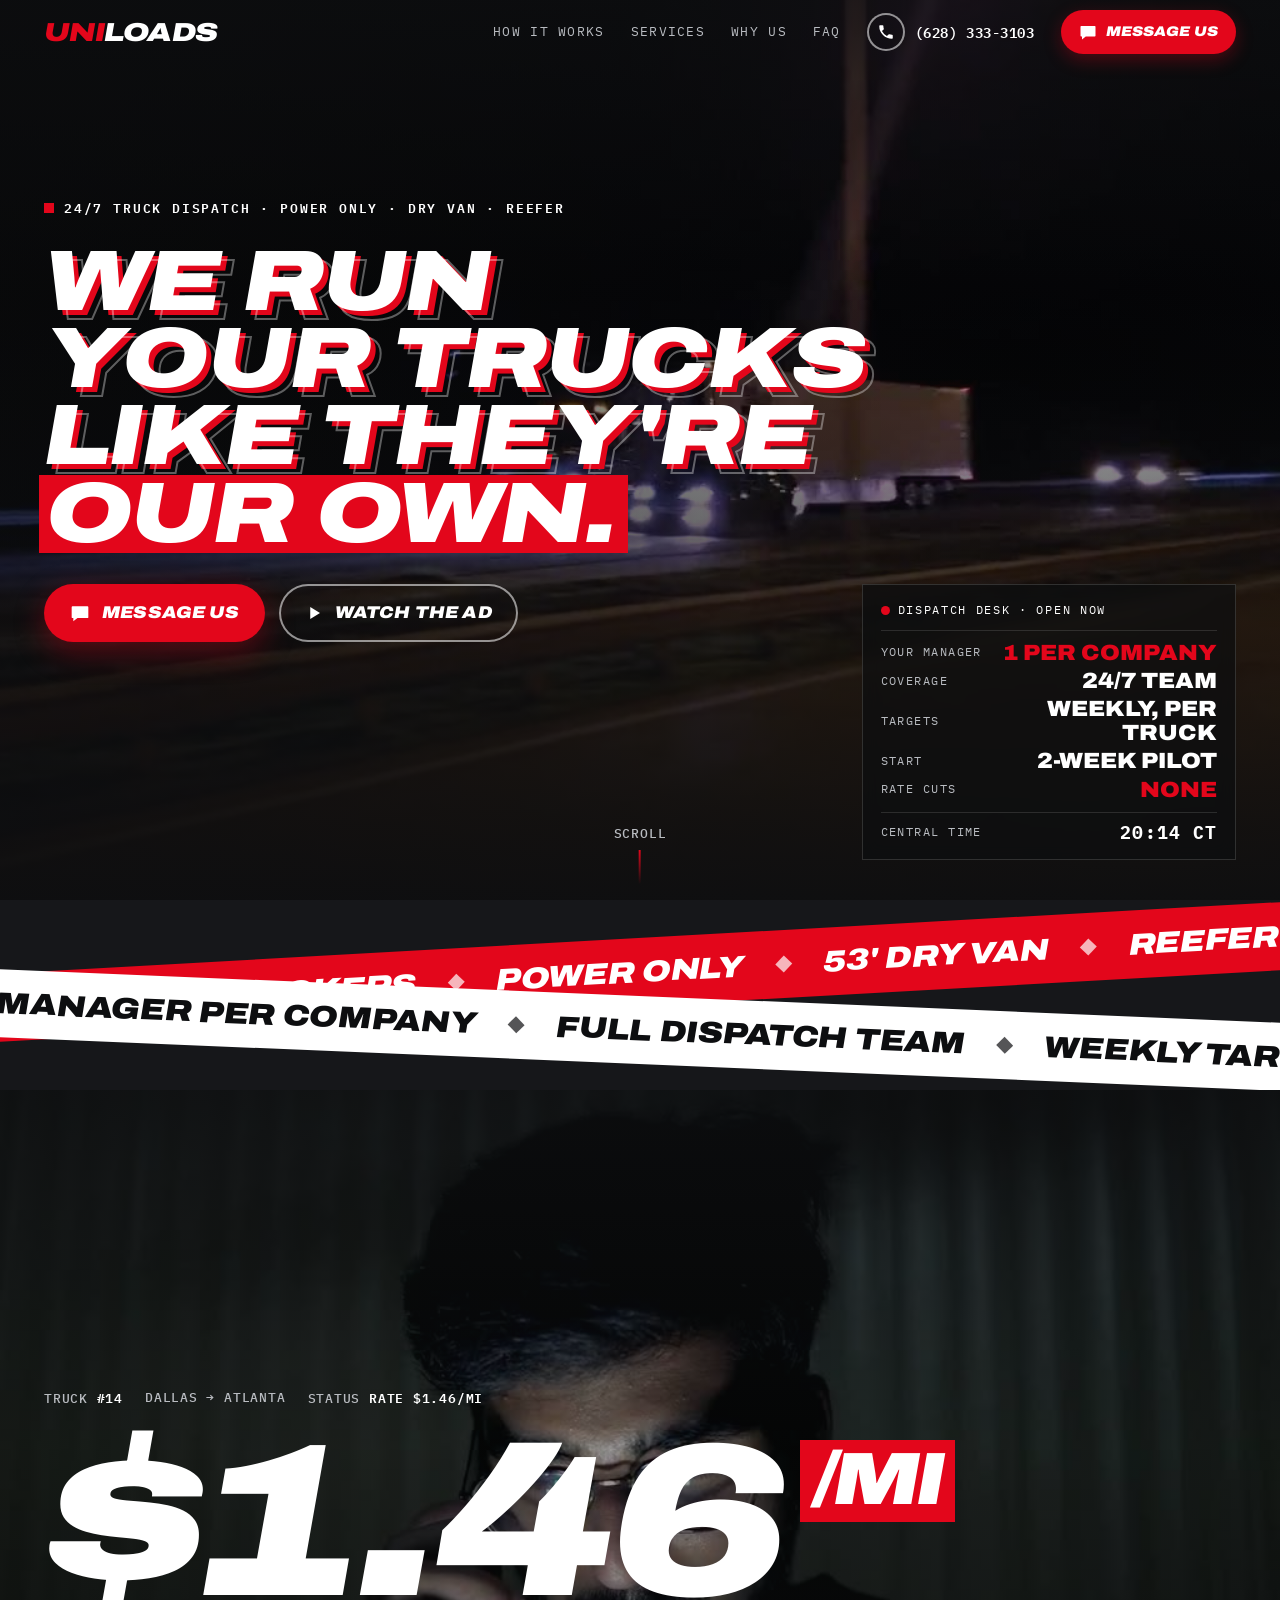
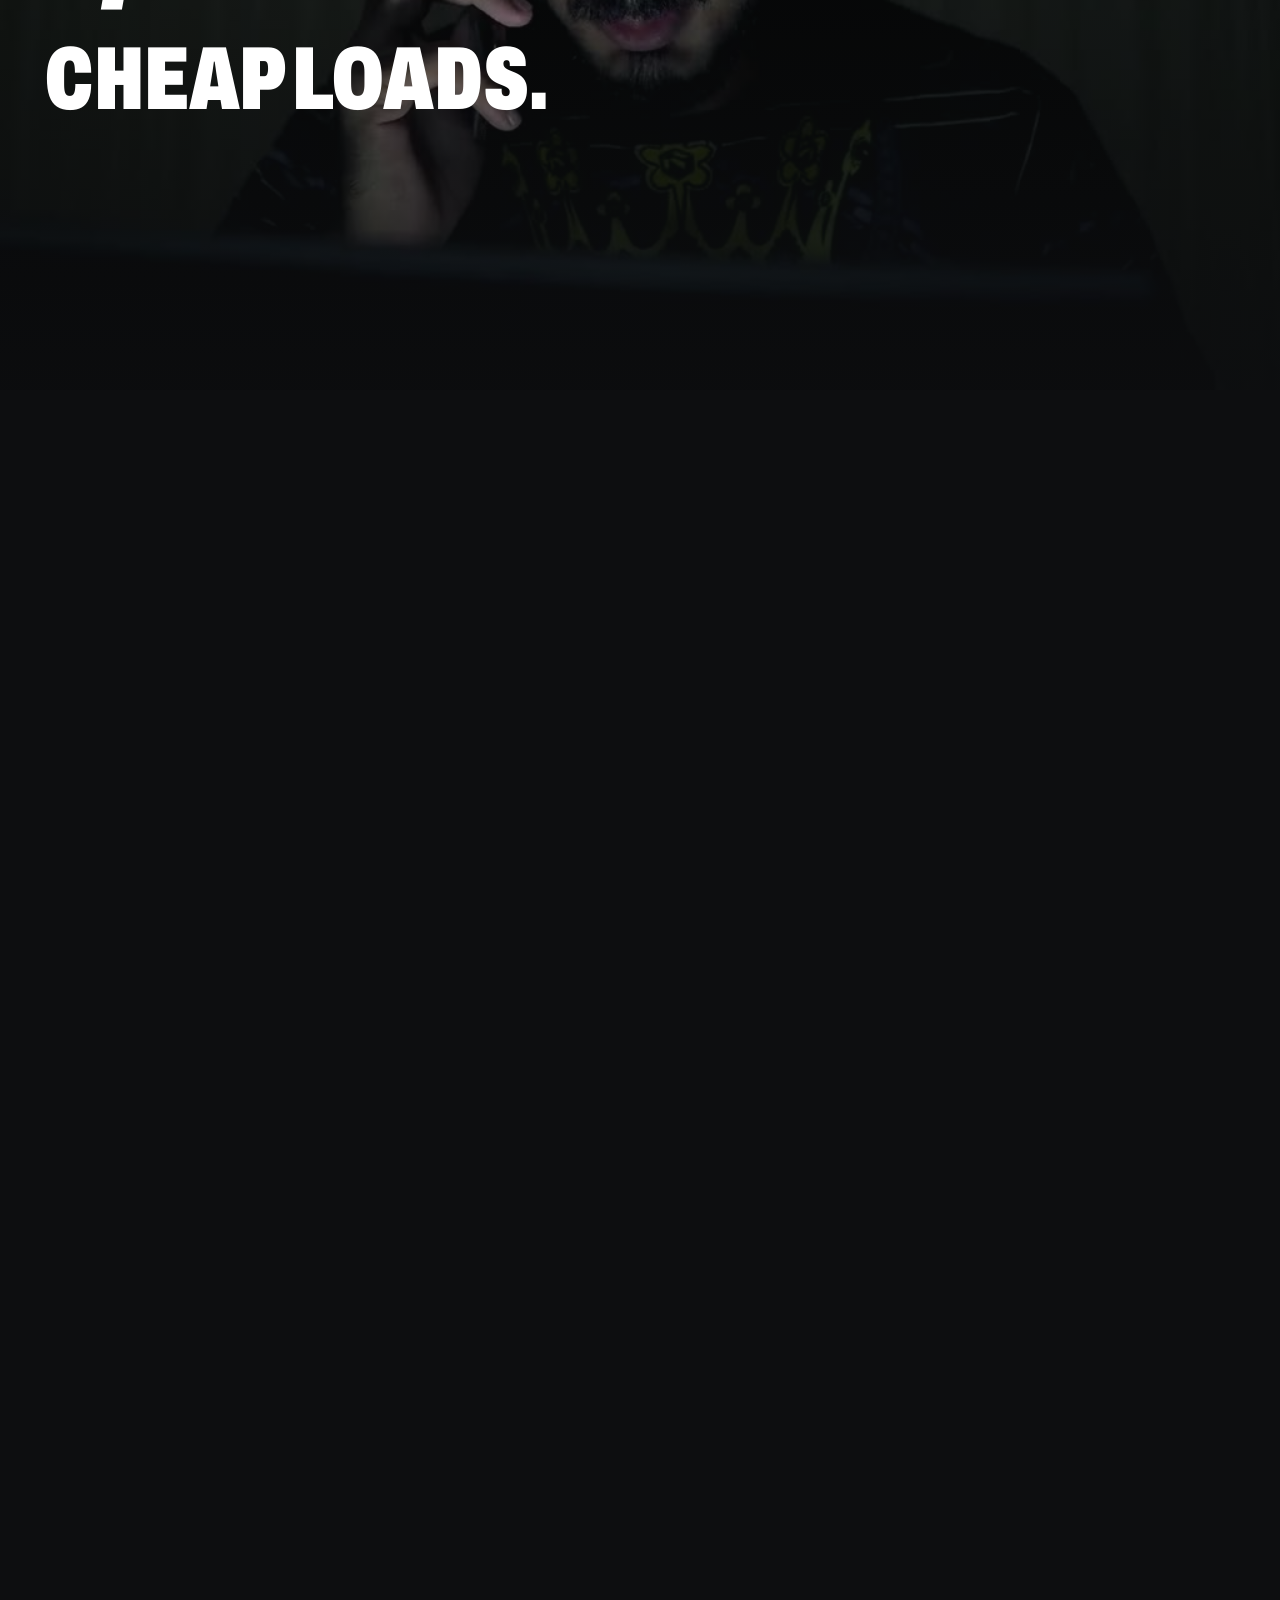
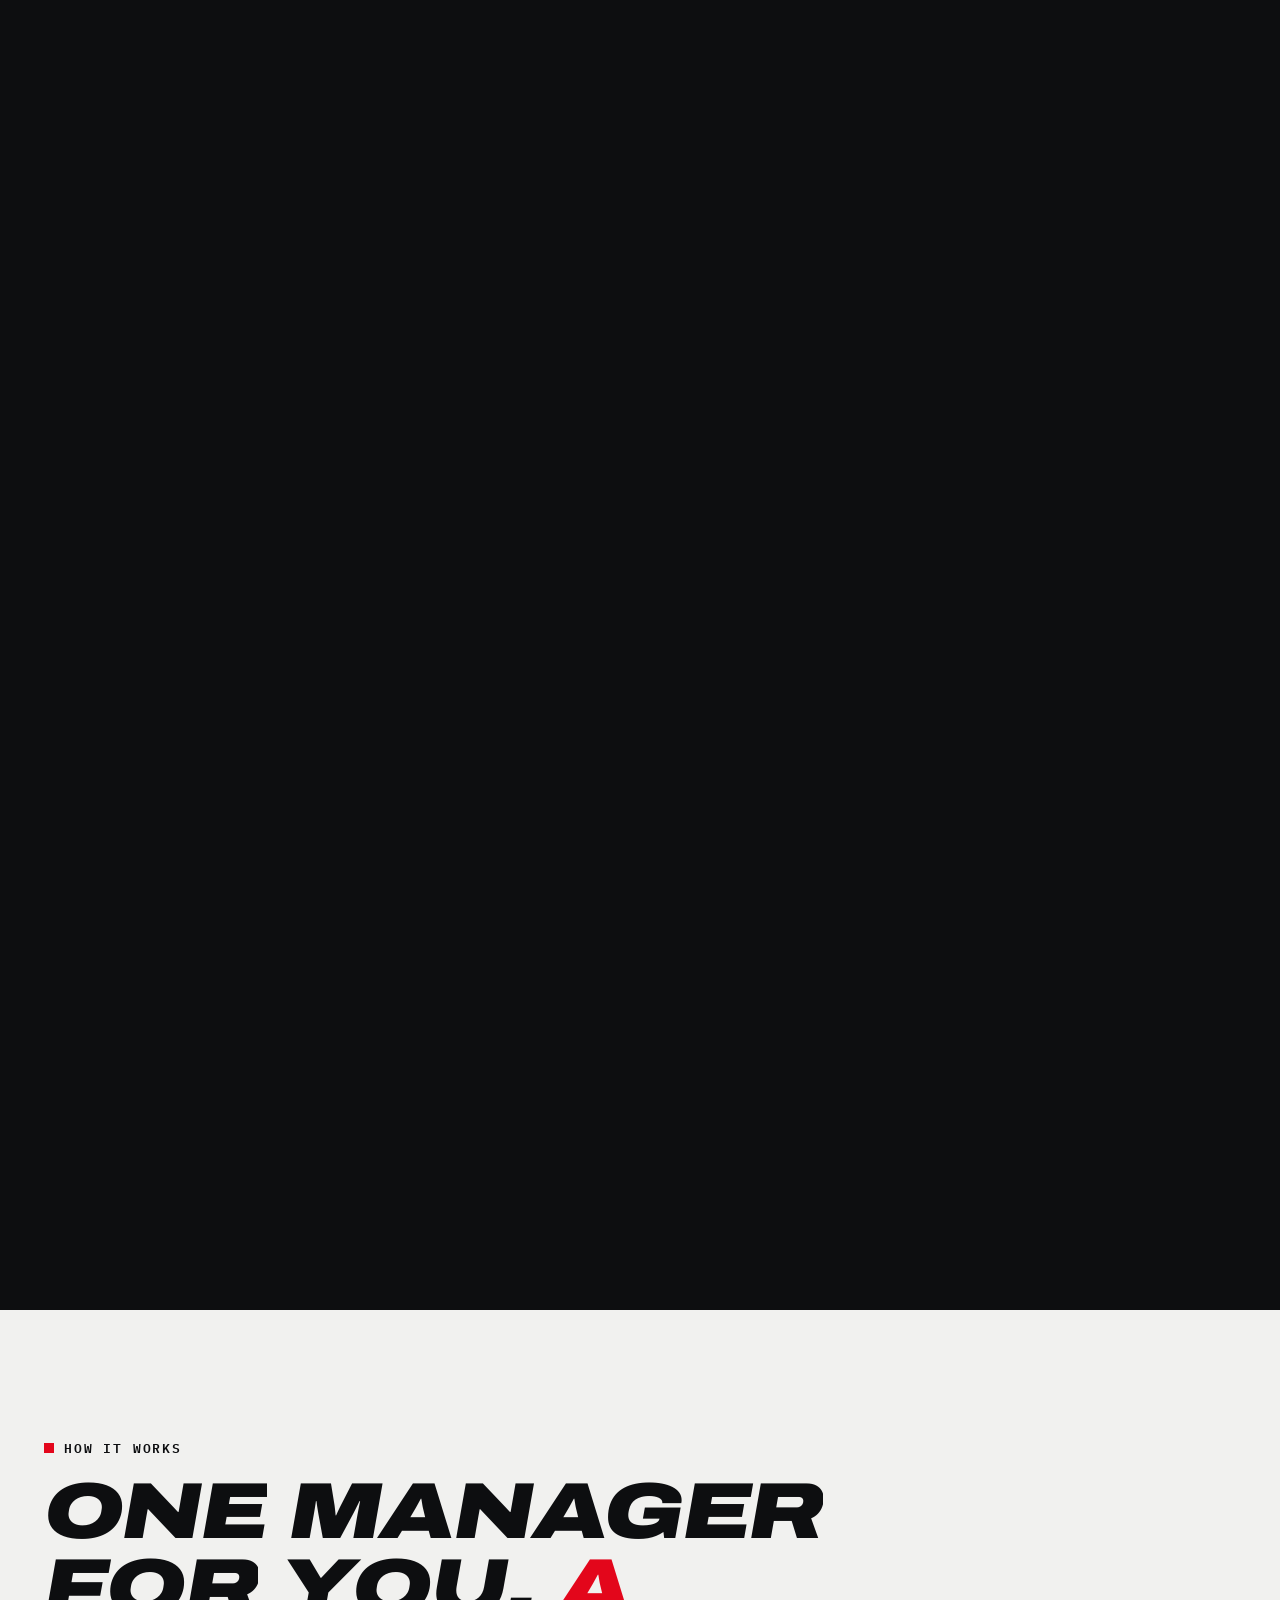
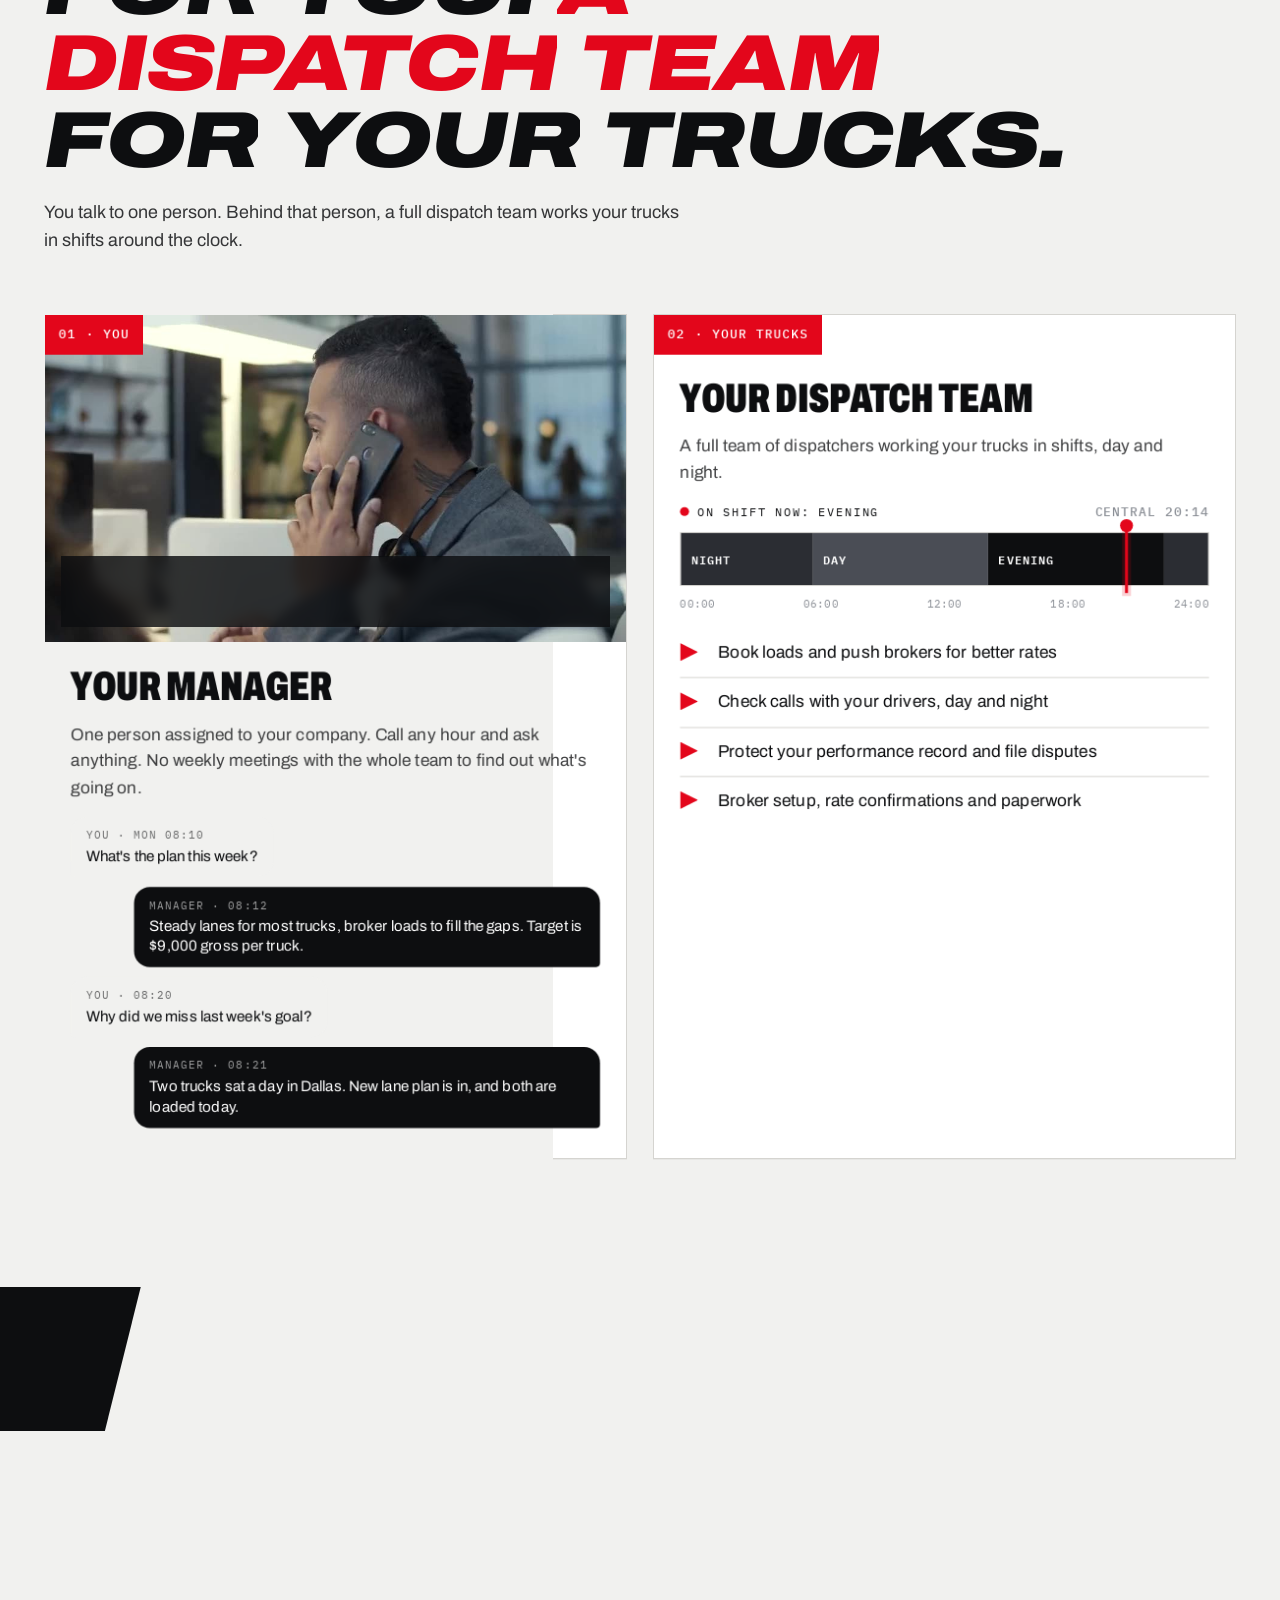
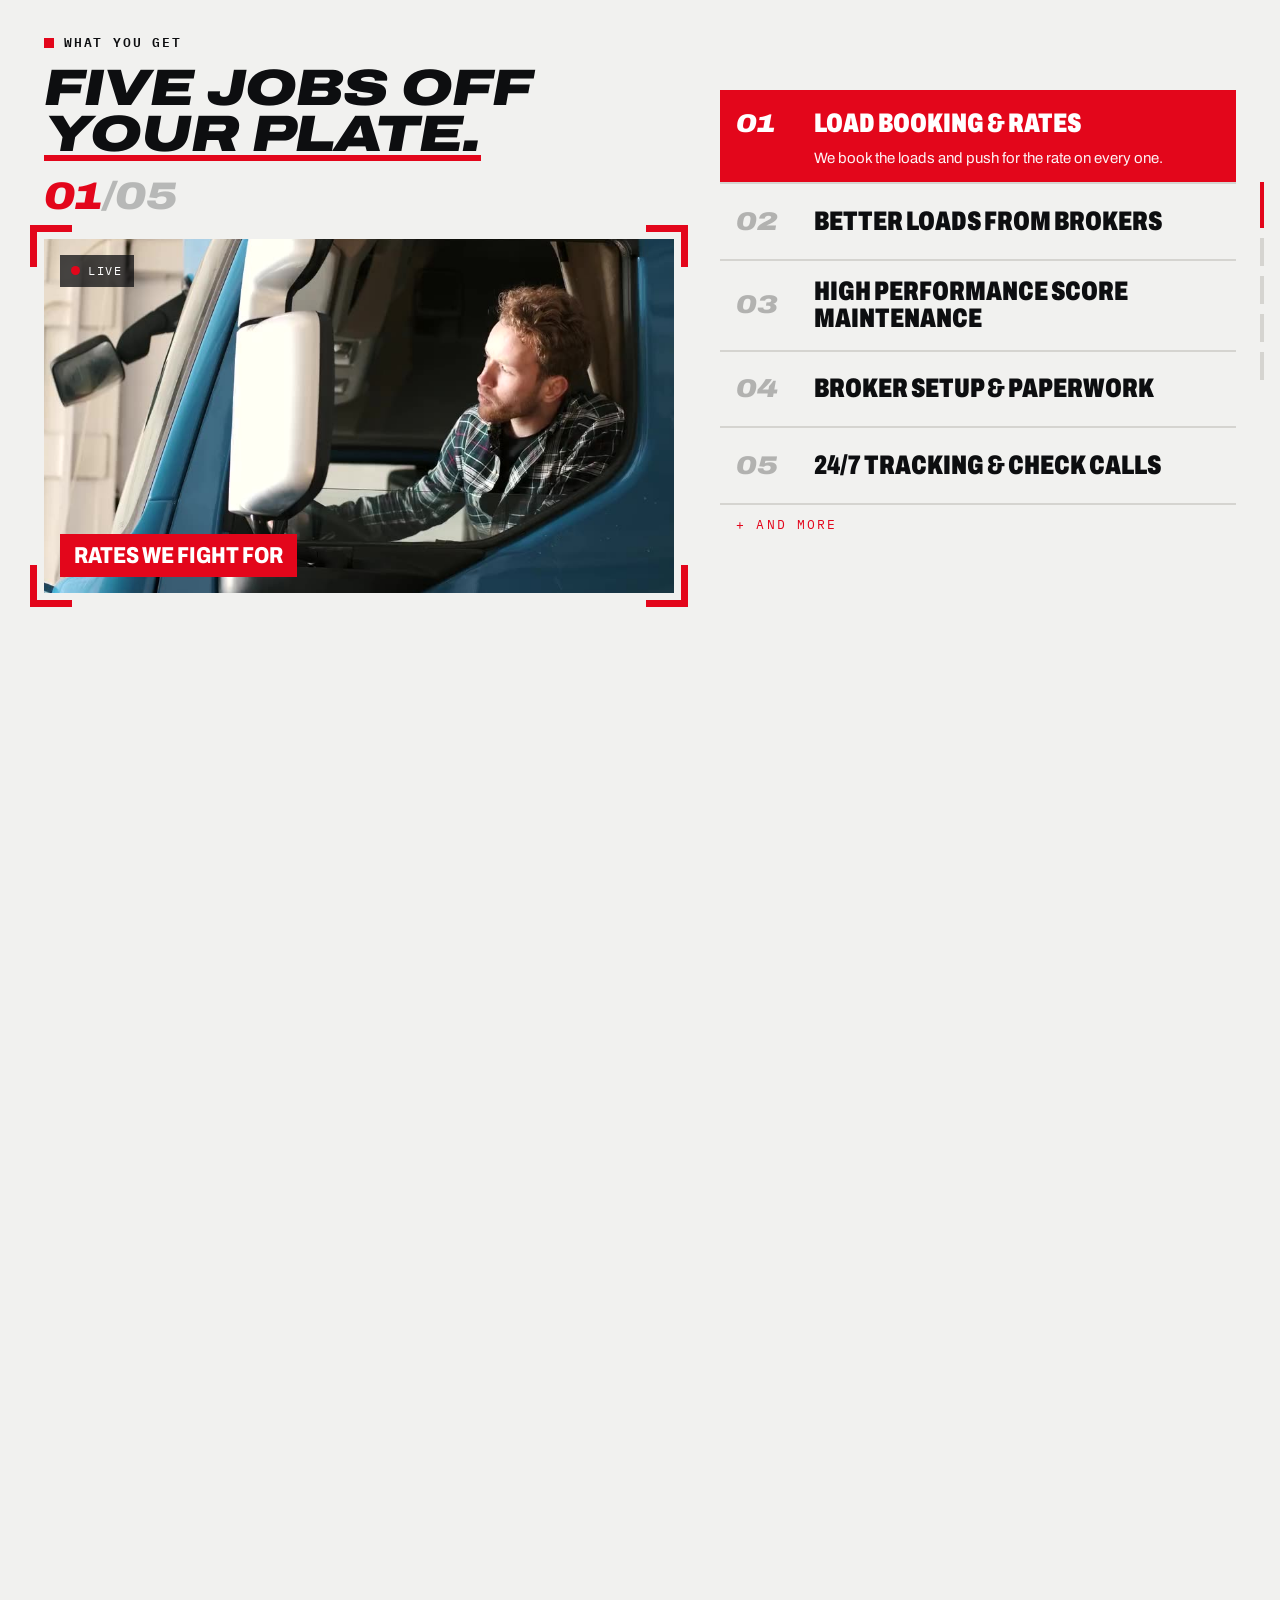
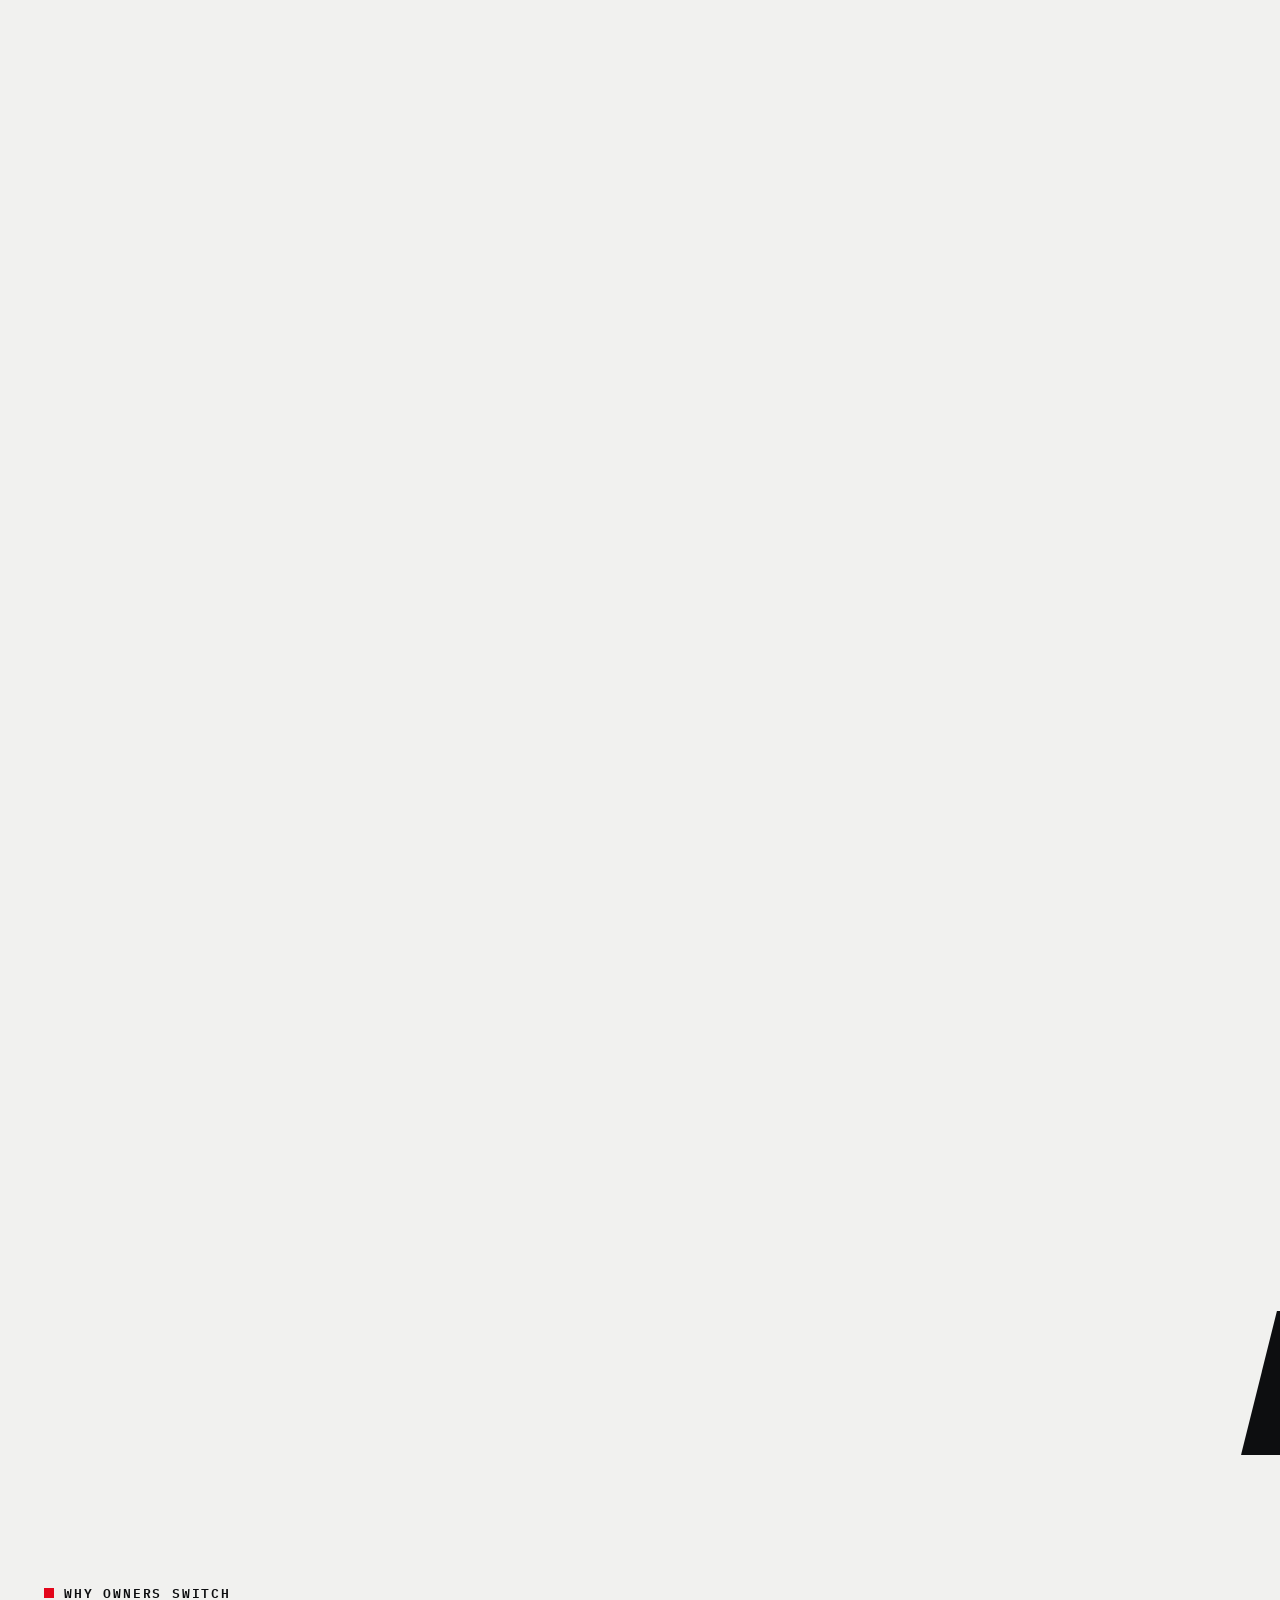
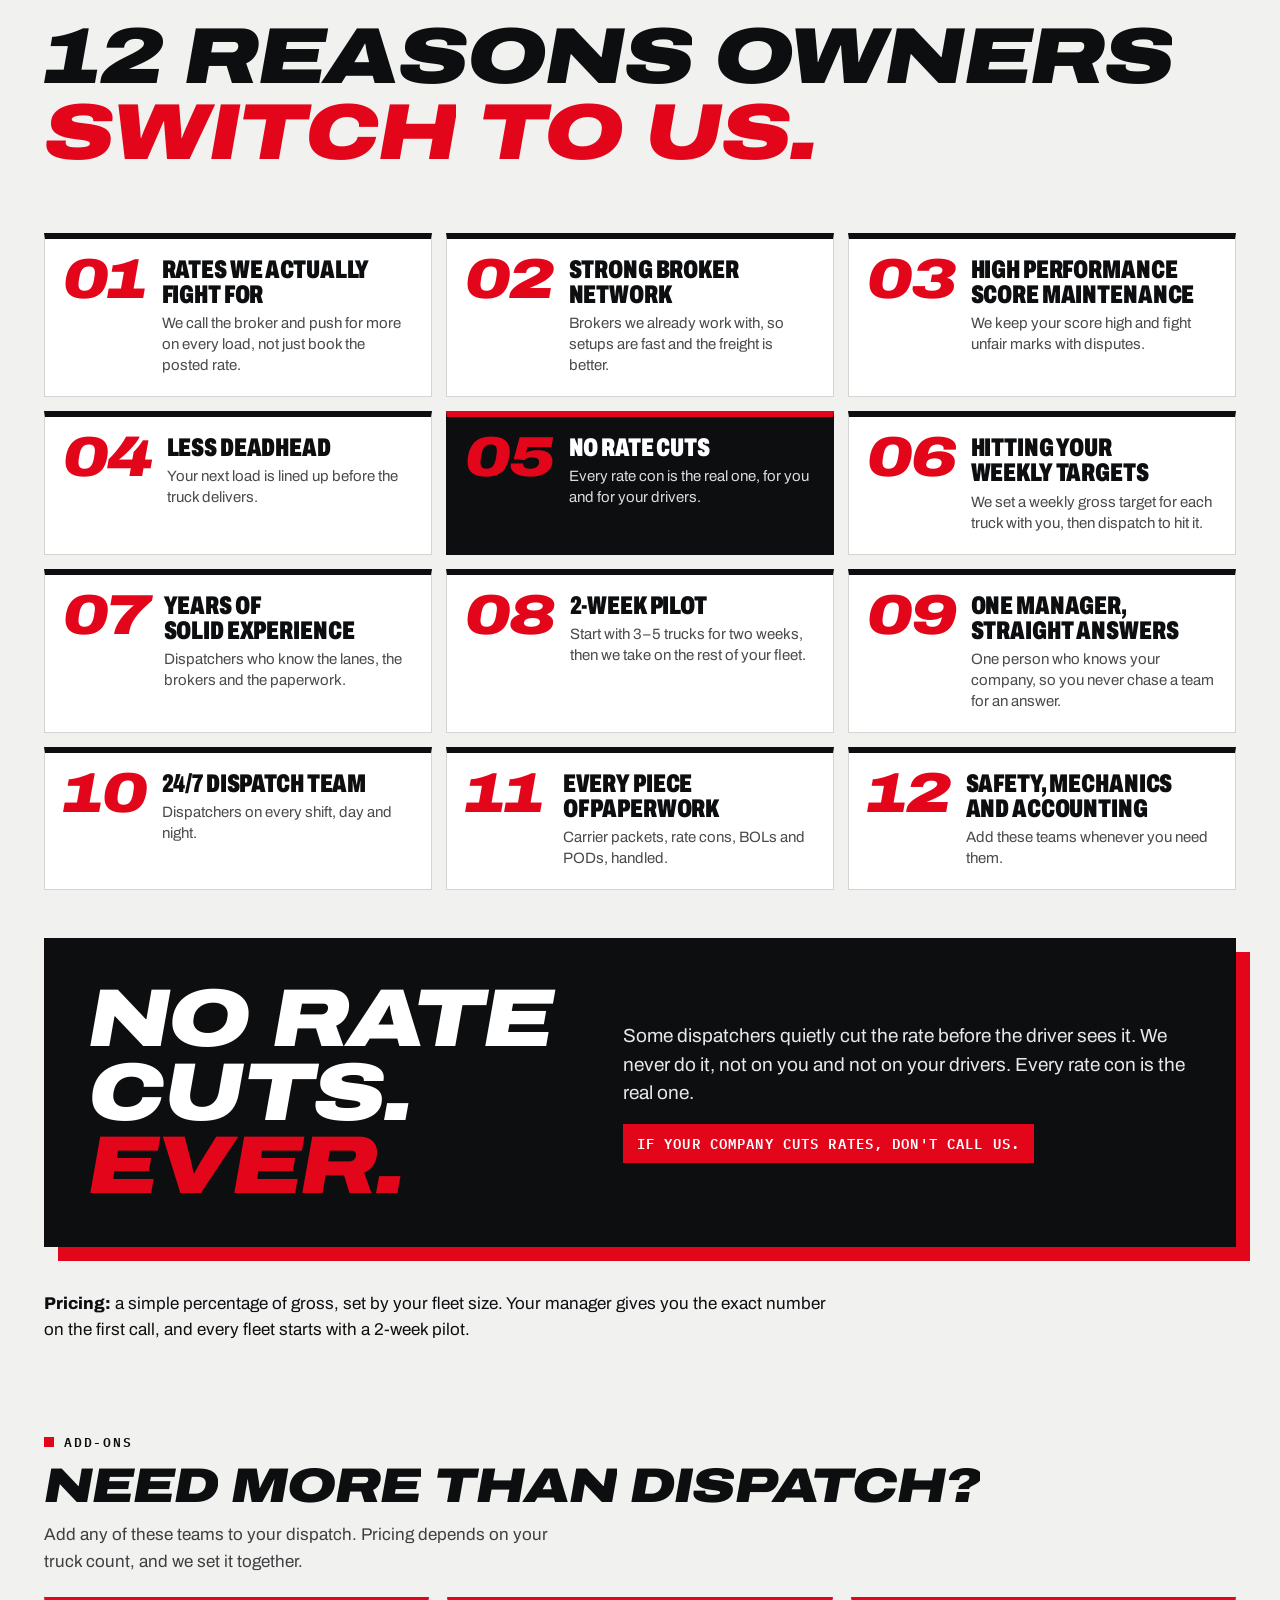
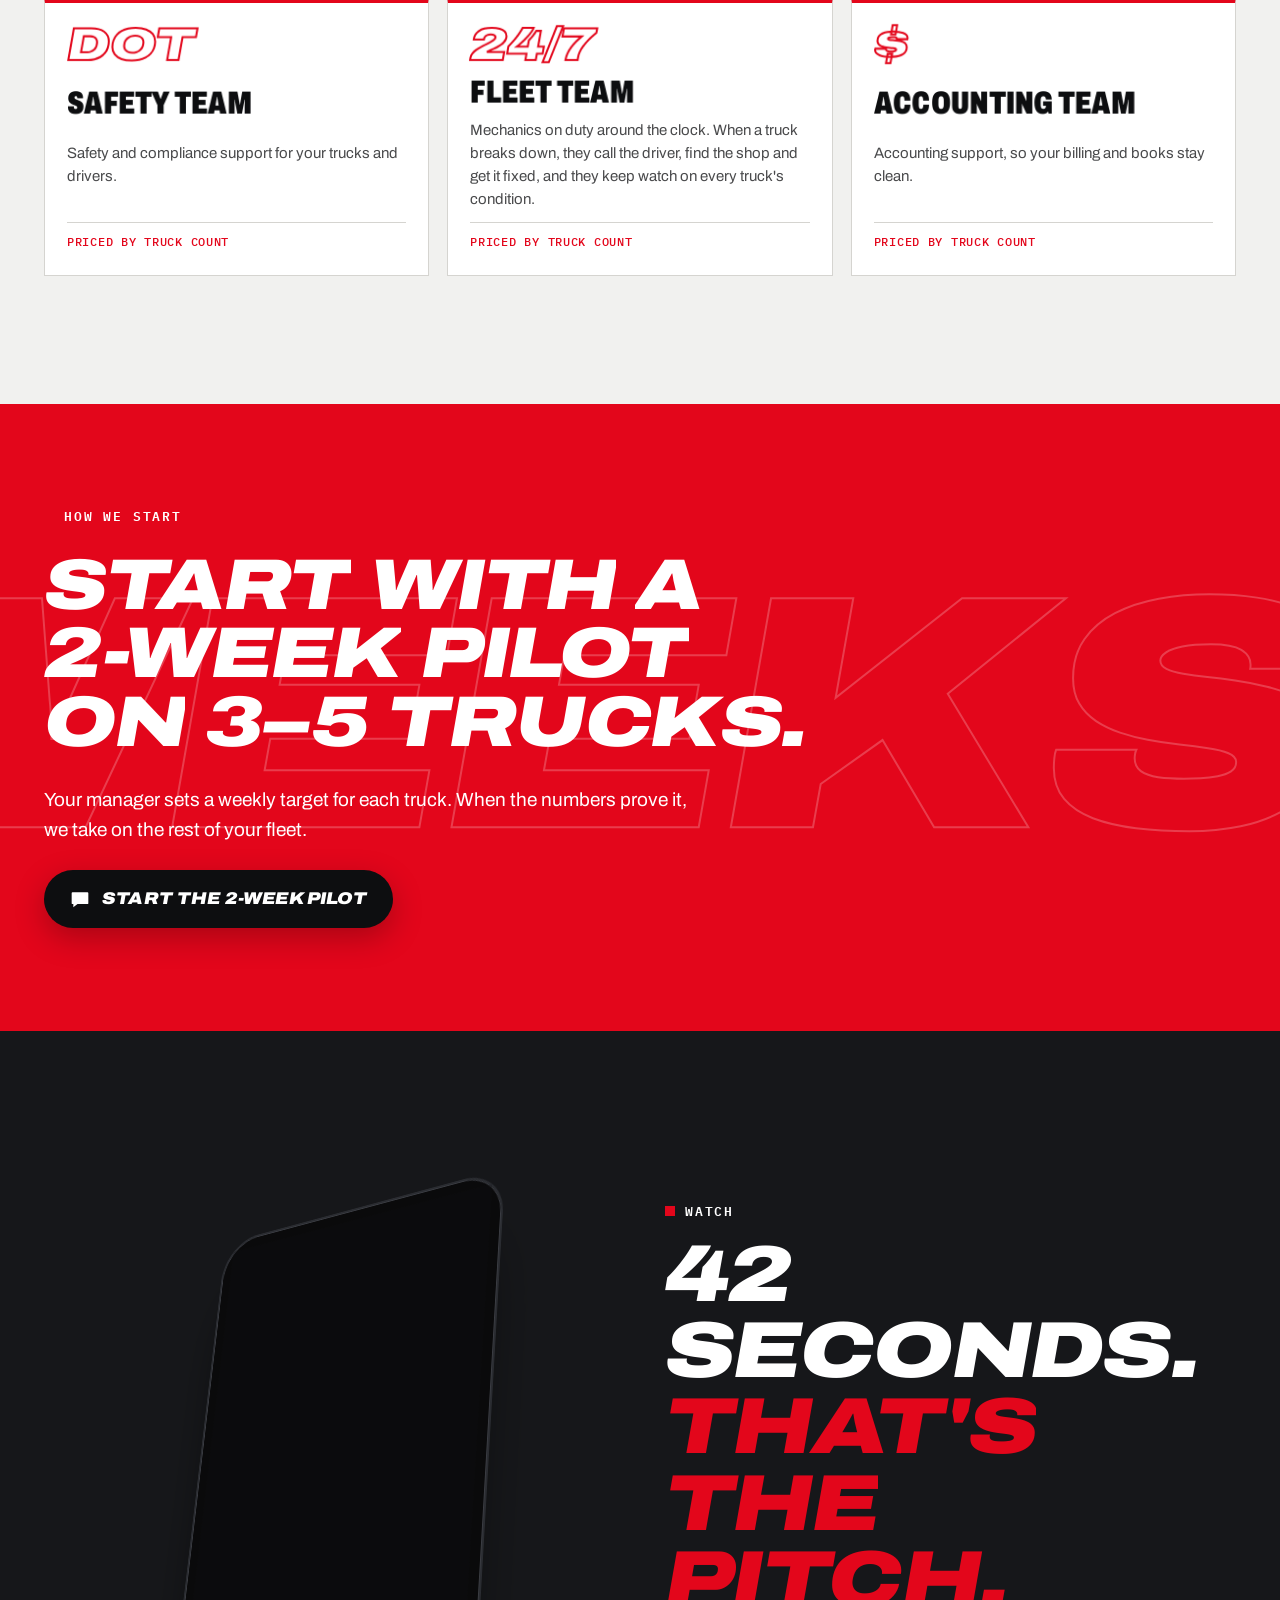
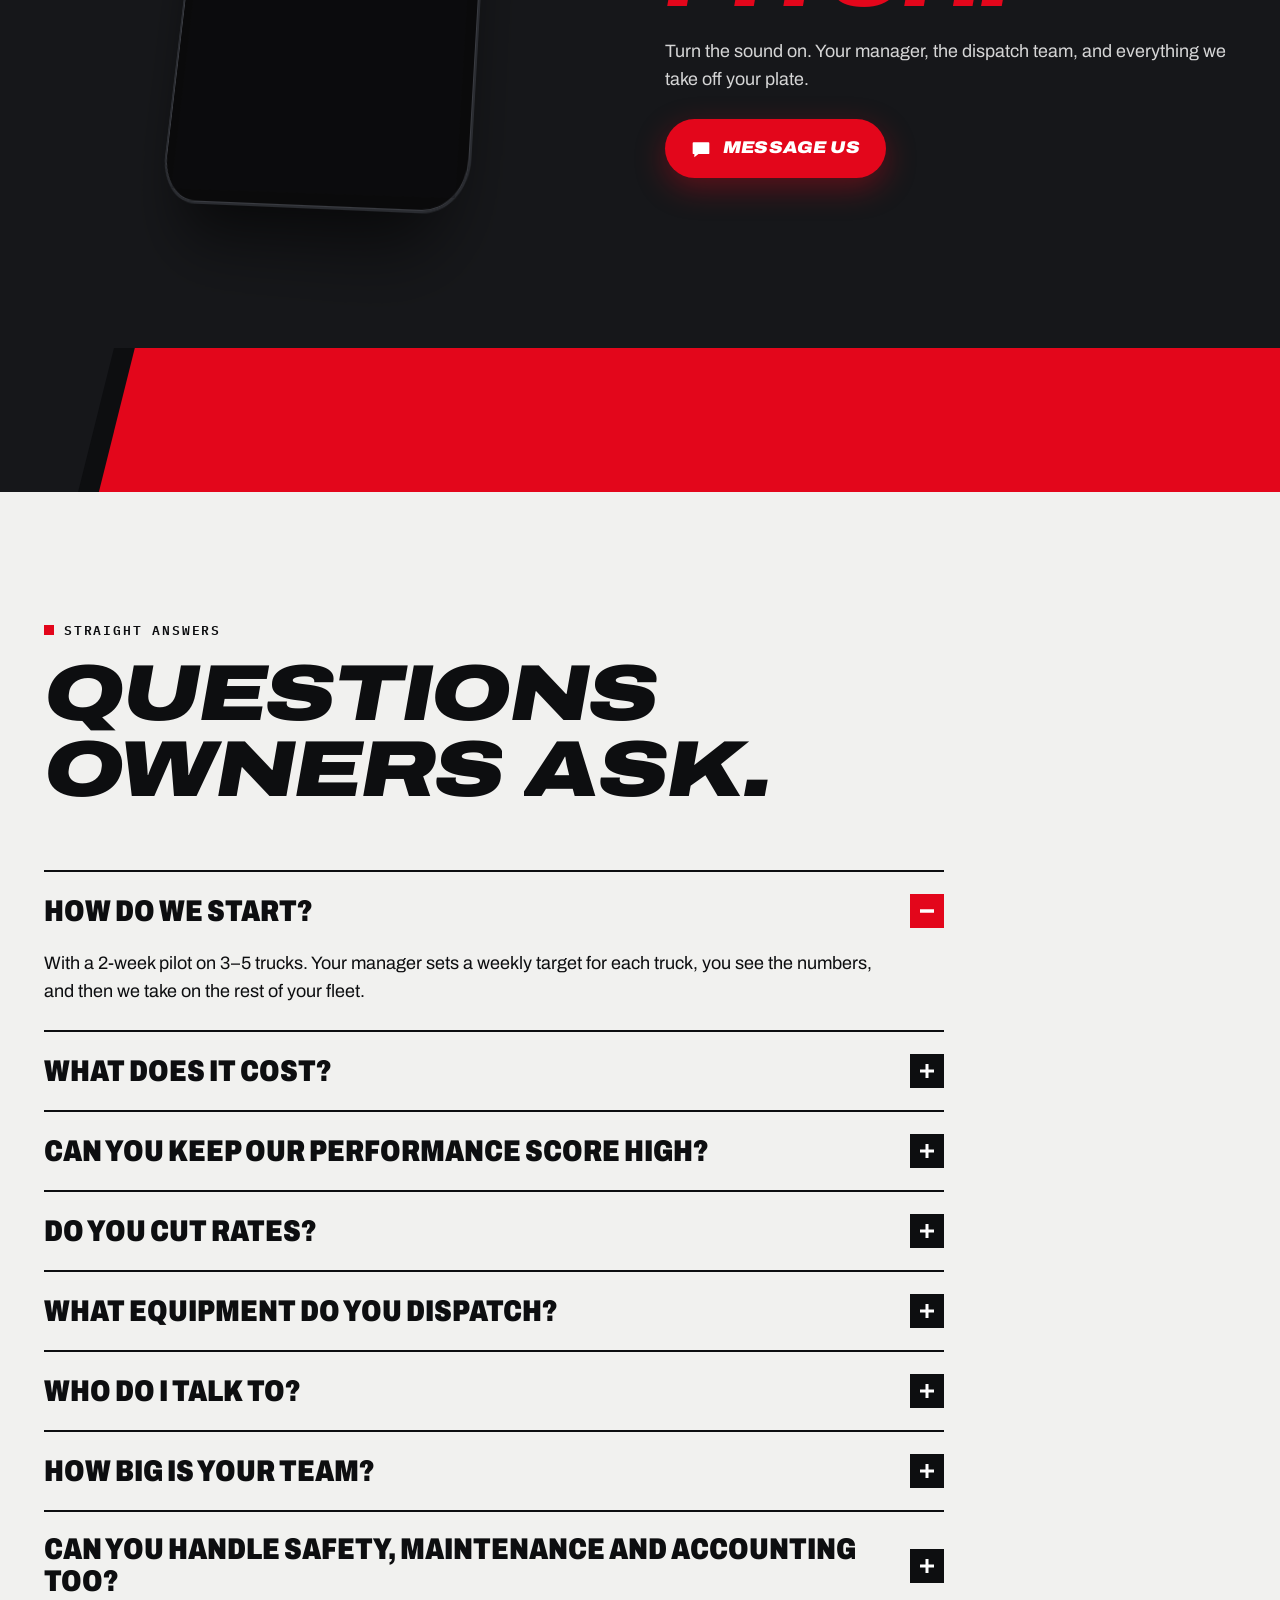
<file: index.html>
<!doctype html>
<html lang="en">
<head>
<meta charset="utf-8">
<meta name="viewport" content="width=device-width,initial-scale=1,viewport-fit=cover">
<title>UNILoads | 24/7 Truck Dispatch for Fleet Owners</title>
<link rel="canonical" href="https://uniloads.net/">
<link rel="icon" href="favicon.svg" type="image/svg+xml">
<meta name="theme-color" content="#0D0E10">
<meta property="og:type" content="website">
<meta property="og:site_name" content="UNILoads">
<meta property="og:url" content="https://uniloads.net/">
<meta property="og:title" content="UNILoads | 24/7 Truck Dispatch">
<meta property="og:description" content="One manager for your company, a full dispatch team for your trucks. No rate cuts. Start with a 2-week pilot.">
<meta property="og:image" content="https://uniloads.net/media/og.jpg">
<meta property="og:image:width" content="1200">
<meta property="og:image:height" content="630">
<meta name="twitter:card" content="summary_large_image">
<script type="application/ld+json">{"@context":"https://schema.org","@type":"Organization","name":"UNILoads","url":"https://uniloads.net/","email":"dispatch@uniloads.net","telephone":"+1-628-333-3103","contactPoint":{"@type":"ContactPoint","telephone":"+1-628-333-3103","contactType":"sales","areaServed":"US","availableLanguage":"English"}}</script>
<style>:root{color-scheme:light;padding-top:env(safe-area-inset-top,0px);padding-bottom:env(safe-area-inset-bottom,0px)}body{margin:0;font:14px system-ui,sans-serif}img{max-width:100%}[hidden]{display:none!important}</style>
<meta name="description" content="UNILoads: 24/7 truck dispatch for power-only, dry van and reefer carriers. One manager for your company, a dispatch team for your trucks. No rate cuts. Start with a 2-week pilot.">
<link rel="preconnect" href="https://fonts.googleapis.com">
<link rel="preconnect" href="https://fonts.gstatic.com" crossorigin>
<link rel="stylesheet" href="https://fonts.googleapis.com/css2?family=Archivo:ital,wdth,wght@0,62..125,100..900;1,62..125,100..900&family=IBM+Plex+Mono:wght@400;500;600&display=swap">
<style>
/* Layout: dark asphalt bands with real truck footage, cut by white and red layered panels that sweep in from the side;
   a sticky dispatch board is the centerpiece. One committed look (not theme-switching). */
:root{
  --red:#E3061B; --red-deep:#A1000F; --ink:#0D0E10; --asphalt:#16171A; --asphalt-2:#1E2024;
  --paper:#F1F1EF; --white:#FFFFFF; --steel:#8B8F96; --steel-2:#B9BCC1; --line:#D5D4D0; --line-dark:#2C2E33;
  --f-display:'Archivo','Arial Narrow',Arial,sans-serif;
  --f-body:'Archivo',Arial,Helvetica,sans-serif;
  --f-mono:'IBM Plex Mono',ui-monospace,Menlo,Consolas,monospace;
  --gutter-l:max(16px,env(safe-area-inset-left,0px));
  --gutter-r:max(16px,env(safe-area-inset-right,0px));
  --ease-out:cubic-bezier(.16,1,.3,1);
  --hdr:64px;
  color-scheme:light;
}
*,*::before,*::after{box-sizing:border-box;}
html{scroll-behavior:auto;background:var(--asphalt);}
body{margin:0;background:var(--asphalt);color:var(--white);font-family:var(--f-body);font-size:17px;line-height:1.55;-webkit-font-smoothing:antialiased;overflow-x:clip;}
body::before{content:"";position:fixed;inset:0 0 auto;height:env(safe-area-inset-top,0px);z-index:60;background:var(--ink);}
main{overflow-x:clip;}
a{color:inherit;}
img,video{max-width:100%;display:block;}
button{font:inherit;}
:focus-visible{outline:3px solid var(--red);outline-offset:3px;}
.wrap{max-width:1240px;margin:0 auto;padding-left:max(24px,var(--gutter-l));padding-right:max(24px,var(--gutter-r));}
@media (max-width:640px){.wrap{padding-left:var(--gutter-l);padding-right:var(--gutter-r);}}

/* ---------- type ---------- */
.xb{font-family:var(--f-display);font-weight:900;font-stretch:125%;font-style:italic;letter-spacing:-.02em;line-height:.9;text-transform:uppercase;}
.cb{font-family:var(--f-display);font-weight:900;font-stretch:68%;letter-spacing:-.005em;line-height:.92;text-transform:uppercase;}
.mono{font-family:var(--f-mono);font-weight:500;letter-spacing:.06em;text-transform:uppercase;font-size:13px;}
.eyebrow{font-family:var(--f-mono);font-weight:600;letter-spacing:.14em;text-transform:uppercase;font-size:13px;display:inline-flex;align-items:center;gap:10px;}
.eyebrow::before{content:"";width:10px;height:10px;background:var(--red);display:inline-block;}
h1,h2,h3{margin:0;text-wrap:balance;}
p{margin:0;}
.red{color:var(--red);}

/* ---------- header ---------- */
.hdr{position:fixed;top:env(safe-area-inset-top,0px);left:0;right:0;z-index:50;transition:background .35s,backdrop-filter .35s,box-shadow .35s;}
.hdr .wrap{height:var(--hdr);display:flex;align-items:center;justify-content:space-between;gap:18px;}
.hdr.solid{background:rgba(13,14,16,.86);backdrop-filter:blur(10px);-webkit-backdrop-filter:blur(10px);box-shadow:0 1px 0 var(--line-dark);}
.logo{font-family:var(--f-display);font-weight:900;font-stretch:125%;font-style:italic;font-size:26px;letter-spacing:-.02em;text-decoration:none;display:inline-flex;align-items:baseline;line-height:1;}
.logo .u{color:var(--red);} .logo .l{color:var(--white);}
.nav{display:flex;align-items:center;gap:26px;}
.nav a.navlink{font-family:var(--f-mono);font-size:13px;letter-spacing:.1em;text-transform:uppercase;text-decoration:none;color:var(--steel-2);position:relative;padding:6px 0;}
.nav a.navlink::after{content:"";position:absolute;left:0;bottom:0;height:2px;width:100%;background:var(--red);transform:scaleX(0);transform-origin:right;transition:transform .35s var(--ease-out);}
.nav a.navlink:hover{color:var(--white);} .nav a.navlink:hover::after{transform:scaleX(1);transform-origin:left;}
@media (max-width:860px){.nav a.navlink{display:none;}}
.hdrtel{display:inline-flex;align-items:center;gap:10px;text-decoration:none;color:var(--white);font-family:var(--f-mono);font-weight:600;font-size:14px;letter-spacing:.04em;white-space:nowrap;}
.hdrtel .ic{width:38px;height:38px;flex:none;border-radius:50%;display:grid;place-items:center;box-shadow:inset 0 0 0 2px rgba(255,255,255,.55);transition:background .25s,box-shadow .25s;}
.hdrtel:hover .ic{background:var(--red);box-shadow:inset 0 0 0 2px var(--red);}
@media (max-width:999px) and (min-width:861px){.hdrtel .num{display:none;}}
@media (max-width:860px){.nav{gap:12px;}}
@media (max-width:619px){.hdrtel .num{display:none;}.hdrtel .ic{width:42px;height:42px;}}
@media (max-width:420px){.hdr .wrap{gap:10px;}.nav{gap:8px;}.hdr .logo{font-size:21px;}.hdr .btn.sm{font-size:12px;padding:10px 13px;}.hdr .btn.sm svg{display:none;}.hdrtel .ic{width:40px;height:40px;}}
@media (max-width:350px){.hdrtel{display:none;}.hdr .logo{font-size:19px;}}

/* ---------- buttons ---------- */
.btn{--bg:var(--red);--fg:var(--white);position:relative;display:inline-flex;align-items:center;gap:12px;border:0;cursor:pointer;background:var(--bg);color:var(--fg);
  font-family:var(--f-display);font-weight:900;font-stretch:112%;font-style:italic;text-transform:uppercase;letter-spacing:.01em;font-size:17px;
  padding:16px 26px;border-radius:999px;text-decoration:none;overflow:hidden;isolation:isolate;transition:transform .25s var(--ease-out),box-shadow .25s;box-shadow:0 10px 30px rgba(227,6,27,.35);}
.btn svg{flex:none;}
.btn::after{content:"";position:absolute;top:-20%;bottom:-20%;width:38%;left:-60%;background:linear-gradient(90deg,transparent,rgba(255,255,255,.55),transparent);transform:skewX(-20deg);z-index:-1;transition:left .6s var(--ease-out);}
.btn:hover::after{left:130%;}
.btn:active{transform:scale(.96);}
.btn.ghost{--bg:transparent;--fg:var(--white);box-shadow:inset 0 0 0 2px rgba(255,255,255,.55);}
.btn.ghost:hover{box-shadow:inset 0 0 0 2px var(--white);}
.btn.sm{font-size:14px;padding:11px 18px;gap:9px;box-shadow:0 6px 18px rgba(227,6,27,.3);white-space:nowrap;}
@media (max-width:420px){.btn.sm{font-size:12.5px;padding:10px 14px;gap:7px;}.logo{font-size:23px;}}
.btn.ink{--bg:var(--ink);box-shadow:0 10px 30px rgba(0,0,0,.25);}
.pulse::before{content:"";position:absolute;inset:0;border-radius:inherit;box-shadow:0 0 0 0 rgba(227,6,27,.6);animation:pulse 2.2s infinite;z-index:-2;}
@keyframes pulse{0%{box-shadow:0 0 0 0 rgba(227,6,27,.55);}70%{box-shadow:0 0 0 18px rgba(227,6,27,0);}100%{box-shadow:0 0 0 0 rgba(227,6,27,0);}}

/* ---------- intro sweep ---------- */
.intro{position:fixed;inset:0;z-index:80;pointer-events:none;overflow:hidden;}
.intro i{position:absolute;top:-20%;bottom:-20%;left:0;width:160%;transform:translateX(-120%) skewX(-14deg);}
.intro i:nth-child(1){background:var(--red);} .intro i:nth-child(2){background:var(--ink);} .intro i:nth-child(3){background:var(--white);}
.intro.off{display:none;}

/* ---------- hero ---------- */
.hero{position:relative;min-height:min(100svh,980px);display:flex;align-items:flex-end;background:var(--ink);overflow:clip;isolation:isolate;}
.hero .bgv{position:absolute;inset:0;z-index:-2;transform-origin:50% 40%;}
.hero .bgv video{width:100%;height:100%;object-fit:cover;filter:saturate(1.05) contrast(1.08);}
.hero .shade{position:absolute;inset:0;z-index:-1;background:
  linear-gradient(180deg,rgba(13,14,16,.78) 0%,rgba(13,14,16,.25) 32%,rgba(13,14,16,.55) 62%,rgba(13,14,16,.96) 100%),
  radial-gradient(120% 80% at 80% 40%,transparent 0%,rgba(13,14,16,.5) 70%);}
.hero .wrap{width:100%;padding-block:calc(var(--hdr) + clamp(14px,4.5vh,60px)) clamp(20px,4.5vh,54px);}
.hero-grid{display:grid;grid-template-columns:minmax(0,1.35fr) minmax(0,.65fr);gap:clamp(14px,3.4vh,34px) 40px;align-items:end;}
@media (max-width:980px){.hero-grid{grid-template-columns:minmax(0,1fr);gap:28px;}}
.h1wrap{perspective:1100px;}
.h1{position:relative;transform-style:preserve-3d;will-change:transform;}
.h1 .line{display:block;position:relative;white-space:nowrap;}
.h1 .t{display:inline-block;position:relative;}
.h1 .t .back,.h1 .t .mid{position:absolute;left:0;top:0;pointer-events:none;}
.h1 .t .back{color:var(--red);transform:translate3d(.06em,.055em,-30px);}
.h1 .t .mid{color:transparent;-webkit-text-stroke:2px var(--white);opacity:.35;transform:translate3d(.12em,.11em,-60px);}
.h1 .t .front{position:relative;color:var(--white);}
.h1 .line.hl .front{color:var(--white);}
.h1 .line.hl .t{background:var(--red);padding:0 .14em .02em .08em;margin-left:-.06em;}
.h1 .line.hl .t .back,.h1 .line.hl .t .mid{display:none;}
.h1{font-size:clamp(28px,min(6.7vw,10.2vh),98px);}
@media (max-width:640px){.h1{font-size:8.1vw;}}
.hero-top{grid-column:1/-1;}
.hero-grid .hero-sub{margin-top:0;}
.hero-sub{font-size:clamp(16px,min(1.5vw,2.7vh),20px);color:#E7E8EA;max-width:34em;margin-top:28px;line-height:1.5;}
.hero-sub b{color:var(--white);font-weight:800;}
.hero-cta{display:flex;flex-wrap:wrap;gap:14px;margin-top:clamp(16px,3vh,30px);}
.hero-actions{align-self:start;}
.hero-actions .hero-cta{margin-top:0;}
.hero-side{display:flex;flex-direction:column;gap:12px;}
@media (max-width:640px){.hero-side{display:none;}}
section[id]{scroll-margin-top:var(--hdr);}
.ticket{background:rgba(13,14,16,.72);backdrop-filter:blur(8px);-webkit-backdrop-filter:blur(8px);border:1px solid rgba(255,255,255,.14);padding:clamp(10px,1.8vh,16px) 18px;display:grid;grid-template-columns:auto minmax(0,1fr);gap:4px 14px;align-items:center;}
.ticket .k{font-family:var(--f-mono);font-size:12px;letter-spacing:.12em;color:var(--steel-2);text-transform:uppercase;}
.ticket .v{font-family:var(--f-display);font-weight:900;font-stretch:110%;font-size:clamp(16px,2.6vh,22px);text-transform:uppercase;line-height:1.1;text-align:right;}
.ticket .v.red{color:var(--red);}
.ticket .row{display:contents;}
.ticket .sep{grid-column:1/-1;height:1px;background:rgba(255,255,255,.12);margin:6px 0;}
.live{display:inline-flex;align-items:center;gap:8px;font-family:var(--f-mono);font-size:12px;letter-spacing:.14em;text-transform:uppercase;color:var(--white);}
.live::before{content:"";width:9px;height:9px;border-radius:50%;background:var(--red);box-shadow:0 0 0 0 rgba(227,6,27,.7);animation:livepulse 1.6s infinite;}
@keyframes livepulse{0%{box-shadow:0 0 0 0 rgba(227,6,27,.7);}70%{box-shadow:0 0 0 9px rgba(227,6,27,0);}100%{box-shadow:0 0 0 0 rgba(227,6,27,0);}}
.scrollcue{position:absolute;left:50%;bottom:16px;transform:translateX(-50%);display:flex;flex-direction:column;align-items:center;gap:6px;color:var(--steel-2);}
.scrollcue span{width:2px;height:34px;background:linear-gradient(var(--red),transparent);animation:cue 1.6s infinite;transform-origin:top;}
@keyframes cue{0%{transform:scaleY(0);}50%{transform:scaleY(1);}100%{transform:scaleY(1);opacity:0;}}
@media (max-width:980px){.scrollcue{display:none;}}

/* ---------- marquee bands ---------- */
.bands{position:relative;height:190px;background:var(--asphalt);overflow:clip;}
.band{position:absolute;left:-10%;right:-10%;height:68px;display:flex;align-items:center;overflow:hidden;}
.band.b1{top:38px;background:var(--red);transform:rotate(-3.2deg) skewX(var(--skew,0deg));}
.band.b2{top:96px;background:var(--white);color:var(--ink);transform:rotate(2.4deg) skewX(calc(var(--skew,0deg) * -1));}
.band .track{display:flex;gap:34px;white-space:nowrap;animation:mq 34s linear infinite;padding-left:34px;}
.band.b2 .track{animation-direction:reverse;animation-duration:40s;}
.band .track span{font-family:var(--f-display);font-weight:900;font-stretch:118%;font-style:italic;font-size:30px;text-transform:uppercase;letter-spacing:-.01em;display:inline-flex;align-items:center;gap:34px;}
.band .track span::after{content:"";width:12px;height:12px;background:currentColor;transform:rotate(45deg);opacity:.7;}
@keyframes mq{from{transform:translateX(0);}to{transform:translateX(-50%);}}

/* ---------- side wipe divider ---------- */
.divider{position:relative;height:clamp(110px,16vh,180px);overflow:clip;background:var(--to,var(--paper));}
.divider .s{position:absolute;top:-30%;bottom:-30%;width:140%;left:-20%;transform:translateX(var(--x,0)) skewX(-14deg);}
.divider .s1{background:var(--red);} .divider .s2{background:var(--ink);} .divider .s3{background:var(--from,var(--asphalt));}

/* ---------- 2 AM story (sticky) ---------- */
.story{position:relative;height:380vh;background:var(--ink);}
.story .stick{position:sticky;top:0;height:100vh;height:100svh;overflow:hidden;isolation:isolate;}
.story video{position:absolute;inset:0;width:100%;height:100%;object-fit:cover;z-index:-2;transition:filter .2s;}
.story .shade{position:absolute;inset:0;z-index:-1;background:linear-gradient(180deg,rgba(13,14,16,.86),rgba(13,14,16,.35) 40%,rgba(13,14,16,.88));}
.story .inner{height:100%;display:flex;flex-direction:column;justify-content:center;gap:22px;padding-block:calc(var(--hdr) + 20px) 40px;}
.hud{display:flex;flex-wrap:wrap;gap:10px 22px;color:var(--steel-2);}
.hud b{color:var(--white);font-weight:600;}
.clock{font-size:clamp(64px,min(17vw,28vh),230px);color:var(--white);display:flex;align-items:flex-start;gap:.08em;line-height:.85;}
.clock .ap{font-size:.34em;background:var(--red);color:var(--white);padding:.12em .2em .14em;margin-top:.12em;font-style:italic;}
.clock .colon{animation:blink 1s steps(1) infinite;}
@keyframes blink{50%{opacity:.15;}}
.storylines{position:relative;height:1.1em;font-size:clamp(32px,min(7vw,11vh),96px);}
@media (max-width:640px){.story .storylines{font-size:clamp(28px,9vw,44px);height:2.05em;}.story .storylines .sl{white-space:normal;right:0;}.story .storylines .mbr{display:inline;}}
.storylines .sl{position:absolute;left:0;top:0;white-space:nowrap;opacity:0;transform:translateY(40%);transition:opacity .25s,transform .45s var(--ease-out);}
.storylines .sl.on{opacity:1;transform:none;}
.storylines .mbr{display:none;}
.storylines .sl.gone{opacity:0;transform:translateY(-40%);}
.story .slab{position:absolute;top:-25%;bottom:-25%;left:-20%;width:140%;transform:translateX(-110%) skewX(-12deg);display:flex;align-items:center;justify-content:center;}
.story .slab.r{background:var(--red);}
.story .slab.w{background:var(--paper);transform:translateX(110%) skewX(-12deg);}
.story .slab .in{transform:skewX(12deg);text-align:center;}
.story .slab.r .in .xb{font-size:clamp(70px,min(21vw,40vh),330px);color:var(--white);}
.story .slab.r .in .mono{color:rgba(255,255,255,.85);margin-top:18px;}
.story .slab.r .in .sub{font-size:clamp(36px,min(9vw,14vh),130px);color:var(--white);text-transform:uppercase;line-height:.92;margin-top:.08em;}
.story .slab.w .in .sub2{font-size:clamp(14px,1.6vw,18px);letter-spacing:.24em;color:var(--ink);margin-top:22px;opacity:.75;}
.story .slab.w .in .cb{font-size:clamp(44px,min(9.5vw,17vh),140px);color:var(--ink);}
.story .slab.w .in .cb em{font-style:normal;color:var(--red);}
.story .slab.k{background:var(--ink);transform:translateX(-110%) skewX(-12deg);}

/* ---------- sections common ---------- */
.sec{position:relative;padding-block:clamp(72px,10vw,130px);}
.sec.paper{background:var(--paper);color:var(--ink);}
.sec.dark{background:var(--asphalt);color:var(--white);}
.sec-head{display:grid;grid-template-columns:minmax(0,1fr);gap:18px;margin-bottom:clamp(36px,5vw,60px);}
.h2{font-size:clamp(36px,min(6.2vw,11vh),92px);}
.lede{font-size:clamp(17px,1.4vw,19px);max-width:36em;color:inherit;opacity:.82;}
.paper .eyebrow{color:var(--ink);}
.dark .eyebrow{color:var(--white);}
.ul{display:inline-block;position:relative;}
.ul::after{content:"";position:absolute;left:0;right:0;bottom:-.08em;height:.12em;background:var(--red);transform-origin:left;transform:scaleX(var(--u,1));}

/* ---------- manager + team ---------- */
.duo{display:grid;grid-template-columns:repeat(2,minmax(0,1fr));gap:26px;perspective:1400px;}
@media (max-width:900px){.duo{grid-template-columns:minmax(0,1fr);}}
.card{position:relative;background:var(--white);color:var(--ink);border:1px solid var(--line);transform-style:preserve-3d;transition:transform .5s var(--ease-out),box-shadow .5s;box-shadow:0 1px 0 rgba(0,0,0,.04);}
.card:hover{box-shadow:0 30px 60px -20px rgba(13,14,16,.35);}
.card .glare{position:absolute;inset:0;pointer-events:none;background:radial-gradient(600px circle at var(--gx,50%) var(--gy,0%),rgba(255,255,255,.55),transparent 40%);mix-blend-mode:soft-light;opacity:0;transition:opacity .3s;}
.card:hover .glare{opacity:1;}
.card .tag{position:absolute;top:0;left:0;background:var(--red);color:var(--white);padding:9px 14px;transform:translateZ(40px);}
.card .media{position:relative;aspect-ratio:16/9;max-width:100%;overflow:hidden;background:var(--ink);}
.card .media video{width:100%;height:100%;object-fit:cover;}
.card .body{padding:26px 26px 30px;display:grid;gap:16px;transform:translateZ(24px);}
.card h3{font-size:clamp(30px,3.2vw,44px);}
.card p.d{opacity:.78;}
.callchip{position:absolute;left:16px;bottom:16px;right:16px;display:flex;align-items:center;justify-content:space-between;gap:12px;background:rgba(13,14,16,.82);backdrop-filter:blur(6px);-webkit-backdrop-filter:blur(6px);color:var(--white);padding:12px 14px;border-left:4px solid var(--red);}
.callchip .who{display:grid;gap:2px;min-width:0;}
.callchip .who b{font-family:var(--f-display);font-stretch:105%;font-weight:800;font-size:17px;text-transform:uppercase;}
.callchip .ans{width:42px;height:42px;border-radius:50%;background:#1DB954;display:grid;place-items:center;flex:none;animation:ring 1.2s infinite;}
@keyframes ring{0%,100%{transform:rotate(0);}10%{transform:rotate(-14deg);}20%{transform:rotate(12deg);}30%{transform:rotate(-8deg);}40%{transform:rotate(0);}}
.chat{display:grid;gap:10px;}
.bub{max-width:88%;padding:11px 15px;border-radius:16px 16px 16px 4px;background:var(--paper);font-size:15px;line-height:1.35;justify-self:start;}
.bub.me{justify-self:end;border-radius:16px 16px 4px 16px;background:var(--ink);color:var(--white);}
.bub .m{display:block;font-family:var(--f-mono);font-size:11px;letter-spacing:.08em;text-transform:uppercase;opacity:.6;margin-bottom:3px;}
.shift{display:grid;gap:10px;}
.shiftbar{position:relative;height:54px;display:grid;grid-template-columns:repeat(24,minmax(0,1fr));background:var(--paper);border:1px solid var(--line);}
.shiftbar .blk{position:absolute;top:0;bottom:0;display:flex;align-items:center;padding-left:10px;font-family:var(--f-mono);font-size:12px;font-weight:600;letter-spacing:.08em;text-transform:uppercase;color:var(--white);overflow:hidden;white-space:nowrap;}
.shiftbar .b1{background:#2B2D33;} .shiftbar .b2{background:#4A4D55;} .shiftbar .b3{background:var(--ink);}
.shiftbar .now{position:absolute;top:-8px;bottom:-8px;width:3px;background:var(--red);box-shadow:0 0 0 3px rgba(227,6,27,.18);}
.shiftbar .now::after{content:"";position:absolute;top:-6px;left:-5px;width:13px;height:13px;border-radius:50%;background:var(--red);}
.hours{display:flex;justify-content:space-between;font-family:var(--f-mono);font-size:11px;color:var(--steel);}
.onshift{display:flex;align-items:center;justify-content:space-between;gap:12px;flex-wrap:wrap;}
.tasks{list-style:none;margin:0;padding:0;display:grid;gap:0;}
.tasks li{display:grid;grid-template-columns:28px minmax(0,1fr);gap:10px;align-items:start;padding:11px 0;border-top:1px solid var(--line);}
.tasks li:first-child{border-top:0;}
.tasks li i{width:18px;height:18px;margin-top:3px;background:var(--red);clip-path:polygon(0 0,100% 50%,0 100%);}

/* ---------- dispatch board (sticky) ---------- */
.board{position:relative;height:520vh;background:var(--paper);color:var(--ink);}
.board .stick{position:sticky;top:0;height:100vh;height:100svh;display:flex;align-items:center;overflow:hidden;padding-top:var(--hdr);box-sizing:border-box;}
.board .top .h2{font-size:clamp(28px,min(4vw,7vh),64px);}
.board .grid{display:grid;grid-template-columns:minmax(0,1.1fr) minmax(0,.9fr);grid-template-areas:"top rows" "win rows";gap:clamp(12px,2.6vh,28px) 46px;align-items:center;width:100%;}
.board .win{grid-area:win;justify-self:start;width:min(100%,calc((100svh - var(--hdr) - 210px) * 1.7778));}
.board .rows{grid-area:rows;}
.board .top{grid-area:top;display:flex;justify-content:space-between;align-items:flex-end;gap:20px;flex-wrap:wrap;}
.board .count{font-family:var(--f-display);font-weight:900;font-stretch:125%;font-style:italic;font-size:clamp(24px,min(3vw,5.4vh),44px);color:var(--red);line-height:1;}
.board .count small{color:rgba(13,14,16,.25);font-size:1em;}
.win{position:relative;aspect-ratio:16/9;max-width:100%;}
.win .scr{position:absolute;inset:0;overflow:hidden;background:var(--ink);}
.win video{position:absolute;inset:0;width:100%;height:100%;object-fit:cover;opacity:0;transform:scale(1.08);transition:none;}
.win video.on{opacity:1;transform:scale(1.02);}
.win .crn{position:absolute;width:42px;height:42px;border:0 solid var(--red);}
.win .c1{left:-14px;top:-14px;border-top-width:7px;border-left-width:7px;}
.win .c2{right:-14px;top:-14px;border-top-width:7px;border-right-width:7px;}
.win .c3{left:-14px;bottom:-14px;border-bottom-width:7px;border-left-width:7px;}
.win .c4{right:-14px;bottom:-14px;border-bottom-width:7px;border-right-width:7px;}
.win .lbl{position:absolute;left:16px;top:16px;background:rgba(13,14,16,.75);padding:7px 11px;}
.win .chip{position:absolute;left:16px;bottom:16px;background:var(--red);color:var(--white);padding:10px 14px;font-family:var(--f-display);font-weight:800;font-stretch:80%;font-size:clamp(16px,1.8vw,24px);text-transform:uppercase;line-height:1;clip-path:inset(0 0 0 0);}
.win .flash{position:absolute;inset:0;background:var(--white);opacity:0;pointer-events:none;}
.win .slices{position:absolute;inset:0;pointer-events:none;}
.rows{display:grid;gap:4px;}
.rowi{position:relative;display:grid;grid-template-columns:64px minmax(0,1fr) 36px;gap:4px 14px;align-items:center;padding:clamp(7px,1.5vh,14px) 16px;cursor:pointer;isolation:isolate;border-bottom:2px solid var(--line);}
.rowi .bg{position:absolute;inset:0;background:var(--red);transform:scaleX(0);transform-origin:left;z-index:-1;transition:transform .45s var(--ease-out);}
.rowi .n{font-family:var(--f-display);font-weight:900;font-stretch:125%;font-style:italic;font-size:clamp(18px,min(2vw,3.6vh),30px);color:rgba(13,14,16,.28);transition:color .3s;}
.rowi .tt{font-family:var(--f-display);font-weight:900;font-stretch:72%;font-size:clamp(19px,min(2.1vw,3.9vh),34px);text-transform:uppercase;line-height:1;transition:color .3s;}
.rowi .ds{grid-column:2/3;font-size:clamp(13px,1.9vh,15px);line-height:1.4;opacity:.75;max-height:0;overflow:hidden;transition:max-height .45s var(--ease-out),opacity .3s;}
.rowmore{padding:6px 16px 0;font-family:var(--f-mono);font-size:13px;letter-spacing:.16em;text-transform:uppercase;color:var(--red);}
.rowi .ck{width:30px;height:30px;background:var(--red);display:grid;place-items:center;transform:scale(0);transition:transform .4s cubic-bezier(.34,1.8,.64,1);}
.rowi.done .ck{transform:scale(1);}
.rowi.done .n{color:var(--red);}
.rowi.act .bg{transform:scaleX(1);}
.rowi.act .n,.rowi.act .tt,.rowi.act .ds{color:var(--white);}
.rowi.act .ds{max-height:4em;opacity:.95;}
.rowi.act .ck{transform:scale(0);}
.rail{position:absolute;right:max(14px,var(--gutter-r));top:50%;transform:translateY(-50%);display:grid;gap:10px;}
.rail i{width:4px;height:28px;background:var(--line);display:block;transition:background .3s,height .3s;}
.rail i.on{background:var(--red);height:46px;}
@media (max-width:900px){
  .board{height:560vh;}
  .board .stick{align-items:flex-start;}
  .board .grid{grid-template-columns:minmax(0,1fr);grid-template-areas:"top" "win" "rows";gap:14px;padding-block:12px 14px;}
  .board .win{width:clamp(220px,calc((100svh - 480px) * 1.7778),100%);justify-self:center;}
  .board .top .h2{font-size:clamp(26px,7.4vw,48px);}
  .board .top .eyebrow{display:none;}
  .board .top{flex-wrap:nowrap;align-items:flex-end;}
  .board .count{display:none;}
  .rowi{min-height:0;}
  .rowi{grid-template-columns:40px minmax(0,1fr) 24px;padding:8px 10px;gap:2px 10px;}
  .rowi .n{font-size:18px;} .rowi .tt{font-size:clamp(17px,4.6vw,24px);}
  .rowi .ds{font-size:13px;}
  .rowi .ck{width:22px;height:22px;}
  .win .crn{width:26px;height:26px;}
  .win .c1,.win .c2{top:-8px;} .win .c3,.win .c4{bottom:-8px;} .win .c1,.win .c3{left:-8px;} .win .c2,.win .c4{right:-8px;}
  .win .crn{border-width:0;} .win .c1{border-top-width:5px;border-left-width:5px;} .win .c2{border-top-width:5px;border-right-width:5px;} .win .c3{border-bottom-width:5px;border-left-width:5px;} .win .c4{border-bottom-width:5px;border-right-width:5px;}
  .rail{display:none;}
}
@media (max-width:900px) and (max-height:600px){.rowi .ds{display:none;}}

/* ---------- why owners switch ---------- */
.why{position:relative;overflow:clip;}
.reasons{list-style:none;margin:0;padding:0;display:grid;grid-template-columns:repeat(3,minmax(0,1fr));gap:14px;}
@media (max-width:980px){.reasons{grid-template-columns:repeat(2,minmax(0,1fr));}}
@media (max-width:620px){.reasons{grid-template-columns:minmax(0,1fr);gap:10px;}}
.rz{position:relative;display:grid;grid-template-columns:auto minmax(0,1fr);grid-template-rows:auto 1fr;gap:6px 16px;align-items:start;background:var(--white);color:var(--ink);border:1px solid var(--line);border-top:6px solid var(--ink);padding:18px 18px 20px;}
.rz .rn{grid-row:1/3;font-family:var(--f-display);font-weight:900;font-stretch:125%;font-style:italic;font-size:clamp(44px,4.4vw,62px);line-height:.82;letter-spacing:-.04em;color:var(--red);min-width:1.45em;}
.rz h3{font-size:clamp(22px,2vw,28px);line-height:.98;}
.rz p{font-size:15px;line-height:1.4;opacity:.75;}
.rz.hot{background:var(--ink);color:var(--white);border-color:var(--ink);border-top-color:var(--red);}
.rz.hot p{opacity:.85;}
.norc{margin-top:clamp(28px,4vw,48px);background:var(--ink);color:var(--white);padding:clamp(24px,4vw,44px);display:grid;grid-template-columns:minmax(0,1fr) minmax(0,1.15fr);gap:18px 40px;align-items:center;box-shadow:14px 14px 0 var(--red);}
@media (max-width:860px){.norc{grid-template-columns:minmax(0,1fr);box-shadow:10px 10px 0 var(--red);}}
.norc .xb{font-size:clamp(46px,6.4vw,96px);}
.norc .xb span{color:var(--red);}
.norc p{font-size:clamp(16px,1.5vw,19px);line-height:1.5;color:#E7E8EA;max-width:36em;}
.norc .stop{margin-top:16px;display:inline-block;font-family:var(--f-mono);font-weight:600;letter-spacing:.08em;text-transform:uppercase;font-size:14px;line-height:1.35;background:var(--red);color:var(--white);padding:10px 14px;}
.pricing-note{margin-top:clamp(30px,4vw,44px);font-size:17px;line-height:1.5;max-width:46em;}
.pricing-note b{font-weight:800;}

/* ---------- add-ons ---------- */
.addons{position:relative;margin-top:clamp(56px,7vw,96px);display:grid;gap:22px;}
.addons .ah{display:flex;flex-wrap:wrap;justify-content:space-between;align-items:flex-end;gap:12px 30px;}
.addons .ah h3{font-size:clamp(30px,3.8vw,56px);}
.addons .ah p{max-width:30em;opacity:.78;}
.addgrid{display:grid;grid-template-columns:repeat(3,minmax(0,1fr));gap:18px;perspective:1200px;}
@media (max-width:820px){.addgrid{grid-template-columns:minmax(0,1fr);}}
.add{position:relative;background:var(--white);color:var(--ink);border:1px solid var(--line);border-top:6px solid var(--red);padding:22px 22px 24px;display:grid;gap:10px;transform-style:preserve-3d;transition:transform .5s var(--ease-out),box-shadow .5s;}
.add:hover{box-shadow:0 26px 50px -22px rgba(13,14,16,.35);}
.add .pct{font-family:var(--f-display);font-weight:900;font-stretch:125%;font-style:italic;font-size:46px;line-height:.9;color:transparent;-webkit-text-stroke:2px var(--red);transform:translateZ(30px);text-transform:uppercase;}
.add h4{margin:0;font-family:var(--f-display);font-weight:900;font-stretch:72%;font-size:32px;text-transform:uppercase;line-height:1;transform:translateZ(20px);}
.add p{font-size:15px;opacity:.75;}
.add .addp{margin-top:auto;padding-top:10px;border-top:1px solid var(--line);color:var(--red);font-size:12px;}
.add .glare{position:absolute;inset:0;pointer-events:none;background:radial-gradient(500px circle at var(--gx,50%) var(--gy,0%),rgba(255,255,255,.6),transparent 40%);mix-blend-mode:soft-light;opacity:0;transition:opacity .3s;}
.add:hover .glare{opacity:1;}

/* ---------- trial band ---------- */
.trial{position:relative;background:var(--red);color:var(--white);overflow:clip;}
.trial .bgword{position:absolute;right:-4%;top:50%;transform:translateY(-50%);font-size:clamp(160px,26vw,380px);color:transparent;-webkit-text-stroke:2px rgba(255,255,255,.22);white-space:nowrap;pointer-events:none;}
.trial .wrap{position:relative;padding-block:clamp(60px,8vw,110px);display:grid;gap:26px;}
.trial .h2{font-size:clamp(38px,5.6vw,84px);max-width:16ch;}
.trial p{font-size:19px;max-width:34em;}

/* ---------- video phone ---------- */
.vid-grid{display:grid;grid-template-columns:minmax(0,1fr) minmax(0,1fr);gap:50px;align-items:center;}
@media (max-width:900px){.vid-grid{grid-template-columns:minmax(0,1fr);}}
.phone-stage{perspective:1400px;display:grid;place-items:center;padding:20px 0;}
.phone{position:relative;width:min(360px,82vw,calc((100svh - 190px) * .5625 + 24px));max-width:100%;border-radius:46px;background:#0A0A0B;padding:12px;box-shadow:0 0 0 2px #2A2C31,0 50px 80px -30px rgba(0,0,0,.8),inset 0 0 0 1px #3A3C42;transform-style:preserve-3d;will-change:transform;}
.phone video{width:100%;height:auto;aspect-ratio:9/16;object-fit:contain;border-radius:34px;background:#000;display:block;}
.phone .notch{position:absolute;top:20px;left:50%;transform:translateX(-50%);width:84px;height:22px;border-radius:20px;background:#000;z-index:2;}
.phone .play{position:absolute;inset:12px;border-radius:34px;display:grid;place-items:center;background:rgba(13,14,16,.25);border:0;cursor:pointer;color:var(--white);transition:background .3s;}
.phone .play:hover{background:rgba(13,14,16,.1);}
.phone .play span{width:84px;height:84px;border-radius:50%;background:var(--red);display:grid;place-items:center;box-shadow:0 10px 30px rgba(227,6,27,.5);}
.phone .play[hidden]{display:none;}
.phone .shine{position:absolute;inset:0;border-radius:46px;pointer-events:none;background:linear-gradient(115deg,rgba(255,255,255,.14) 0%,transparent 30%,transparent 70%,rgba(255,255,255,.06) 100%);}

/* ---------- FAQ ---------- */
.faq{display:grid;gap:0;max-width:900px;}
.qa{border-top:2px solid var(--ink);}
.qa:last-child{border-bottom:2px solid var(--ink);}
.qa button{width:100%;display:flex;justify-content:space-between;align-items:center;gap:20px;background:none;border:0;color:var(--ink);cursor:pointer;padding:22px 0;text-align:left;font-family:var(--f-display);font-weight:900;font-stretch:80%;font-size:clamp(22px,2.4vw,30px);text-transform:uppercase;line-height:1.05;}
.qa button i{flex:none;width:34px;height:34px;background:var(--ink);position:relative;transition:background .3s,transform .4s var(--ease-out);}
.qa button i::before,.qa button i::after{content:"";position:absolute;left:50%;top:50%;width:14px;height:3px;background:var(--white);transform:translate(-50%,-50%);}
.qa button i::after{transform:translate(-50%,-50%) rotate(90deg);transition:transform .4s var(--ease-out);}
.qa.open button i{background:var(--red);transform:rotate(180deg);}
.qa.open button i::after{transform:translate(-50%,-50%) rotate(0deg);}
.qa .a{display:grid;grid-template-rows:0fr;transition:grid-template-rows .45s var(--ease-out);}
.qa .a > div{overflow:hidden;}
.qa .a p{padding:0 0 24px;max-width:46em;font-size:18px;}
.qa.open .a{grid-template-rows:1fr;}

/* ---------- final CTA ---------- */
.final{position:relative;min-height:min(92svh,880px);display:flex;align-items:center;background:var(--ink);overflow:clip;isolation:isolate;}
.final video{position:absolute;inset:0;width:100%;height:100%;object-fit:cover;z-index:-2;}
.final .shade{position:absolute;inset:0;z-index:-1;background:linear-gradient(180deg,rgba(13,14,16,.6),rgba(13,14,16,.35) 40%,rgba(13,14,16,.92));}
.final .wrap{width:100%;padding-block:100px;display:grid;gap:30px;justify-items:start;}
.final .xb{font-size:clamp(48px,min(9.5vw,17vh),150px);}
.final .xb .w{display:inline-block;}
.final .xb .w .ch{display:inline-block;transform-origin:50% 100%;}
.final .meta{display:flex;flex-wrap:wrap;gap:10px 26px;color:var(--steel-2);}
.final-cta{display:flex;flex-wrap:wrap;gap:14px;}
.btn.lg{font-size:20px;padding:20px 32px;}
@media (max-width:520px){.btn.lg{font-size:17px;padding:17px 24px;}}

/* ---------- footer ---------- */
footer{background:var(--ink);color:var(--steel-2);border-top:1px solid var(--line-dark);}
footer .wrap{padding-block:40px 110px;display:flex;flex-wrap:wrap;gap:20px 40px;justify-content:space-between;align-items:center;}
footer .logo{font-size:22px;}
footer small{font-family:var(--f-mono);font-size:12px;letter-spacing:.08em;}
footer .fcontact{display:flex;flex-wrap:wrap;gap:6px 18px;}
footer .fcontact a{color:var(--white);text-decoration:none;}
footer .fcontact a:hover{text-decoration:underline;text-underline-offset:3px;}

/* ---------- mobile CTA bar ---------- */
.mbar{position:fixed;left:0;right:0;bottom:0;z-index:45;padding:10px var(--gutter-r) calc(10px + env(safe-area-inset-bottom,0px)) var(--gutter-l);background:linear-gradient(180deg,transparent,rgba(13,14,16,.92) 35%);display:none;transform:translateY(120%);transition:transform .45s var(--ease-out);}
.mbar.show{transform:none;}
.mbar .btn{width:100%;justify-content:center;white-space:nowrap;gap:9px;padding:15px 20px;}
.mbar .btn.call{--bg:var(--ink);box-shadow:inset 0 0 0 2px rgba(255,255,255,.7),0 10px 30px rgba(0,0,0,.3);}
@media (max-width:760px){.mbar{display:grid;grid-template-columns:auto minmax(0,1fr);gap:10px;}}
@media (max-width:380px){.mbar .btn{font-size:15px;padding:14px 14px;}}
@media (max-width:340px){.mbar .btn{font-size:14px;padding:14px 12px;gap:7px;}}

/* ---------- contact sheet ---------- */
.sheet{position:fixed;inset:0;z-index:90;display:grid;place-items:end center;background:rgba(13,14,16,.6);backdrop-filter:blur(6px);-webkit-backdrop-filter:blur(6px);}
.sheet[hidden]{display:none!important;}
.sheet .panel{width:min(640px,100%);max-height:92svh;overflow:auto;background:var(--paper);color:var(--ink);padding:26px max(22px,var(--gutter-r)) calc(26px + env(safe-area-inset-bottom,0px)) max(22px,var(--gutter-l));border-top:8px solid var(--red);display:grid;gap:18px;}
@media (min-width:700px){.sheet{place-items:center;}.sheet .panel{padding:32px;}}
.sheet .phead{display:flex;justify-content:space-between;align-items:flex-start;gap:16px;}
.sheet h3{font-size:clamp(30px,4vw,44px);}
.sheet .x{width:42px;height:42px;border:0;background:var(--ink);color:var(--white);cursor:pointer;display:grid;place-items:center;flex:none;}
.form{display:grid;grid-template-columns:repeat(2,minmax(0,1fr));gap:14px;}
.form .full{grid-column:1/-1;}
@media (max-width:520px){.form{grid-template-columns:minmax(0,1fr);}}
.form label{display:grid;gap:6px;font-family:var(--f-mono);font-size:12px;letter-spacing:.1em;text-transform:uppercase;}
.form input,.form select,.form textarea{font:inherit;font-family:var(--f-body);font-size:16px;text-transform:none;letter-spacing:0;padding:12px 14px;border:2px solid var(--ink);background:var(--white);color:var(--ink);border-radius:0;width:100%;box-sizing:border-box;}
.form textarea{min-height:96px;resize:vertical;}
.form .btn{justify-self:start;}
.formnote{font-size:14px;padding:12px 14px;background:var(--white);border-left:4px solid var(--red);}
.channels{display:grid;gap:10px;}
.channel{display:flex;justify-content:space-between;align-items:center;gap:12px;background:var(--white);padding:12px 14px;border:1px solid var(--line);}
.channel b{font-family:var(--f-display);font-stretch:105%;user-select:all;}
.channel button{border:0;background:var(--ink);color:var(--white);padding:8px 12px;font-family:var(--f-mono);font-size:12px;cursor:pointer;}
.channel .acts{display:flex;gap:8px;flex:none;}
.channel .go{background:var(--red);color:var(--white);padding:8px 14px;font-family:var(--f-mono);font-size:12px;text-decoration:none;display:inline-flex;align-items:center;}

/* ---------- cursor (fine pointers only) ---------- */
.cur,.cur-ring{position:fixed;left:0;top:0;pointer-events:none;z-index:100;border-radius:50%;display:none;opacity:0;transition:opacity .3s;}
.cur.on,.cur-ring.on{opacity:1;}
.cur{width:8px;height:8px;background:var(--red);margin:-4px 0 0 -4px;}
.cur-ring{width:38px;height:38px;border:2px solid rgba(227,6,27,.8);margin:-19px 0 0 -19px;transition:width .25s,height .25s,margin .25s,background .25s,border-color .25s;}
.cur-ring.big{width:74px;height:74px;margin:-37px 0 0 -37px;background:rgba(227,6,27,.12);border-color:var(--red);}
@media (hover:hover) and (pointer:fine){.cur,.cur-ring{display:block;}}

/* ---------- reduced motion ---------- */
@media (prefers-reduced-motion:reduce){
  .band .track,.pulse::before,.live::before,.callchip .ans,.clock .colon,.scrollcue span{animation:none!important;}
  .story{height:auto;} .story .stick{position:relative;height:auto;min-height:100svh;}
  .board{height:auto;} .board .stick{position:relative;height:auto;padding-block:80px;}
  .cur,.cur-ring{display:none!important;}
}
</style>
</head>
<body>
<!-- intro sweep -->
<div class="intro" id="intro" aria-hidden="true"><i></i><i></i><i></i></div>

<!-- custom cursor -->
<div class="cur" id="cur" aria-hidden="true"></div>
<div class="cur-ring" id="curRing" aria-hidden="true"></div>

<header class="hdr" id="hdr">
  <div class="wrap">
    <a class="logo" href="#top" aria-label="UNILoads home"><span class="u">UNI</span><span class="l">LOADS</span></a>
    <nav class="nav" aria-label="Main">
      <a class="navlink" href="#how">How it works</a>
      <a class="navlink" href="#services">Services</a>
      <a class="navlink" href="#why">Why us</a>
      <a class="navlink" href="#faq">FAQ</a>
      <a class="hdrtel" href="tel:+16283333103" aria-label="Call UNILoads at (628) 333-3103"><span class="ic"><svg width="18" height="18" viewBox="0 0 24 24" aria-hidden="true"><path fill="currentColor" d="M6.6 10.8a15.1 15.1 0 0 0 6.6 6.6l2.2-2.2a1 1 0 0 1 1-.25 11.4 11.4 0 0 0 3.6.57 1 1 0 0 1 1 1V20a1 1 0 0 1-1 1A17 17 0 0 1 3 4a1 1 0 0 1 1-1h3.5a1 1 0 0 1 1 1c0 1.25.2 2.45.57 3.57a1 1 0 0 1-.25 1z"/></svg></span><span class="num">(628) 333-3103</span></a>
      <button class="btn sm js-msg magnetic" type="button">
        <svg width="18" height="18" viewBox="0 0 24 24" aria-hidden="true"><path fill="currentColor" d="M3 4h18a1 1 0 0 1 1 1v12a1 1 0 0 1-1 1H9l-5 4v-4H3a1 1 0 0 1-1-1V5a1 1 0 0 1 1-1z"/></svg>
        Message us
      </button>
    </nav>
  </div>
</header>

<main id="top">

<!-- ======================= HERO ======================= -->
<section class="hero" id="hero">
  <div class="bgv" id="heroBg"><video id="heroVid" muted loop playsinline autoplay preload="auto" data-wide="media/hero-wide.mp4" data-tall="media/hero-tall.mp4" poster="media/hero-wide.jpg"></video></div>
  <div class="shade"></div>
  <div class="wrap">
    <div class="hero-grid">
      <div class="hero-top">
        <div class="eyebrow" style="color:var(--white)">24/7 truck dispatch · Power only · Dry van · Reefer</div>
        <div class="h1wrap" style="margin-top:22px">
          <h1 class="h1 xb" id="h1" aria-label="We run your trucks like they're our own.">
            <span class="line" aria-hidden="true"><span class="t"><span class="back">We run</span><span class="mid">We run</span><span class="front">We run</span></span></span>
            <span class="line" aria-hidden="true"><span class="t"><span class="back">your trucks</span><span class="mid">your trucks</span><span class="front">your trucks</span></span></span>
            <span class="line" aria-hidden="true"><span class="t"><span class="back">like they're</span><span class="mid">like they're</span><span class="front">like they're</span></span></span>
            <span class="line hl" aria-hidden="true"><span class="t"><span class="front">our own.</span></span></span>
          </h1>
        </div>
      </div>
      <div class="hero-actions">
        <div class="hero-cta">
          <button class="btn js-msg magnetic pulse" type="button">
            <svg width="20" height="20" viewBox="0 0 24 24" aria-hidden="true"><path fill="currentColor" d="M3 4h18a1 1 0 0 1 1 1v12a1 1 0 0 1-1 1H9l-5 4v-4H3a1 1 0 0 1-1-1V5a1 1 0 0 1 1-1z"/></svg>
            Message us
          </button>
          <a class="btn ghost magnetic" href="#watch">
            <svg width="18" height="18" viewBox="0 0 24 24" aria-hidden="true"><path fill="currentColor" d="M7 4l13 8-13 8z"/></svg>
            Watch the ad
          </a>
        </div>
      </div>
      <aside class="hero-side" aria-label="Dispatch at a glance">
        <div class="ticket" id="ticket">
          <span class="live" style="grid-column:1/-1">Dispatch desk · open now</span>
          <span class="sep"></span>
          <span class="k">Your manager</span><span class="v red">1 per company</span>
          <span class="k">Coverage</span><span class="v">24/7 team</span>
          <span class="k">Targets</span><span class="v">Weekly, per truck</span>
          <span class="k">Start</span><span class="v">2-week pilot</span>
          <span class="k">Rate cuts</span><span class="v red">None</span>
          <span class="sep"></span>
          <span class="k">Central time</span><span class="v mono" id="ctTime" style="font-size:18px;font-family:var(--f-mono)">--:--</span>
        </div>
      </aside>
    </div>
  </div>
  <div class="scrollcue mono" aria-hidden="true">Scroll<span></span></div>
</section>

<!-- ======================= BANDS ======================= -->
<div class="bands" id="bands" aria-hidden="true">
  <div class="band b1"><div class="track">
    <span>Straight from brokers</span><span>Power only</span><span>53' dry van</span><span>Reefer</span><span>Broker freight</span><span>Check calls 24/7</span><span>High performance score maintenance</span>
    <span>Straight from brokers</span><span>Power only</span><span>53' dry van</span><span>Reefer</span><span>Broker freight</span><span>Check calls 24/7</span><span>High performance score maintenance</span>
  </div></div>
  <div class="band b2"><div class="track">
    <span>One manager per company</span><span>Full dispatch team</span><span>Weekly targets</span><span>Safety · fleet · accounting</span><span>2-week pilot</span><span>No rate cuts</span>
    <span>One manager per company</span><span>Full dispatch team</span><span>Weekly targets</span><span>Safety · fleet · accounting</span><span>2-week pilot</span><span>No rate cuts</span>
  </div></div>
</div>

<!-- ======================= 2 AM STORY ======================= -->
<section class="story" id="story" aria-label="Where the money goes">
  <div class="stick">
    <video id="nightVid" muted loop playsinline preload="metadata" data-wide="media/night-wide.mp4" data-tall="media/night-tall.mp4" poster="media/night-wide.jpg"></video>
    <div class="shade"></div>
    <div class="wrap inner">
      <div class="hud mono"><span>Truck <b>#14</b></span><span>Dallas → Atlanta</span><span>Status <b class="red" id="hudStatus">Rate $1.46/mi</b></span></div>
      <div class="clock xb" aria-label="Rate per mile, deadhead miles, hours waiting, no updates"><span id="clockMin" style="white-space:nowrap">$1.46</span><span class="ap" id="clockUnit">/mi</span></div>
      <div class="storylines cb" id="storyLines">
        <div class="sl on">Cheap loads.</div>
        <div class="sl">Deadhead.</div>
        <div class="sl">Trucks waiting <br class="mbr">for loads.</div>
        <div class="sl red">You pay for all of it.</div>
        <div class="sl">No straight answer?</div>
      </div>
    </div>
    <div class="slab k" id="slabK"></div>
    <div class="slab r" id="slabR"><div class="in"><div class="xb">Stop</div><div class="cb sub">paying for it.</div></div></div>
    <div class="slab w" id="slabW"><div class="in"><div class="cb">We <em>fix</em> it.</div><div class="mono sub2">Here's how &darr;</div></div></div>
  </div>
</section>

<!-- ======================= MANAGER + TEAM ======================= -->
<section class="sec paper" id="how">
  <div class="wrap">
    <div class="sec-head">
      <div class="eyebrow">How it works</div>
      <h2 class="h2 xb split">One manager for you. <span class="red">A dispatch team</span> for your trucks.</h2>
      <p class="lede">You talk to one person. Behind that person, a full dispatch team works your trucks in shifts around the clock.</p>
    </div>
    <div class="duo">
      <article class="card tilt reveal">
        <div class="glare"></div>
        <div class="media">
          <video muted loop playsinline preload="metadata" data-src="media/manager.mp4" poster="media/manager.jpg"></video>
          <div class="callchip">
            <div class="who"><span class="mono" style="font-size:11px;opacity:.75">Incoming · any hour</span><b>Your manager · UNILoads</b></div>
            <span class="ans" aria-hidden="true"><svg width="20" height="20" viewBox="0 0 24 24"><path fill="#fff" d="M6.6 10.8a15.1 15.1 0 0 0 6.6 6.6l2.2-2.2a1 1 0 0 1 1-.25 11.4 11.4 0 0 0 3.6.57 1 1 0 0 1 1 1V20a1 1 0 0 1-1 1A17 17 0 0 1 3 4a1 1 0 0 1 1-1h3.5a1 1 0 0 1 1 1c0 1.25.2 2.45.57 3.57a1 1 0 0 1-.25 1z"/></svg></span>
          </div>
        </div>
        <span class="tag mono">01 · You</span>
        <div class="body">
          <h3 class="cb">Your manager</h3>
          <p class="d">One person assigned to your company. Call any hour and ask anything. No weekly meetings with the whole team to find out what's going on.</p>
          <div class="chat" aria-label="Example questions">
            <div class="bub"><span class="m">You · Mon 08:10</span>What's the plan this week?</div>
            <div class="bub me"><span class="m">Manager · 08:12</span>Steady lanes for most trucks, broker loads to fill the gaps. Target is $9,000 gross per truck.</div>
            <div class="bub"><span class="m">You · 08:20</span>Why did we miss last week's goal?</div>
            <div class="bub me"><span class="m">Manager · 08:21</span>Two trucks sat a day in Dallas. New lane plan is in, and both are loaded today.</div>
          </div>
        </div>
      </article>
      <article class="card tilt reveal">
        <div class="glare"></div>
        <span class="tag mono" style="position:relative;display:inline-block">02 · Your trucks</span>
        <div class="body">
          <h3 class="cb">Your dispatch team</h3>
          <p class="d">A full team of dispatchers working your trucks in shifts, day and night.</p>
          <div class="shift">
            <div class="onshift"><span class="live" style="color:var(--ink)" id="onShift">On shift now</span><span class="mono" style="color:var(--steel)" id="ctTime2">Central time</span></div>
            <div class="shiftbar" id="shiftbar" aria-label="24-hour shift coverage">
              <span class="blk b1" style="left:0;width:25%">Night</span>
              <span class="blk b2" style="left:25%;width:33.333%">Day</span>
              <span class="blk b3" style="left:58.333%;width:33.333%">Evening</span>
              <span class="blk b1" style="left:91.666%;width:8.334%"></span>
              <span class="now" id="nowMark" style="left:50%"></span>
            </div>
            <div class="hours"><span>00:00</span><span>06:00</span><span>12:00</span><span>18:00</span><span>24:00</span></div>
          </div>
          <ul class="tasks">
            <li><i></i><span>Book loads and push brokers for better rates</span></li>
            <li><i></i><span>Check calls with your drivers, day and night</span></li>
            <li><i></i><span>Protect your performance record and file disputes</span></li>
            <li><i></i><span>Broker setup, rate confirmations and paperwork</span></li>
          </ul>
        </div>
      </article>
    </div>
  </div>
</section>

<!-- side wipe: paper -> paper(board) -->
<div class="divider" style="--from:var(--paper);--to:var(--paper)" aria-hidden="true"><i class="s s3"></i><i class="s s2"></i><i class="s s1"></i></div>

<!-- ======================= DISPATCH BOARD ======================= -->
<section class="board" id="services" aria-label="Services">
  <div class="stick">
    <div class="wrap" style="width:100%">
      <div class="grid">
        <div class="top">
          <div style="display:grid;gap:12px">
            <div class="eyebrow">What you get</div>
            <h2 class="h2 xb">Five jobs off <span class="ul" style="--u:1">your plate.</span></h2>
          </div>
          <div class="count" aria-live="polite"><span id="bCount">01</span><small>/05</small></div>
        </div>
        <div class="win" id="win">
          <div class="scr" id="scr">
            <video muted loop playsinline preload="metadata" data-src="media/svc1.mp4" poster="media/svc1.jpg" class="on"></video>
            <video muted loop playsinline preload="none" data-src="media/svc2.mp4" poster="media/svc2.jpg"></video>
            <video muted loop playsinline preload="none" data-src="media/svc5.mp4" poster="media/svc5.jpg"></video>
            <video muted loop playsinline preload="none" data-src="media/svc3.mp4" poster="media/svc3.jpg"></video>
            <video muted loop playsinline preload="none" data-src="media/svc4.mp4" poster="media/svc4.jpg"></video>
            <div class="slices" id="slices"></div>
            <div class="flash" id="wflash"></div>
          </div>
          <span class="lbl live">Live</span>
          <span class="chip" id="wchip">Rates we fight for</span>
          <i class="crn c1"></i><i class="crn c2"></i><i class="crn c3"></i><i class="crn c4"></i>
        </div>
        <div class="rows" id="rows">
          <div class="rowi act" data-i="0"><span class="bg"></span><span class="n">01</span><span class="tt">Load booking & rates</span><span class="ck"><svg width="16" height="16" viewBox="0 0 24 24"><path d="M4 12.5l5 5L20 6.5" stroke="#fff" stroke-width="3.4" fill="none"/></svg></span><span class="ds">We book the loads and push for the rate on every one.</span></div>
          <div class="rowi" data-i="1"><span class="bg"></span><span class="n">02</span><span class="tt">Better loads from brokers</span><span class="ck"><svg width="16" height="16" viewBox="0 0 24 24"><path d="M4 12.5l5 5L20 6.5" stroke="#fff" stroke-width="3.4" fill="none"/></svg></span><span class="ds">We see a load on the board, call the broker and push for more than the posted rate.</span></div>
          <div class="rowi" data-i="2"><span class="bg"></span><span class="n">03</span><span class="tt">High performance score maintenance</span><span class="ck"><svg width="16" height="16" viewBox="0 0 24 24"><path d="M4 12.5l5 5L20 6.5" stroke="#fff" stroke-width="3.4" fill="none"/></svg></span><span class="ds">We keep your performance score high and file disputes when a load gets marked unfairly.</span></div>
          <div class="rowi" data-i="3"><span class="bg"></span><span class="n">04</span><span class="tt">Broker setup & paperwork</span><span class="ck"><svg width="16" height="16" viewBox="0 0 24 24"><path d="M4 12.5l5 5L20 6.5" stroke="#fff" stroke-width="3.4" fill="none"/></svg></span><span class="ds">Carrier packets, rate confirmations, BOLs and PODs, handled.</span></div>
          <div class="rowi" data-i="4"><span class="bg"></span><span class="n">05</span><span class="tt">24/7 tracking & check calls</span><span class="ck"><svg width="16" height="16" viewBox="0 0 24 24"><path d="M4 12.5l5 5L20 6.5" stroke="#fff" stroke-width="3.4" fill="none"/></svg></span><span class="ds">Drivers reach a dispatcher any hour, and we stay on every load, so nothing surprises you.</span></div>
          <div class="rowmore">+ and more</div>
        </div>
      </div>
    </div>
    <div class="rail" id="rail" aria-hidden="true"><i class="on"></i><i></i><i></i><i></i><i></i></div>
  </div>
</section>

<!-- side wipe: paper -> paper(price) -->
<div class="divider" style="--from:var(--paper);--to:var(--paper)" aria-hidden="true"><i class="s s3"></i><i class="s s2"></i><i class="s s1"></i></div>

<!-- ======================= WHY OWNERS SWITCH ======================= -->
<section class="sec paper why" id="why">
  <div class="wrap">
    <div class="sec-head">
      <div class="eyebrow">Why owners switch</div>
      <h2 class="h2 xb split">12 reasons owners <span class="red">switch to us.</span></h2>
    </div>
    <ol class="reasons" id="reasons">
      <li class="rz"><span class="rn" aria-hidden="true">01</span><h3 class="cb">Rates we actually fight for</h3><p>We call the broker and push for more on every load, not just book the posted rate.</p></li>
      <li class="rz"><span class="rn" aria-hidden="true">02</span><h3 class="cb">Strong broker network</h3><p>Brokers we already work with, so setups are fast and the freight is better.</p></li>
      <li class="rz"><span class="rn" aria-hidden="true">03</span><h3 class="cb">High performance score maintenance</h3><p>We keep your score high and fight unfair marks with disputes.</p></li>
      <li class="rz"><span class="rn" aria-hidden="true">04</span><h3 class="cb">Less deadhead</h3><p>Your next load is lined up before the truck delivers.</p></li>
      <li class="rz hot"><span class="rn" aria-hidden="true">05</span><h3 class="cb">No rate cuts</h3><p>Every rate con is the real one, for you and for your drivers.</p></li>
      <li class="rz"><span class="rn" aria-hidden="true">06</span><h3 class="cb">Hitting your weekly targets</h3><p>We set a weekly gross target for each truck with you, then dispatch to hit it.</p></li>
      <li class="rz"><span class="rn" aria-hidden="true">07</span><h3 class="cb">Years of solid experience</h3><p>Dispatchers who know the lanes, the brokers and the paperwork.</p></li>
      <li class="rz"><span class="rn" aria-hidden="true">08</span><h3 class="cb">2-week pilot</h3><p>Start with 3–5 trucks for two weeks, then we take on the rest of your fleet.</p></li>
      <li class="rz"><span class="rn" aria-hidden="true">09</span><h3 class="cb">One manager, straight answers</h3><p>One person who knows your company, so you never chase a team for an answer.</p></li>
      <li class="rz"><span class="rn" aria-hidden="true">10</span><h3 class="cb">24/7 dispatch team</h3><p>Dispatchers on every shift, day and night.</p></li>
      <li class="rz"><span class="rn" aria-hidden="true">11</span><h3 class="cb">Every piece of paperwork</h3><p>Carrier packets, rate cons, BOLs and PODs, handled.</p></li>
      <li class="rz"><span class="rn" aria-hidden="true">12</span><h3 class="cb">Safety, mechanics and accounting</h3><p>Add these teams whenever you need them.</p></li>
    </ol>
    <div class="norc reveal" id="norc">
      <div class="xb">No rate cuts.<br><span>Ever.</span></div>
      <div>
        <p>Some dispatchers quietly cut the rate before the driver sees it. We never do it, not on you and not on your drivers. Every rate con is the real one.</p>
        <span class="stop">If your company cuts rates, don't call us.</span>
      </div>
    </div>
    <p class="pricing-note"><b>Pricing:</b> a simple percentage of gross, set by your fleet size. Your manager gives you the exact number on the first call, and every fleet starts with a 2-week pilot.</p>
  </div>
  <div class="wrap">
    <div class="addons">
      <div class="ah">
        <div style="display:grid;gap:12px"><div class="eyebrow">Add-ons</div><h3 class="xb split">Need more than dispatch?</h3></div>
        <p>Add any of these teams to your dispatch. Pricing depends on your truck count, and we set it together.</p>
      </div>
      <div class="addgrid reveal">
        <article class="add tilt"><div class="glare"></div><span class="pct">DOT</span><h4>Safety team</h4><p>Safety and compliance support for your trucks and drivers.</p><span class="mono addp">Priced by truck count</span></article>
        <article class="add tilt"><div class="glare"></div><span class="pct">24/7</span><h4>Fleet team</h4><p>Mechanics on duty around the clock. When a truck breaks down, they call the driver, find the shop and get it fixed, and they keep watch on every truck's condition.</p><span class="mono addp">Priced by truck count</span></article>
        <article class="add tilt"><div class="glare"></div><span class="pct">$</span><h4>Accounting team</h4><p>Accounting support, so your billing and books stay clean.</p><span class="mono addp">Priced by truck count</span></article>
      </div>
    </div>
  </div>
</section>

<!-- ======================= TRIAL ======================= -->
<section class="trial" id="trial">
  <div class="bgword xb" aria-hidden="true">2 weeks</div>
  <div class="wrap">
    <div class="eyebrow" style="color:var(--white)">How we start</div>
    <h2 class="h2 xb split">Start with a 2-week pilot on 3–5 trucks.</h2>
    <p>Your manager sets a weekly target for each truck. When the numbers prove it, we take on the rest of your fleet.</p>
    <div><button class="btn ink js-msg magnetic" type="button">
      <svg width="20" height="20" viewBox="0 0 24 24" aria-hidden="true"><path fill="currentColor" d="M3 4h18a1 1 0 0 1 1 1v12a1 1 0 0 1-1 1H9l-5 4v-4H3a1 1 0 0 1-1-1V5a1 1 0 0 1 1-1z"/></svg>
      Start the 2-week pilot</button></div>
  </div>
</section>

<!-- ======================= WATCH ======================= -->
<section class="sec dark" id="watch">
  <div class="wrap vid-grid">
    <div class="phone-stage" id="phoneStage">
      <div class="phone" id="phone">
        <div class="notch"></div>
        <video id="adVid" playsinline preload="metadata" src="media/ad.mp4" poster="media/ad.jpg"></video>
        <button class="play" id="adPlay" type="button" aria-label="Play the UNILoads ad with sound"><span><svg width="34" height="34" viewBox="0 0 24 24"><path fill="#fff" d="M8 5l12 7-12 7z"/></svg></span></button>
        <div class="shine"></div>
      </div>
    </div>
    <div class="sec-head" style="margin:0">
      <div class="eyebrow">Watch</div>
      <h2 class="h2 xb split">42 seconds. <span class="red">That's the pitch.</span></h2>
      <p class="lede">Turn the sound on. Your manager, the dispatch team, and everything we take off your plate.</p>
      <div style="margin-top:8px"><button class="btn js-msg magnetic" type="button">
        <svg width="20" height="20" viewBox="0 0 24 24" aria-hidden="true"><path fill="currentColor" d="M3 4h18a1 1 0 0 1 1 1v12a1 1 0 0 1-1 1H9l-5 4v-4H3a1 1 0 0 1-1-1V5a1 1 0 0 1 1-1z"/></svg>
        Message us</button></div>
    </div>
  </div>
</section>

<!-- side wipe: dark -> paper -->
<div class="divider" style="--from:var(--asphalt);--to:var(--paper)" aria-hidden="true"><i class="s s3"></i><i class="s s2"></i><i class="s s1"></i></div>

<!-- ======================= FAQ ======================= -->
<section class="sec paper" id="faq">
  <div class="wrap">
    <div class="sec-head">
      <div class="eyebrow">Straight answers</div>
      <h2 class="h2 xb split">Questions owners ask.</h2>
    </div>
    <div class="faq" id="faqList">
      <div class="qa open"><button type="button" aria-expanded="true"><span>How do we start?</span><i aria-hidden="true"></i></button><div class="a"><div><p>With a 2-week pilot on 3–5 trucks. Your manager sets a weekly target for each truck, you see the numbers, and then we take on the rest of your fleet.</p></div></div></div>
      <div class="qa"><button type="button" aria-expanded="false"><span>What does it cost?</span><i aria-hidden="true"></i></button><div class="a"><div><p>A simple percentage of the gross your trucks earn while we dispatch them, set by your fleet size. Your manager gives you the exact number on the first call. It covers dispatching, your manager, broker setup and paperwork, tracking and check calls.</p></div></div></div>
      <div class="qa"><button type="button" aria-expanded="false"><span>Can you keep our performance score high?</span><i aria-hidden="true"></i></button><div class="a"><div><p>Yes. We keep loads on time, stay on every check call, and file disputes when a load is marked late or rejected unfairly, so one bad load doesn't drag your score down.</p></div></div></div>
      <div class="qa"><button type="button" aria-expanded="false"><span>Do you cut rates?</span><i aria-hidden="true"></i></button><div class="a"><div><p>No. Every rate con is the real one, for you and for your drivers. If your company cuts rates, we're not the dispatcher for you.</p></div></div></div>
      <div class="qa"><button type="button" aria-expanded="false"><span>What equipment do you dispatch?</span><i aria-hidden="true"></i></button><div class="a"><div><p>Power only, 53' dry van and reefer.</p></div></div></div>
      <div class="qa"><button type="button" aria-expanded="false"><span>Who do I talk to?</span><i aria-hidden="true"></i></button><div class="a"><div><p>Your manager: one person who knows your trucks, your drivers and your goals, reachable any hour. You don't have to chase the whole team for an answer.</p></div></div></div>
      <div class="qa"><button type="button" aria-expanded="false"><span>How big is your team?</span><i aria-hidden="true"></i></button><div class="a"><div><p>Big enough to give every carrier we work with high-quality service around the clock, with one manager who knows your company.</p></div></div></div>
      <div class="qa"><button type="button" aria-expanded="false"><span>Can you handle safety, maintenance and accounting too?</span><i aria-hidden="true"></i></button><div class="a"><div><p>Yes. Our safety team, fleet team (mechanics on duty 24/7) and accounting team are available as add-ons. Pricing depends on your truck count.</p></div></div></div>
      <div class="qa"><button type="button" aria-expanded="false"><span>Whose authority do the trucks run under?</span><i aria-hidden="true"></i></button><div class="a"><div><p>Yours. We dispatch for your company under your MC.</p></div></div></div>
    </div>
  </div>
</section>

<!-- ======================= FINAL ======================= -->
<section class="final" id="final">
  <video id="endVid" muted loop playsinline preload="metadata" data-wide="media/end-wide.mp4" data-tall="media/end-tall.mp4" poster="media/end-wide.jpg"></video>
  <div class="shade"></div>
  <div class="wrap">
    <div class="eyebrow" style="color:var(--white)">UNILoads · 24/7 truck dispatch</div>
    <h2 class="xb" id="finalH" aria-label="Let's move your trucks.">Let's move your trucks.</h2>
    <div class="final-cta">
      <button class="btn lg js-msg magnetic pulse" type="button">
        <svg width="22" height="22" viewBox="0 0 24 24" aria-hidden="true"><path fill="currentColor" d="M3 4h18a1 1 0 0 1 1 1v12a1 1 0 0 1-1 1H9l-5 4v-4H3a1 1 0 0 1-1-1V5a1 1 0 0 1 1-1z"/></svg>
        Message us</button>
      <a class="btn lg ghost magnetic" href="tel:+16283333103">
        <svg width="22" height="22" viewBox="0 0 24 24" aria-hidden="true"><path fill="currentColor" d="M6.6 10.8a15.1 15.1 0 0 0 6.6 6.6l2.2-2.2a1 1 0 0 1 1-.25 11.4 11.4 0 0 0 3.6.57 1 1 0 0 1 1 1V20a1 1 0 0 1-1 1A17 17 0 0 1 3 4a1 1 0 0 1 1-1h3.5a1 1 0 0 1 1 1c0 1.25.2 2.45.57 3.57a1 1 0 0 1-.25 1z"/></svg>
        Call (628) 333-3103</a>
    </div>
    <div class="meta mono"><span>One manager per company</span><span>Full dispatch team</span><span>24/7</span><span>No rate cuts</span></div>
  </div>
</section>
</main>

<footer>
  <div class="wrap">
    <a class="logo" href="#top"><span class="u">UNI</span><span class="l">LOADS</span></a>
    <small>24/7 truck dispatch · Power only · Dry van · Reefer</small>
    <small class="fcontact"><a href="tel:+16283333103">(628) 333-3103</a><a href="mailto:dispatch@uniloads.net">dispatch@uniloads.net</a></small>
    <small>© 2026 UNILoads</small>
  </div>
</footer>

<div class="mbar" id="mbar"><a class="btn call" href="tel:+16283333103" aria-label="Call UNILoads at (628) 333-3103">
  <svg width="20" height="20" viewBox="0 0 24 24" aria-hidden="true"><path fill="currentColor" d="M6.6 10.8a15.1 15.1 0 0 0 6.6 6.6l2.2-2.2a1 1 0 0 1 1-.25 11.4 11.4 0 0 0 3.6.57 1 1 0 0 1 1 1V20a1 1 0 0 1-1 1A17 17 0 0 1 3 4a1 1 0 0 1 1-1h3.5a1 1 0 0 1 1 1c0 1.25.2 2.45.57 3.57a1 1 0 0 1-.25 1z"/></svg>
  Call</a><button class="btn js-msg" type="button">
  <svg width="20" height="20" viewBox="0 0 24 24" aria-hidden="true"><path fill="currentColor" d="M3 4h18a1 1 0 0 1 1 1v12a1 1 0 0 1-1 1H9l-5 4v-4H3a1 1 0 0 1-1-1V5a1 1 0 0 1 1-1z"/></svg>
  Message us</button></div>

<!-- ======================= CONTACT SHEET ======================= -->
<div class="sheet" id="sheet" hidden role="dialog" aria-modal="true" aria-labelledby="sheetTitle">
  <div class="panel">
    <div class="phead">
      <div style="display:grid;gap:8px"><div class="eyebrow">Message us</div><h3 class="cb" id="sheetTitle">Tell us about your company</h3></div>
      <button class="x" type="button" id="sheetClose" aria-label="Close"><svg width="18" height="18" viewBox="0 0 24 24"><path d="M5 5l14 14M19 5L5 19" stroke="#fff" stroke-width="3"/></svg></button>
    </div>
    <div class="channels" id="channels"></div>
    <form class="form" id="form" novalidate>
      <label>Your name<input id="fName" name="name" autocomplete="name" required></label>
      <label>Company<input id="fCompany" name="company" autocomplete="organization"></label>
      <label>Phone<input id="fPhone" name="phone" type="tel" autocomplete="tel" required></label>
      <label>Email<input id="fEmail" name="email" type="email" autocomplete="email"></label>
      <label>Trucks<input id="fTrucks" name="trucks" type="number" min="1" inputmode="numeric" placeholder="15"></label>
      <label>Equipment<select id="fEquip" name="equipment"><option>Power only</option><option>53' dry van</option><option>Reefer</option><option>Mixed</option></select></label>
      <label class="full">Anything we should know?<textarea id="fMsg" name="message" placeholder="Lanes, equipment, what's not working now..."></textarea></label>
      <div class="full" style="display:flex;flex-wrap:wrap;gap:14px;align-items:center">
        <button class="btn" type="submit">Send message</button>
        <span class="mono" style="color:var(--steel)">Your manager replies, day or night.</span>
      </div>
      <p class="formnote full" id="formNote" hidden></p>
    </form>
  </div>
</div>

<script>
/* ================= config: fill these in when the domain, phone and form service are live ================= */
const CONTACT = {
  phone: "(628) 333-3103",   // shown in the contact sheet with Call + Copy
  tel: "+16283333103",       // dial string for tel: links
  email: "dispatch@uniloads.net",
  formEndpoint: ""    // e.g. a Formspree endpoint once the site runs on your own domain
};

(function(){
const $ = (s, r=document) => r.querySelector(s);
const $$ = (s, r=document) => Array.from(r.querySelectorAll(s));
const clamp = (x,a=0,b=1) => Math.max(a, Math.min(b, x));
const lerp = (a,b,u) => a + (b-a)*u;
const easeOut = u => 1 - Math.pow(1-u, 3);
const easeIO = u => u<.5 ? 4*u*u*u : 1 - Math.pow(-2*u+2,3)/2;
const RM = window.matchMedia('(prefers-reduced-motion: reduce)').matches;
const FINE = window.matchMedia('(hover:hover) and (pointer:fine)').matches;

/* ---------- responsive video sources ---------- */
function isTall(){ return innerHeight > innerWidth * 1.05; }
function setSrc(v){
  const src = (isTall() && v.dataset.tall) ? v.dataset.tall : (v.dataset.wide || v.dataset.src);
  if (!src || v.dataset.cur === src) return;
  v.dataset.cur = src; v.src = src; v.poster = src.replace('.mp4', '.jpg');
}
const bgVideos = $$('video[data-wide], video[data-src]');
bgVideos.forEach(v => { if (v.id === 'heroVid') setSrc(v); });
let lastTall = isTall();
addEventListener('resize', () => { const t = isTall(); if (t !== lastTall) { lastTall = t; bgVideos.forEach(v => { if (v.dataset.cur) { setSrc(v); v.play().catch(()=>{}); } }); } });
const vio = new IntersectionObserver(ents => {
  ents.forEach(e => {
    const v = e.target;
    if (e.isIntersecting) { setSrc(v); if (!v.closest('#scr') || v.classList.contains('on')) v.play().catch(()=>{}); }
    else v.pause();
  });
}, {rootMargin: '200px 0px'});
bgVideos.forEach(v => vio.observe(v));
const hv = $('#heroVid'); hv.play().catch(()=>{});

/* ---------- live Central time + shift marker ---------- */
function ctParts(){
  const f = new Intl.DateTimeFormat('en-US', {timeZone:'America/Chicago', hour:'2-digit', minute:'2-digit', hour12:false});
  const p = f.formatToParts(new Date()); const h = +p.find(x=>x.type==='hour').value % 24; const m = +p.find(x=>x.type==='minute').value;
  return {h, m};
}
function tickClock(){
  const {h, m} = ctParts();
  const hh = String(h).padStart(2,'0'), mm = String(m).padStart(2,'0');
  $('#ctTime').textContent = hh + ':' + mm + ' CT';
  $('#ctTime2').textContent = 'Central ' + hh + ':' + mm;
  const frac = (h + m/60) / 24;
  $('#nowMark').style.left = (frac*100).toFixed(2) + '%';
  const shift = (h >= 6 && h < 14) ? 'Day' : (h >= 14 && h < 22) ? 'Evening' : 'Night';
  $('#onShift').textContent = 'On shift now: ' + shift;
}
tickClock(); setInterval(tickClock, 20000);

/* ---------- intro sweep + hero lines ---------- */
const intro = $('#intro');
const lines = $$('#h1 .line');
if (RM) { intro.classList.add('off'); }
else {
  const slabs = $$('i', intro);
  slabs.forEach((s, k) => {
    s.animate([{transform:'translateX(-130%) skewX(-14deg)'},{transform:'translateX(130%) skewX(-14deg)'}],
      {duration: 1050, delay: k*90, easing:'cubic-bezier(.7,0,.2,1)', fill:'both'});
  });
  setTimeout(() => intro.classList.add('off'), 1400);
  lines.forEach((l, k) => {
    l.animate([
      {transform:'perspective(900px) translate3d(0,40px,380px) rotateX(-38deg)', filter:'blur(14px)', opacity:0},
      {transform:'none', filter:'blur(0)', opacity:1}
    ], {duration: 1000, delay: 420 + k*110, easing:'cubic-bezier(.16,1,.3,1)', fill:'backwards'});
  });
  $$('.hero-sub, .hero-cta, .hero .eyebrow, #ticket').forEach((el, k) => {
    el.animate([{transform:'translateY(26px)', opacity:0},{transform:'none', opacity:1}], {duration: 900, delay: 820 + k*90, easing:'cubic-bezier(.16,1,.3,1)', fill:'backwards'});
  });
}

/* ---------- split headings into words ---------- */
$$('.split').forEach(h => {
  const walk = (node) => {
    Array.from(node.childNodes).forEach(n => {
      if (n.nodeType === 3) {
        const frag = document.createDocumentFragment();
        n.textContent.split(/(\s+)/).forEach(tok => {
          if (!tok) return;
          if (/^\s+$/.test(tok)) { frag.appendChild(document.createTextNode(tok)); return; }
          const w = document.createElement('span'); w.style.display = 'inline-block'; w.style.overflow = 'clip'; w.style.verticalAlign = 'top'; w.style.paddingBottom = '.06em';
          const inner = document.createElement('span'); inner.className = 'wi'; inner.style.display = 'inline-block'; inner.textContent = tok;
          w.appendChild(inner); frag.appendChild(w);
        });
        n.replaceWith(frag);
      } else if (n.nodeType === 1) walk(n);
    });
  };
  walk(h);
});

/* ---------- enter animations (start just before an element is visible; resting state is always visible) ---------- */
const played = new WeakSet();
const io = new IntersectionObserver(ents => {
  ents.forEach(e => {
    if (!e.isIntersecting || played.has(e.target)) return;
    played.add(e.target); io.unobserve(e.target);
    if (RM) return;
    const el = e.target;
    if (el.classList.contains('split')) {
      $$('.wi', el).forEach((w, k) => w.animate([{transform:'translateY(105%) rotate(4deg)'},{transform:'none'}], {duration: 900, delay: k*55, easing:'cubic-bezier(.16,1,.3,1)', fill:'backwards'}));
    } else if (el.classList.contains('reveal')) {
      el.animate([{clipPath:'inset(0 100% 0 0)', transform:'translateX(-30px)'},{clipPath:'inset(0 0% 0 0)', transform:'none'}], {duration: 1000, easing:'cubic-bezier(.16,1,.3,1)', fill:'backwards'});
      $$('.bub', el).forEach((b, k) => b.animate([{transform:'translateY(14px) scale(.92)', opacity:0},{transform:'none', opacity:1}], {duration: 520, delay: 500 + k*260, easing:'cubic-bezier(.34,1.56,.64,1)', fill:'backwards'}));
      $$('.tasks li', el).forEach((b, k) => b.animate([{transform:'translateX(30px)', opacity:0},{transform:'none', opacity:1}], {duration: 600, delay: 450 + k*110, easing:'cubic-bezier(.16,1,.3,1)', fill:'backwards'}));
      $$('.add', el).forEach((b, k) => b.animate([{transform:'perspective(900px) rotateX(-28deg) translateY(40px)', opacity:0},{transform:'none', opacity:1}], {duration: 800, delay: 150 + k*120, easing:'cubic-bezier(.16,1,.3,1)', fill:'backwards'}));
    } else if (el.id === 'big3') {
      const reel = $('#reel');
      reel.animate([{transform:'translateY(0)'},{transform:'translateY(-83.333%)'}], {duration: 1400, easing:'cubic-bezier(.12,.9,.18,1)', fill:'backwards'});
      $$('.shadow1, .shadow2', el).forEach(sh => sh.animate([{opacity:0},{opacity:0, offset:.8},{opacity:1}], {duration: 1500, fill:'backwards'}));
      el.querySelector('.n').animate([{transform:'perspective(1000px) translateZ(260px) rotateX(-20deg)', filter:'blur(10px)'},{transform:'none', filter:'blur(0)'}], {duration: 1100, easing:'cubic-bezier(.16,1,.3,1)', fill:'backwards'});
    } else if (el.id === 'finalH') {
      $$('.ch', el).forEach((c, k) => c.animate([{transform:'perspective(600px) rotateX(-95deg) translateY(30%)', opacity:0},{transform:'none', opacity:1}], {duration: 800, delay: k*28, easing:'cubic-bezier(.16,1,.3,1)', fill:'backwards'}));
    }
  });
}, {rootMargin: '0px 0px 12% 0px', threshold: 0});
$$('.split, .reveal, #big3, #finalH').forEach(el => io.observe(el));
// final headline: split into characters (per word so lines wrap cleanly)
(function(){
  const h = $('#finalH'); const words = h.textContent.trim().split(/\s+/); h.textContent = '';
  words.forEach((w, i) => {
    const ws = document.createElement('span'); ws.className = 'w'; ws.setAttribute('aria-hidden', 'true');
    [...w].forEach(ch => { const c = document.createElement('span'); c.className = 'ch'; c.textContent = ch; ws.appendChild(c); });
    h.appendChild(ws); if (i < words.length - 1) h.appendChild(document.createTextNode(' '));
  });
})();

/* ---------- dispatch board ---------- */
const board = $('#services'), rowsEl = $$('#rows .rowi'), wvids = $$('#scr video'), rail = $$('#rail i');
const CHIPS = ['Rates we fight for', 'Straight from brokers', 'High score, maintained', 'Every piece of paper', 'All night long'];
const FX = ['zoom', 'whip', 'slice', 'whipUp', 'zoom'];
let active = 0;
wvids.forEach((v, i) => { v.dataset.wide = v.dataset.src; });
function loadWin(i){ const v = wvids[i]; if (!v.dataset.cur) { v.dataset.cur = v.dataset.src; v.src = v.dataset.src; } return v; }
loadWin(0); loadWin(1);
function setActive(i, animate){
  if (i === active && animate) return;
  const prev = active; active = i;
  rowsEl.forEach((r, k) => { r.classList.toggle('act', k === i); r.classList.toggle('done', k < i); });
  rail.forEach((r, k) => r.classList.toggle('on', k === i));
  $('#bCount').textContent = String(i+1).padStart(2, '0');
  const chip = $('#wchip'); chip.textContent = CHIPS[i];
  const nv = loadWin(i); if (i+1 < wvids.length) loadWin(i+1);
  const ov = wvids[prev];
  wvids.forEach((v, k) => { if (k !== i && k !== prev) { v.classList.remove('on'); v.pause(); } });
  nv.classList.add('on'); nv.play().catch(()=>{});
  if (!animate || RM || prev === i) { ov.classList.toggle('on', prev === i); if (prev !== i) ov.pause(); return; }
  const fx = FX[i] || 'zoom';
  const d = 520, ez = 'cubic-bezier(.7,0,.2,1)';
  chip.animate([{clipPath:'inset(0 100% 0 0)'},{clipPath:'inset(0 0 0 0)'}], {duration: 420, delay: 200, easing:'cubic-bezier(.16,1,.3,1)', fill:'backwards'});
  if (fx === 'zoom') {
    ov.animate([{transform:'scale(1.02)', opacity:1, filter:'blur(0)'},{transform:'scale(1.8)', opacity:0, filter:'blur(12px)'}], {duration: d, easing: ez});
    nv.animate([{transform:'scale(.55)', opacity:0, filter:'blur(12px)'},{transform:'scale(1.02)', opacity:1, filter:'blur(0)'}], {duration: d, easing:'cubic-bezier(.16,1,.3,1)'});
    $('#wflash').animate([{opacity:.5},{opacity:0}], {duration: 380});
  } else if (fx === 'whip' || fx === 'whipUp') {
    const ax = fx === 'whip' ? 'X' : 'Y';
    ov.animate([{transform:`translate${ax}(0) scale(1.02)`, opacity:1, filter:'blur(0)'},{transform:`translate${ax}(-100%) scale(1.02)`, opacity:1, filter:'blur(18px)'}], {duration: d, easing: ez});
    nv.animate([{transform:`translate${ax}(100%) scale(1.02)`, filter:'blur(18px)'},{transform:`translate${ax}(0) scale(1.02)`, filter:'blur(0)'}], {duration: d, easing: ez});
  } else if (fx === 'slice') {
    const sl = $('#slices'); sl.innerHTML = '';
    const n = 7;
    for (let k = 0; k < n; k++) {
      const s = document.createElement('div');
      s.style.cssText = `position:absolute;left:0;right:0;top:${(k*100/n).toFixed(3)}%;height:${(100/n+0.3).toFixed(3)}%;background:${k%2?'#E3061B':'#0D0E10'};`;
      sl.appendChild(s);
      s.animate([{transform:`translateX(${k%2?'-':''}102%)`},{transform:'translateX(0)'},{transform:'translateX(0)'},{transform:`translateX(${k%2?'':'-'}102%)`}], {duration: 760, delay: k*24, easing: ez, fill:'both'});
    }
    setTimeout(() => { sl.innerHTML = ''; }, 900);
    nv.animate([{opacity:0},{opacity:0, offset:.45},{opacity:1, offset:.5},{opacity:1}], {duration: 760});
  }
  setTimeout(() => { if (active !== prev) { ov.classList.remove('on'); ov.pause(); } }, d + 40);
}
rowsEl.forEach((r, k) => r.addEventListener('click', () => {
  if (RM) { setActive(k, true); return; }
  const top = board.getBoundingClientRect().top + scrollY;
  const span = board.offsetHeight - innerHeight;
  scrollTo({top: top + span * ((k + .5) / 5), behavior: 'smooth'});
}));

/* ---------- reasons: each card drops in as it reaches the screen ---------- */
const rzIO = new IntersectionObserver(ents => {
  let k = 0;
  ents.forEach(e => {
    if (!e.isIntersecting) return;
    rzIO.unobserve(e.target);
    if (RM) return;
    e.target.animate([
      {transform:'translateY(-80px) scale(1.12)', opacity:0},
      {transform:'translateY(6px) scale(.985)', opacity:1, offset:.7},
      {transform:'none', opacity:1}
    ], {duration: 520, delay: (k++) * 110, easing:'cubic-bezier(.2,.9,.25,1)', fill:'backwards'});
  });
}, {rootMargin: '0px 0px 12% 0px', threshold: 0});
$$('.rz').forEach(li => rzIO.observe(li));

/* ---------- FAQ ---------- */
$$('#faqList .qa button').forEach(b => b.addEventListener('click', () => {
  const qa = b.parentElement; const open = !qa.classList.contains('open');
  qa.classList.toggle('open', open); b.setAttribute('aria-expanded', String(open));
}));

/* ---------- ad video ---------- */
const ad = $('#adVid'), adPlay = $('#adPlay');
adPlay.addEventListener('click', () => { ad.muted = false; ad.controls = true; ad.play().then(() => { adPlay.hidden = true; }).catch(() => { adPlay.hidden = true; }); });
ad.addEventListener('ended', () => { adPlay.hidden = false; ad.controls = false; });

/* ---------- contact sheet ---------- */
const sheet = $('#sheet'), form = $('#form'), note = $('#formNote');
function renderChannels(){
  const box = $('#channels'); box.innerHTML = '';
  [['Call', CONTACT.phone, CONTACT.tel ? 'tel:' + CONTACT.tel : ''], ['Email', CONTACT.email, '']].forEach(([k, v, href]) => {
    if (!v) return;
    const row = document.createElement('div'); row.className = 'channel';
    row.innerHTML = `<div style="display:grid;gap:2px"><span class="mono" style="font-size:11px;color:var(--steel)">${k}</span><b></b></div><div class="acts"><button type="button">Copy</button></div>`;
    row.querySelector('b').textContent = v;
    if (href) { const a = document.createElement('a'); a.className = 'go'; a.href = href; a.textContent = k; row.querySelector('.acts').prepend(a); }
    row.querySelector('button').addEventListener('click', ev => {
      const btn = ev.currentTarget;
      navigator.clipboard?.writeText(v).then(() => { btn.textContent = 'Copied'; }).catch(() => { const r = document.createRange(); r.selectNodeContents(row.querySelector('b')); const s = getSelection(); s.removeAllRanges(); s.addRange(r); btn.textContent = 'Selected'; });
    });
    box.appendChild(row);
  });
}
renderChannels();
let lastFocus = null;
function openSheet(){ lastFocus = document.activeElement; sheet.hidden = false; note.hidden = true; setTimeout(() => $('#fName').focus(), 30);
  if (!RM) $('.panel', sheet).animate([{transform:'translateY(40px)', opacity:0},{transform:'none', opacity:1}], {duration: 420, easing:'cubic-bezier(.16,1,.3,1)'}); }
function closeSheet(){ sheet.hidden = true; if (lastFocus) lastFocus.focus(); }
$$('.js-msg').forEach(b => b.addEventListener('click', openSheet));
$('#sheetClose').addEventListener('click', closeSheet);
sheet.addEventListener('click', e => { if (e.target === sheet) closeSheet(); });
addEventListener('keydown', e => { if (e.key === 'Escape' && !sheet.hidden) closeSheet(); });
form.addEventListener('submit', async e => {
  e.preventDefault();
  const name = $('#fName').value.trim(), phone = $('#fPhone').value.trim();
  note.hidden = false;
  if (!name || !phone) { note.textContent = 'Add your name and a phone number so your manager can reach you.'; return; }
  if (!CONTACT.formEndpoint) {
    const fd = new FormData(form);
    const lines = [['Name', fd.get('name')], ['Company', fd.get('company')], ['Phone', fd.get('phone')], ['Email', fd.get('email')], ['Trucks', fd.get('trucks')], ['Equipment', fd.get('equipment')]]
      .filter(([, v]) => v && String(v).trim()).map(([k, v]) => k + ': ' + String(v).trim());
    const msg = String(fd.get('message') || '').trim();
    const company = String(fd.get('company') || '').trim();
    const subject = 'Dispatch inquiry' + (company ? ' - ' + company : '');
    const body = lines.join('\n') + (msg ? '\n\n' + msg : '');
    location.href = 'mailto:' + CONTACT.email + '?subject=' + encodeURIComponent(subject) + '&body=' + encodeURIComponent(body);
    note.textContent = 'Your email app should open with your message ready. Just hit send. If nothing opens, email us at ' + CONTACT.email + '.';
    return;
  }
  try {
    const r = await fetch(CONTACT.formEndpoint, {method:'POST', headers:{'Accept':'application/json'}, body: new FormData(form)});
    if (!r.ok) throw new Error(r.status);
    note.textContent = 'Got it. Your manager will reach out shortly.'; form.reset();
  } catch (err) { note.textContent = 'That didn’t go through. Check your connection and try again.'; }
});

/* ---------- cursor + magnetic buttons + tilt (fine pointers) ---------- */
if (FINE && !RM) {
  const cur = $('#cur'), ring = $('#curRing');
  let mx = innerWidth/2, my = innerHeight/2, rx = mx, ry = my;
  addEventListener('pointermove', e => { mx = e.clientX; my = e.clientY; cur.style.transform = `translate(${mx}px,${my}px)`; if (!cur.classList.contains('on')) { rx = mx; ry = my; cur.classList.add('on'); ring.classList.add('on'); } }, {passive:true});
  document.addEventListener('pointerleave', () => { cur.classList.remove('on'); ring.classList.remove('on'); });
  (function loop(){ rx = lerp(rx, mx, .18); ry = lerp(ry, my, .18); ring.style.transform = `translate(${rx}px,${ry}px)`; requestAnimationFrame(loop); })();
  $$('a, button, input, select, textarea, .rowi').forEach(el => { el.addEventListener('pointerenter', () => ring.classList.add('big')); el.addEventListener('pointerleave', () => ring.classList.remove('big')); });
  $$('.magnetic').forEach(b => {
    b.addEventListener('pointermove', e => { const r = b.getBoundingClientRect(); const dx = e.clientX - (r.left + r.width/2), dy = e.clientY - (r.top + r.height/2); b.style.transform = `translate(${dx*.22}px,${dy*.32}px)`; });
    b.addEventListener('pointerleave', () => { b.style.transform = ''; });
  });
  $$('.tilt').forEach(c => {
    c.addEventListener('pointermove', e => { const r = c.getBoundingClientRect(); const px = (e.clientX - r.left)/r.width, py = (e.clientY - r.top)/r.height;
      c.style.transform = `rotateY(${(px-.5)*10}deg) rotateX(${(.5-py)*8}deg) translateZ(0)`; c.style.setProperty('--gx', (px*100)+'%'); c.style.setProperty('--gy', (py*100)+'%'); });
    c.addEventListener('pointerleave', () => { c.style.transform = ''; });
  });
  const h1 = $('#h1'), big = $('#big3 .n');
  addEventListener('pointermove', e => {
    const nx = e.clientX/innerWidth - .5, ny = e.clientY/innerHeight - .5;
    h1.dataset.tx = (nx*10).toFixed(2); h1.dataset.ty = (-ny*8).toFixed(2);
    if (big) big.dataset.tx = (nx*16).toFixed(2), big.dataset.ty = (-ny*12).toFixed(2);
  }, {passive:true});
}

/* ---------- scroll engine ---------- */
const hdr = $('#hdr'), mbar = $('#mbar'), heroBg = $('#heroBg'), h1 = $('#h1'), bands = $('#bands');
const story = $('#story'), nightVid = $('#nightVid'), slabR = $('#slabR'), slabK = $('#slabK'), slabW = $('#slabW');
const slines = $$('#storyLines .sl'), clockMin = $('#clockMin'), hudStatus = $('#hudStatus');
/* keep every story line on one row on wide screens: shrink a line only if it would overflow */
function fitStory(){
  const box = $('#storyLines'); if (!box) return;
  const avail = box.clientWidth - 2;
  slines.forEach(sl => {
    sl.style.fontSize = '';
    if (getComputedStyle(sl).whiteSpace !== 'nowrap') return;
    const r = document.createRange(); r.selectNodeContents(sl);
    const w = r.getBoundingClientRect().width;
    if (w > avail) sl.style.fontSize = (parseFloat(getComputedStyle(sl).fontSize) * avail / w) + 'px';
  });
}
fitStory(); addEventListener('resize', fitStory); if (document.fonts && document.fonts.ready) document.fonts.ready.then(fitStory);
const STATUS = ['Rate $1.46/mi', 'Deadhead 312 mi', 'Waiting 14 hrs', 'Losing money', 'Unknown'];
const BIGN = ['$1.46', '312', '14', '−$$$', '?'], BIGU = ['/mi', 'mi', 'hrs', '', 'no update'];
const dividers = $$('.divider'), divSlabs = dividers.map(d => $$('.s', d)), phone = $('#phone'), phoneStage = $('#phoneStage'), big = $('#big3 .n');
let lastY = scrollY, vel = 0, skew = 0, stopShaken = false, ticking = false, lastLine = -1;
function prog(el){ const r = el.getBoundingClientRect(); return clamp(-r.top / Math.max(1, el.offsetHeight - innerHeight)); }
function frame(){
  ticking = false;
  const y = scrollY; vel = lerp(vel, y - lastY, .25); lastY = y;
  hdr.classList.toggle('solid', y > 40);
  const br = board.getBoundingClientRect(), sr = story.getBoundingClientRect();
  const pinned = (br.top < innerHeight*.5 && br.bottom > innerHeight*.5) || (sr.top < innerHeight*.5 && sr.bottom > innerHeight*.5);
  mbar.classList.toggle('show', y > innerHeight * .8 && !pinned && (document.documentElement.scrollHeight - y - innerHeight) > 260);
  // hero parallax + 3D tip-back
  const hp = clamp(y / Math.max(1, innerHeight));
  if (!RM) {
    heroBg.style.transform = `scale(${1 + hp*.18}) translateY(${hp*60}px)`;
    const tx = +(h1.dataset.tx || 0), ty = +(h1.dataset.ty || 0);
    h1.style.transform = `translateY(${-hp*90}px) rotateX(${hp*22 + ty}deg) rotateY(${tx}deg)`;
    h1.style.opacity = String(1 - hp*.7);
    // bands skew from scroll speed
    skew = lerp(skew, clamp(vel * .35, -9, 9), .2);
    bands.style.setProperty('--skew', skew.toFixed(2) + 'deg');
    // side wipes
    dividers.forEach((d, di) => {
      const r = d.getBoundingClientRect();
      if (r.bottom < -50 || r.top > innerHeight + 50) return;
      const q = clamp((innerHeight - r.top) / (innerHeight + r.height)); // 0 entering bottom, 1 leaving top
      const s = divSlabs[di];
      s[0].style.setProperty('--x', lerp(-60, 75, q) + '%');
      s[1].style.setProperty('--x', lerp(-85, 95, easeIO(q)) + '%');
      s[2].style.setProperty('--x', lerp(-110, 115, easeIO(q)) + '%');
    });
  }
  // 2 AM story
  const sp = prog(story);
  if (!RM) {
    const li = sp < .56 ? Math.min(4, Math.floor(sp / .112)) : 4;
    if (li !== lastLine) {
      slines.forEach((s, k) => { s.classList.toggle('on', k === li); s.classList.toggle('gone', k < li); });
      hudStatus.textContent = STATUS[li]; lastLine = li;
      clockMin.textContent = BIGN[li]; $('#clockUnit').textContent = BIGU[li]; $('#clockUnit').style.display = BIGU[li] ? '' : 'none';
    }
    const rP = easeOut(clamp((sp - .59) / .1));
    slabK.style.transform = `translateX(${lerp(-115, 0, easeOut(clamp((sp - .57) / .1)))}%) skewX(-12deg)`;
    slabR.style.transform = `translateX(${lerp(-115, 0, rP)}%) skewX(-12deg)`;
    const stopTxt = slabR.querySelector('.xb');
    stopTxt.style.transform = `scale(${lerp(2.2, 1, rP)})`; stopTxt.style.filter = `blur(${lerp(14, 0, rP)}px)`;
    if (rP >= 1 && !stopShaken) { stopShaken = true; story.querySelector('.stick').animate([{transform:'translate(0,0)'},{transform:'translate(-14px,8px)'},{transform:'translate(12px,-9px)'},{transform:'translate(-8px,5px)'},{transform:'translate(5px,-3px)'},{transform:'none'}], {duration: 380}); }
    if (rP < .5) stopShaken = false;
    const wP = easeOut(clamp((sp - .80) / .12));
    slabW.style.transform = `translateX(${lerp(115, 0, wP)}%) skewX(-12deg)`;
    nightVid.style.filter = `grayscale(${clamp((sp - .3) / .3)}) brightness(${1 - clamp((sp - .3)/.3)*.35})`;
  }
  // dispatch board
  const bp = prog(board);
  const ai = Math.min(4, Math.floor(bp * 5 + .0001));
  if (ai !== active) setActive(ai, true);
  // price 3D + phone 3D
  if (!RM && big) {
    const r = big.getBoundingClientRect(); const c = clamp(1 - (r.top + r.height/2) / innerHeight);
    big.style.transform = `rotateX(${lerp(14, -6, c) + +(big.dataset.ty || 0)}deg) rotateY(${lerp(-12, 6, c) + +(big.dataset.tx || 0)}deg)`;
  }
  if (!RM && phone) {
    const r = phoneStage.getBoundingClientRect(); const c = clamp((innerHeight - r.top) / (innerHeight + r.height));
    phone.style.transform = `rotateY(${lerp(-38, 14, c)}deg) rotateX(${lerp(16, -8, c)}deg) rotateZ(${lerp(-6, 3, c)}deg)`;
  }
}
function onScroll(){ if (!ticking) { ticking = true; requestAnimationFrame(frame); } }
addEventListener('scroll', onScroll, {passive:true});
addEventListener('resize', onScroll);
if (FINE && !RM) addEventListener('pointermove', onScroll, {passive:true});
// keep the band skew settling after scrolling stops
setInterval(() => { if (Math.abs(skew) > .05 || Math.abs(vel) > .05) onScroll(); }, 60);
frame();
setActive(0, false);
})();
</script>

</body>
</html>
</file>
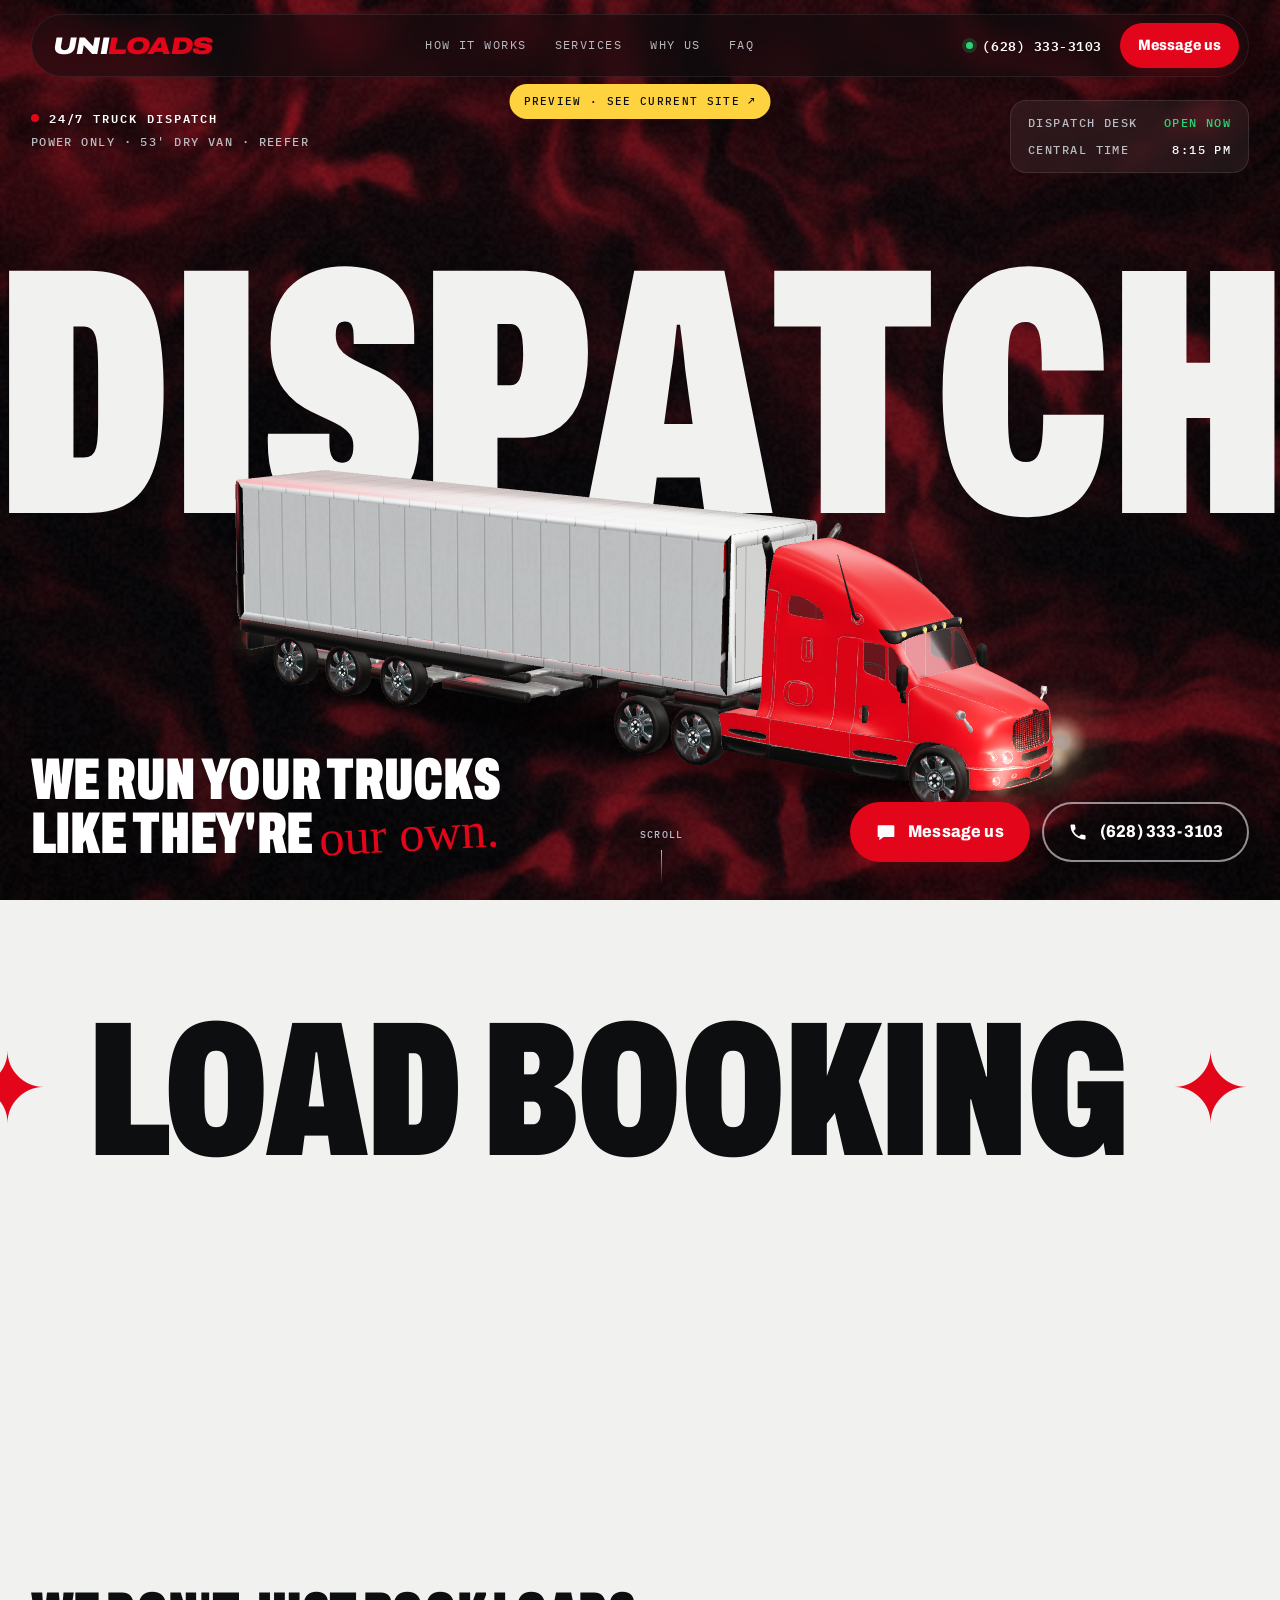
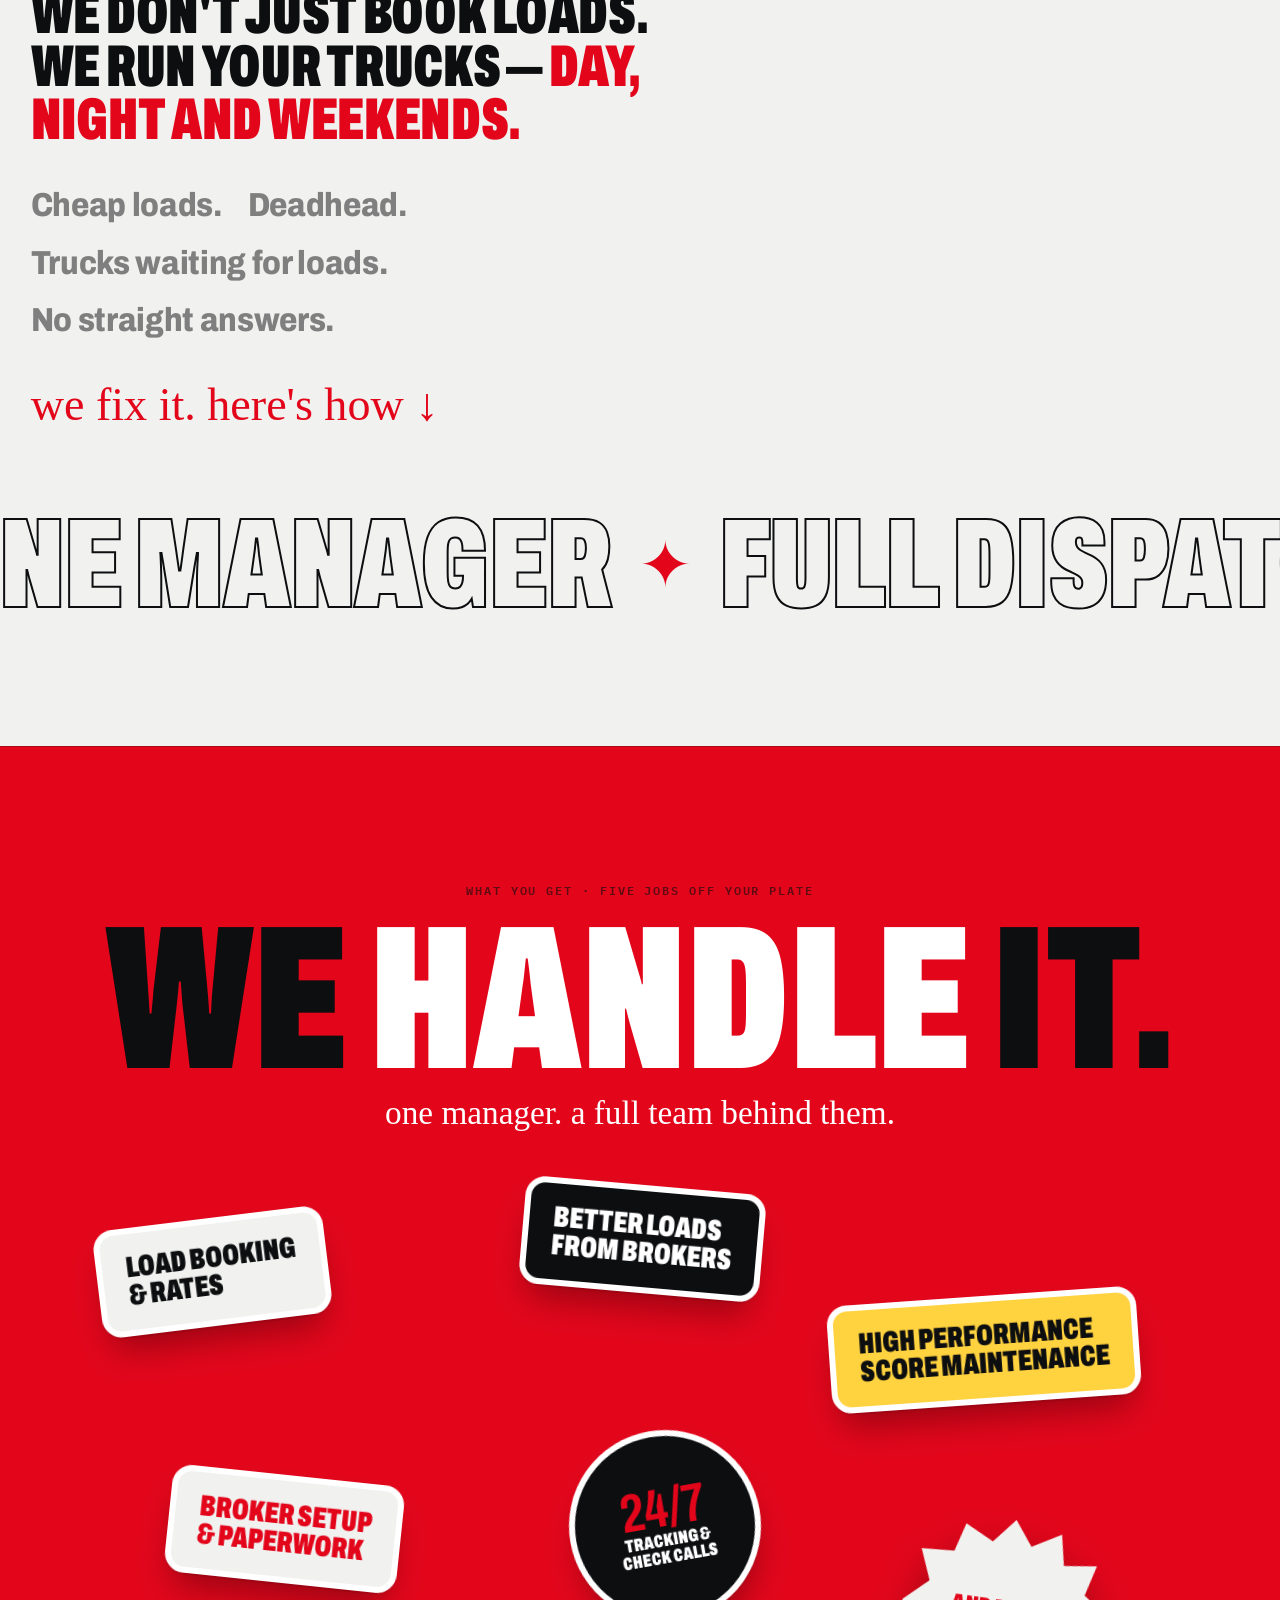
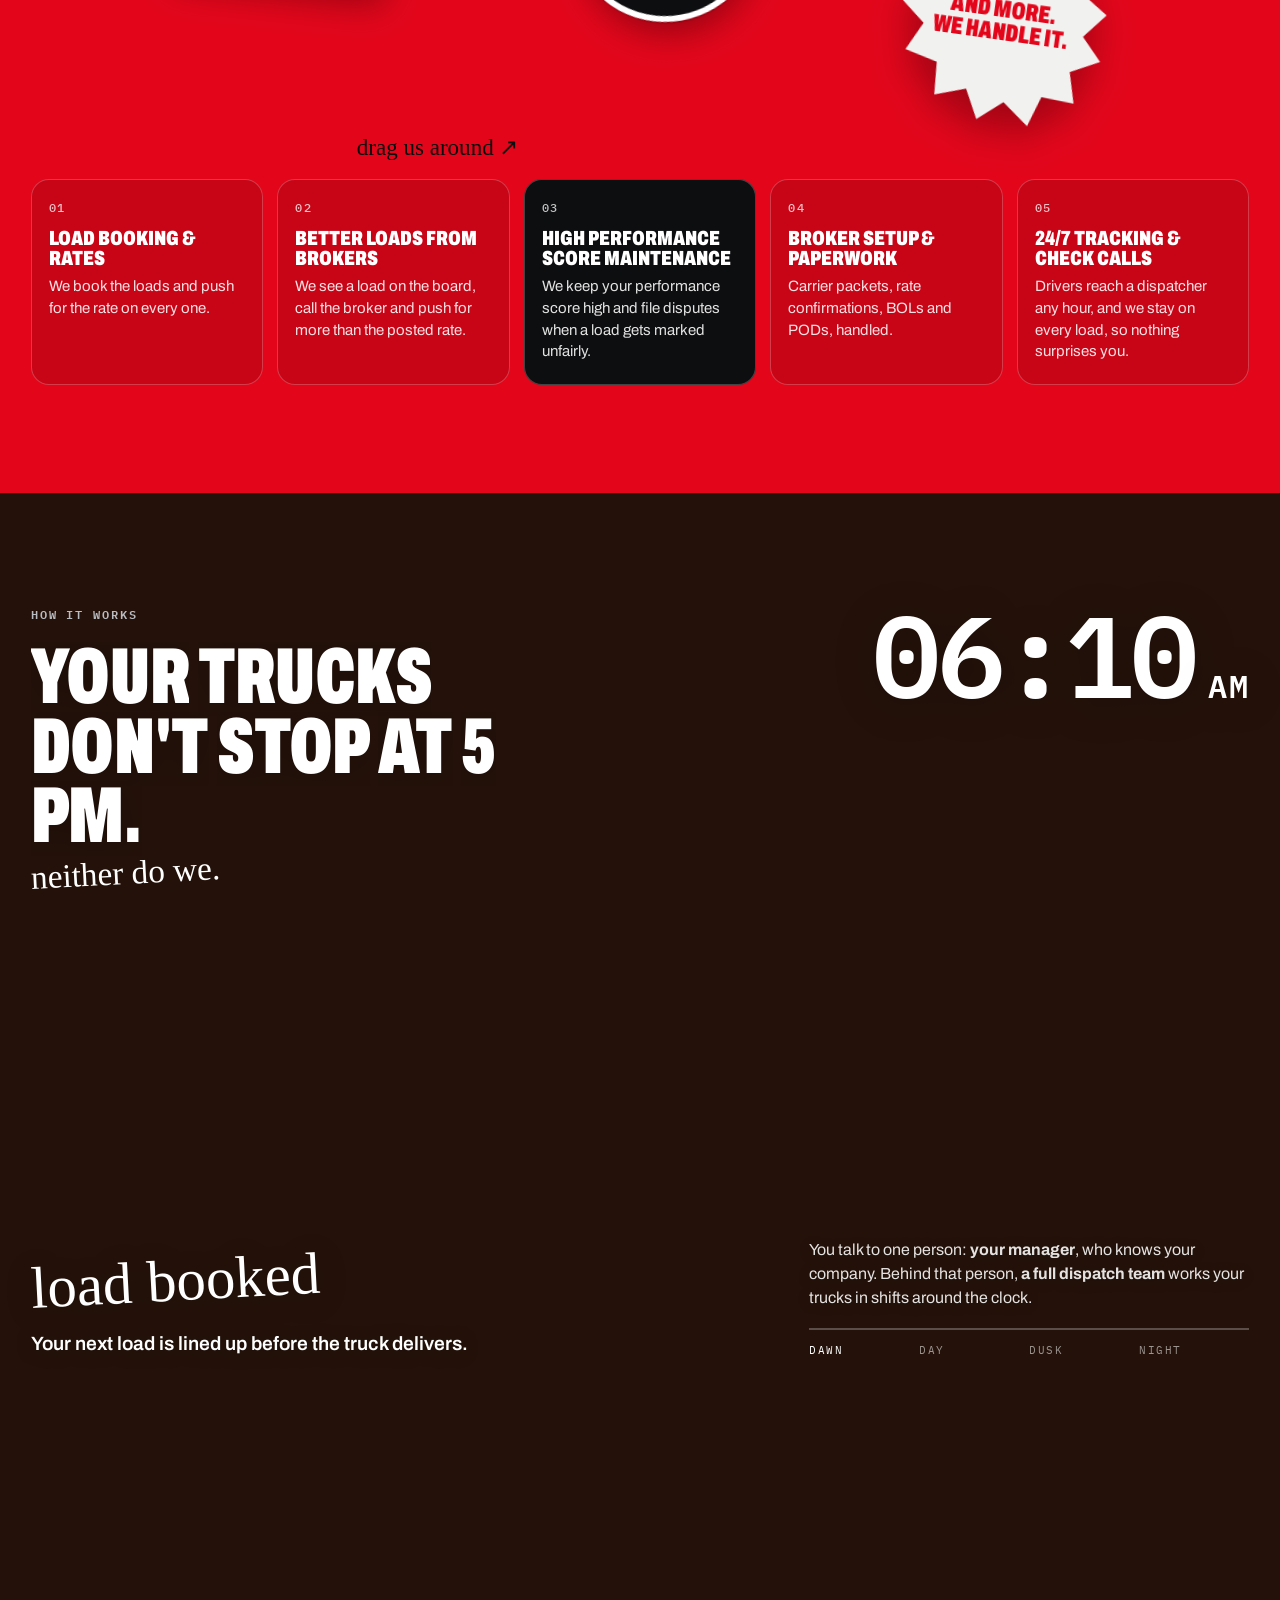
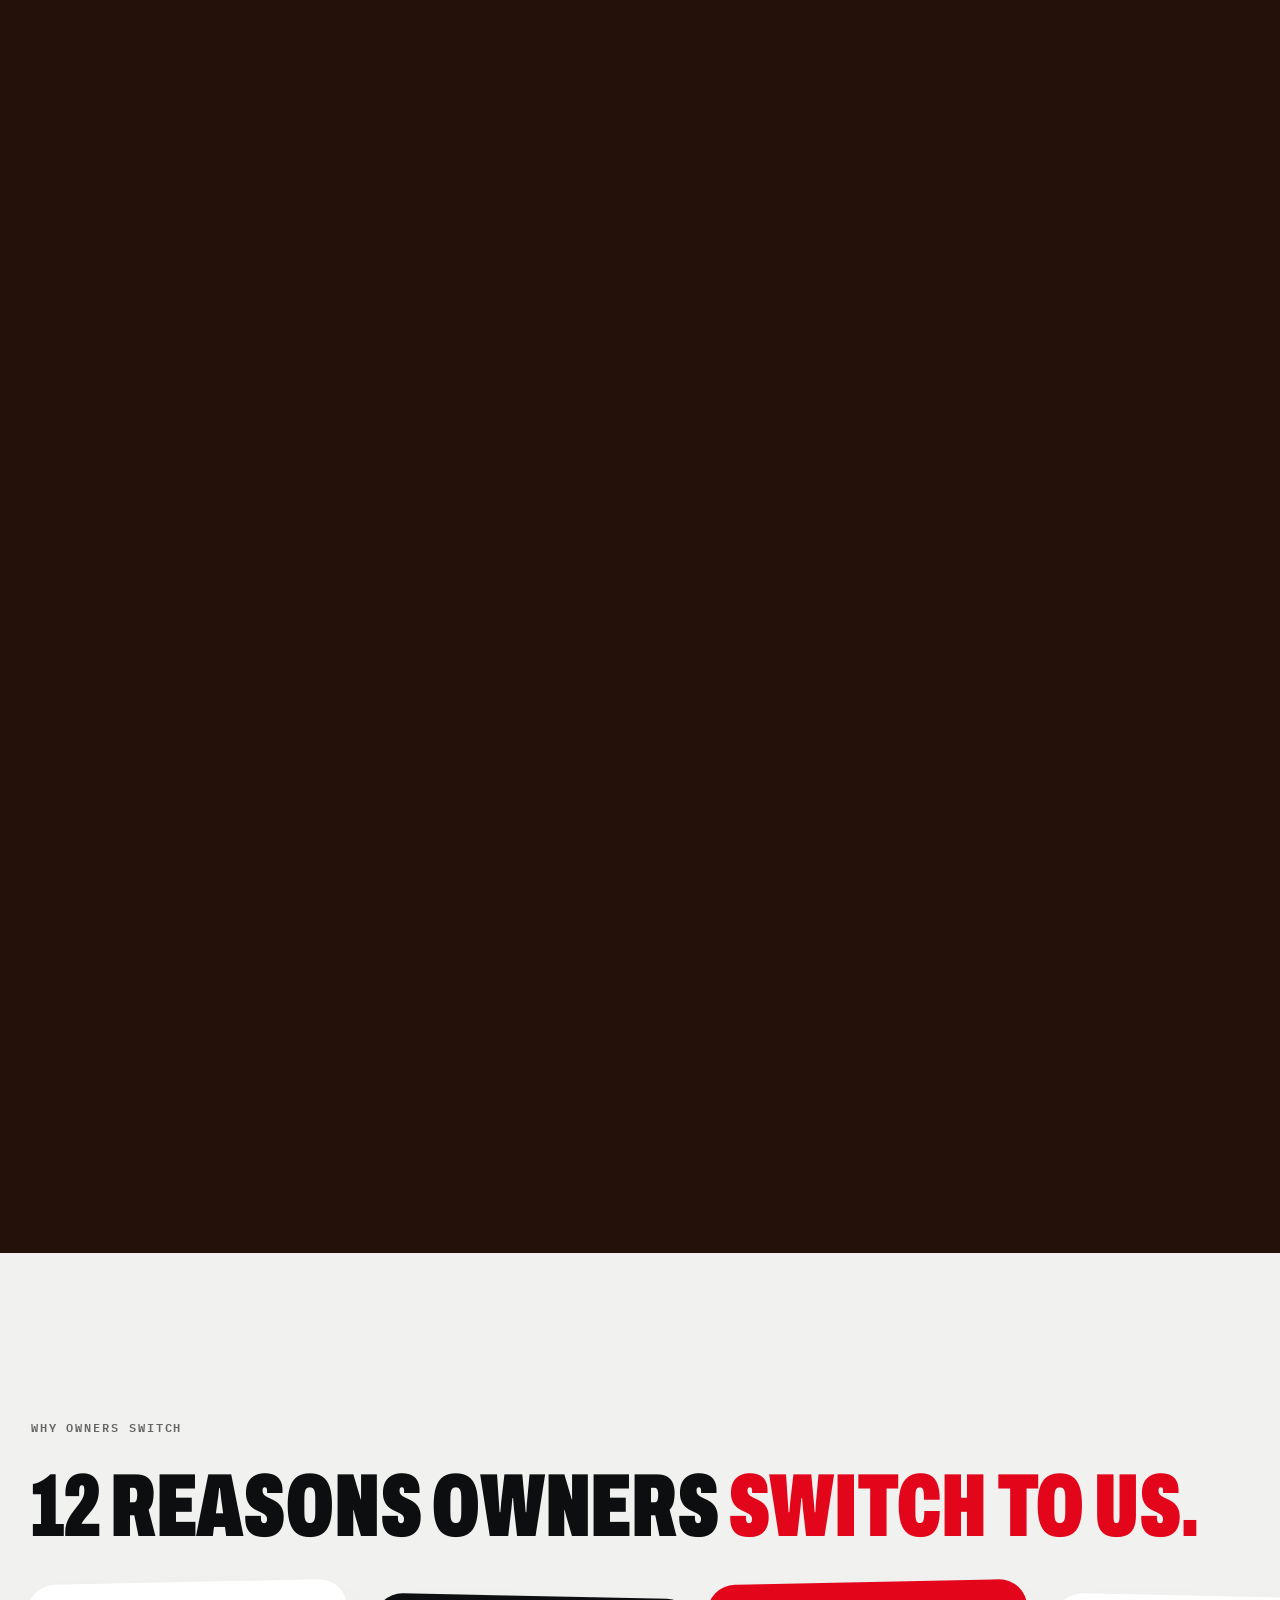
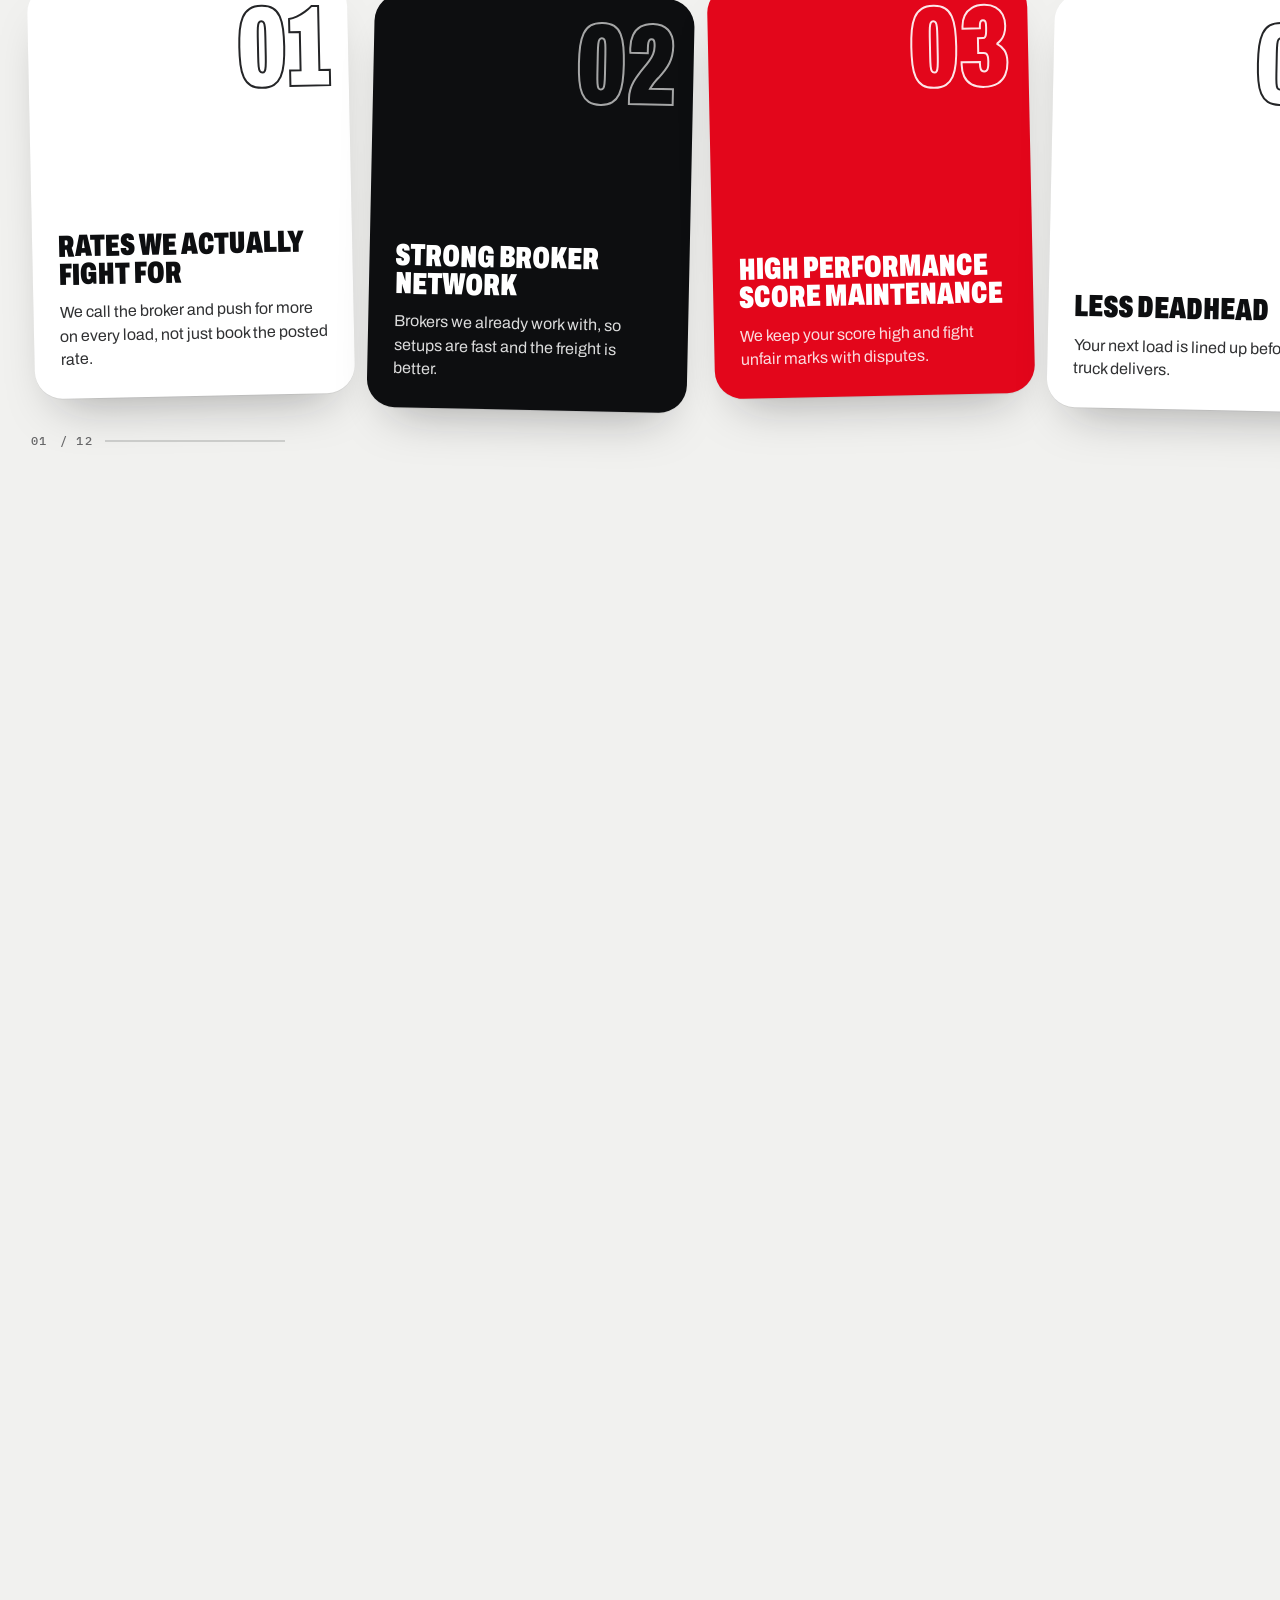
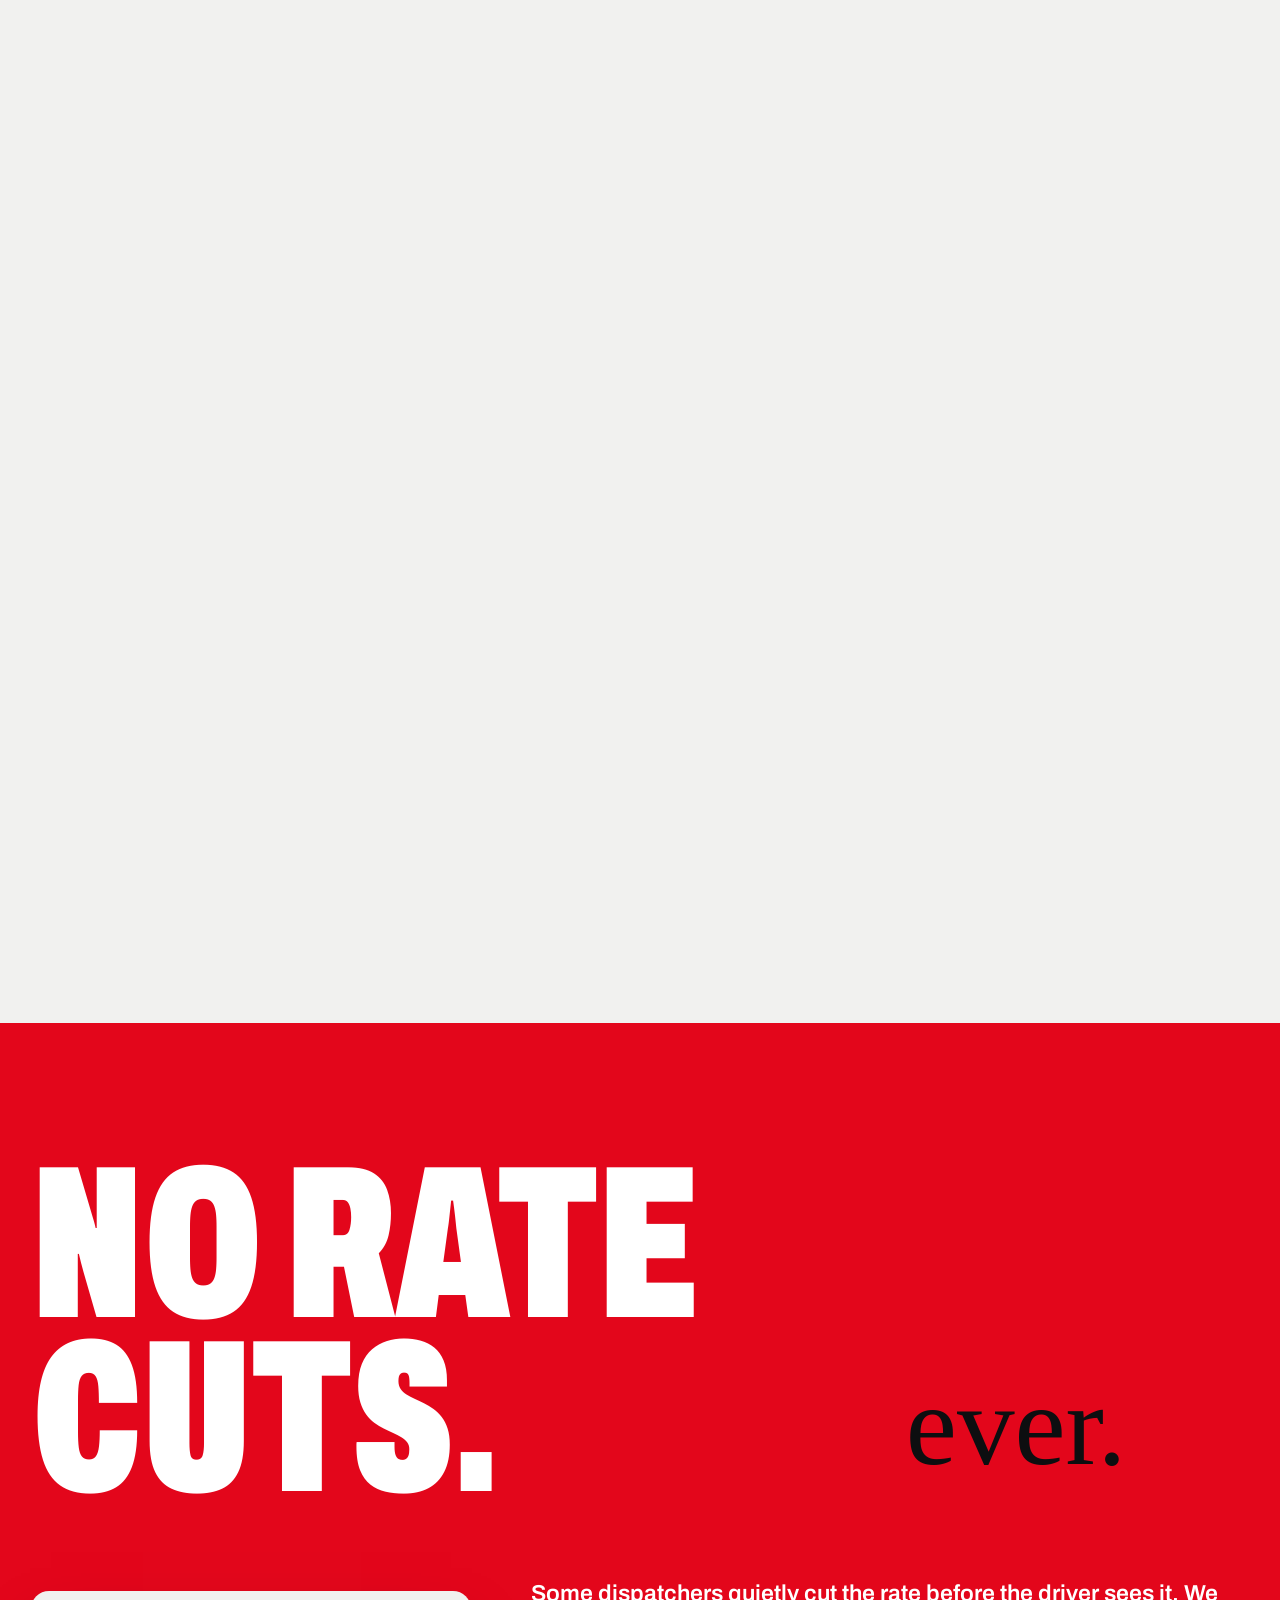
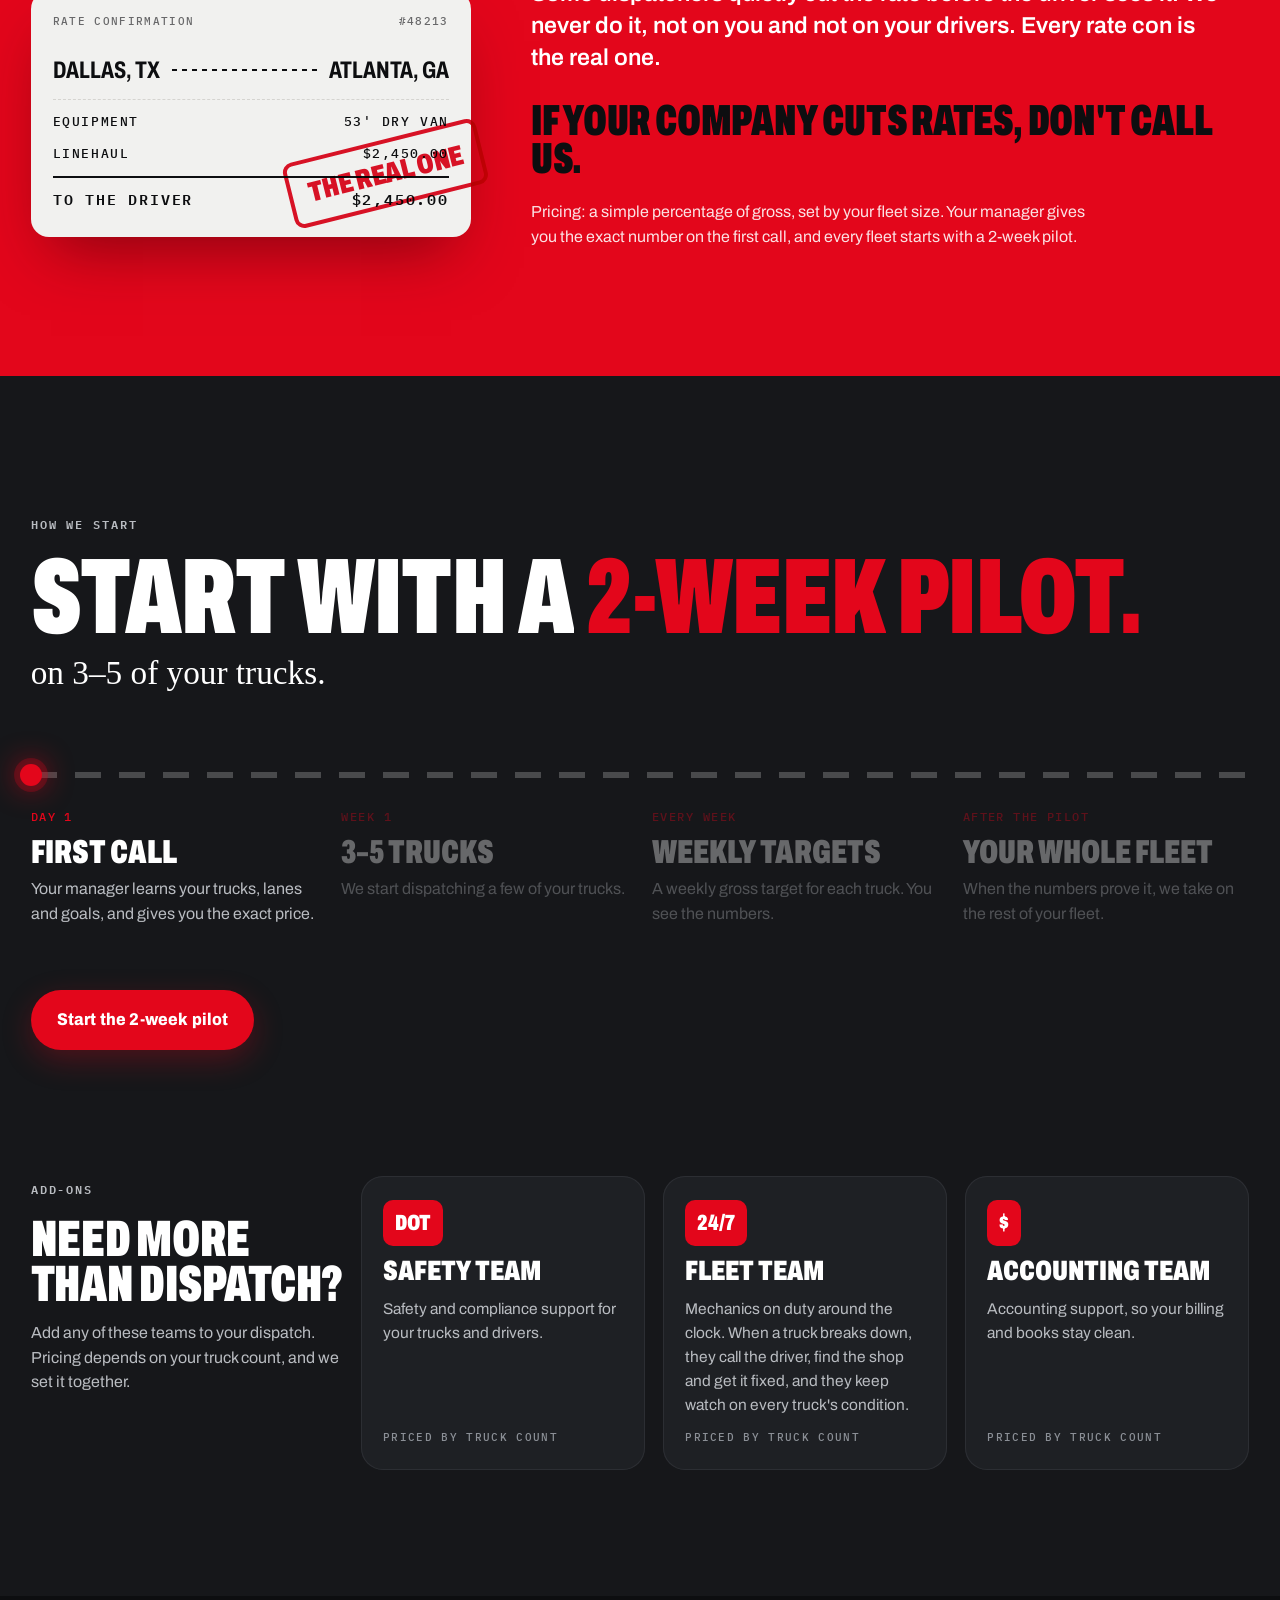
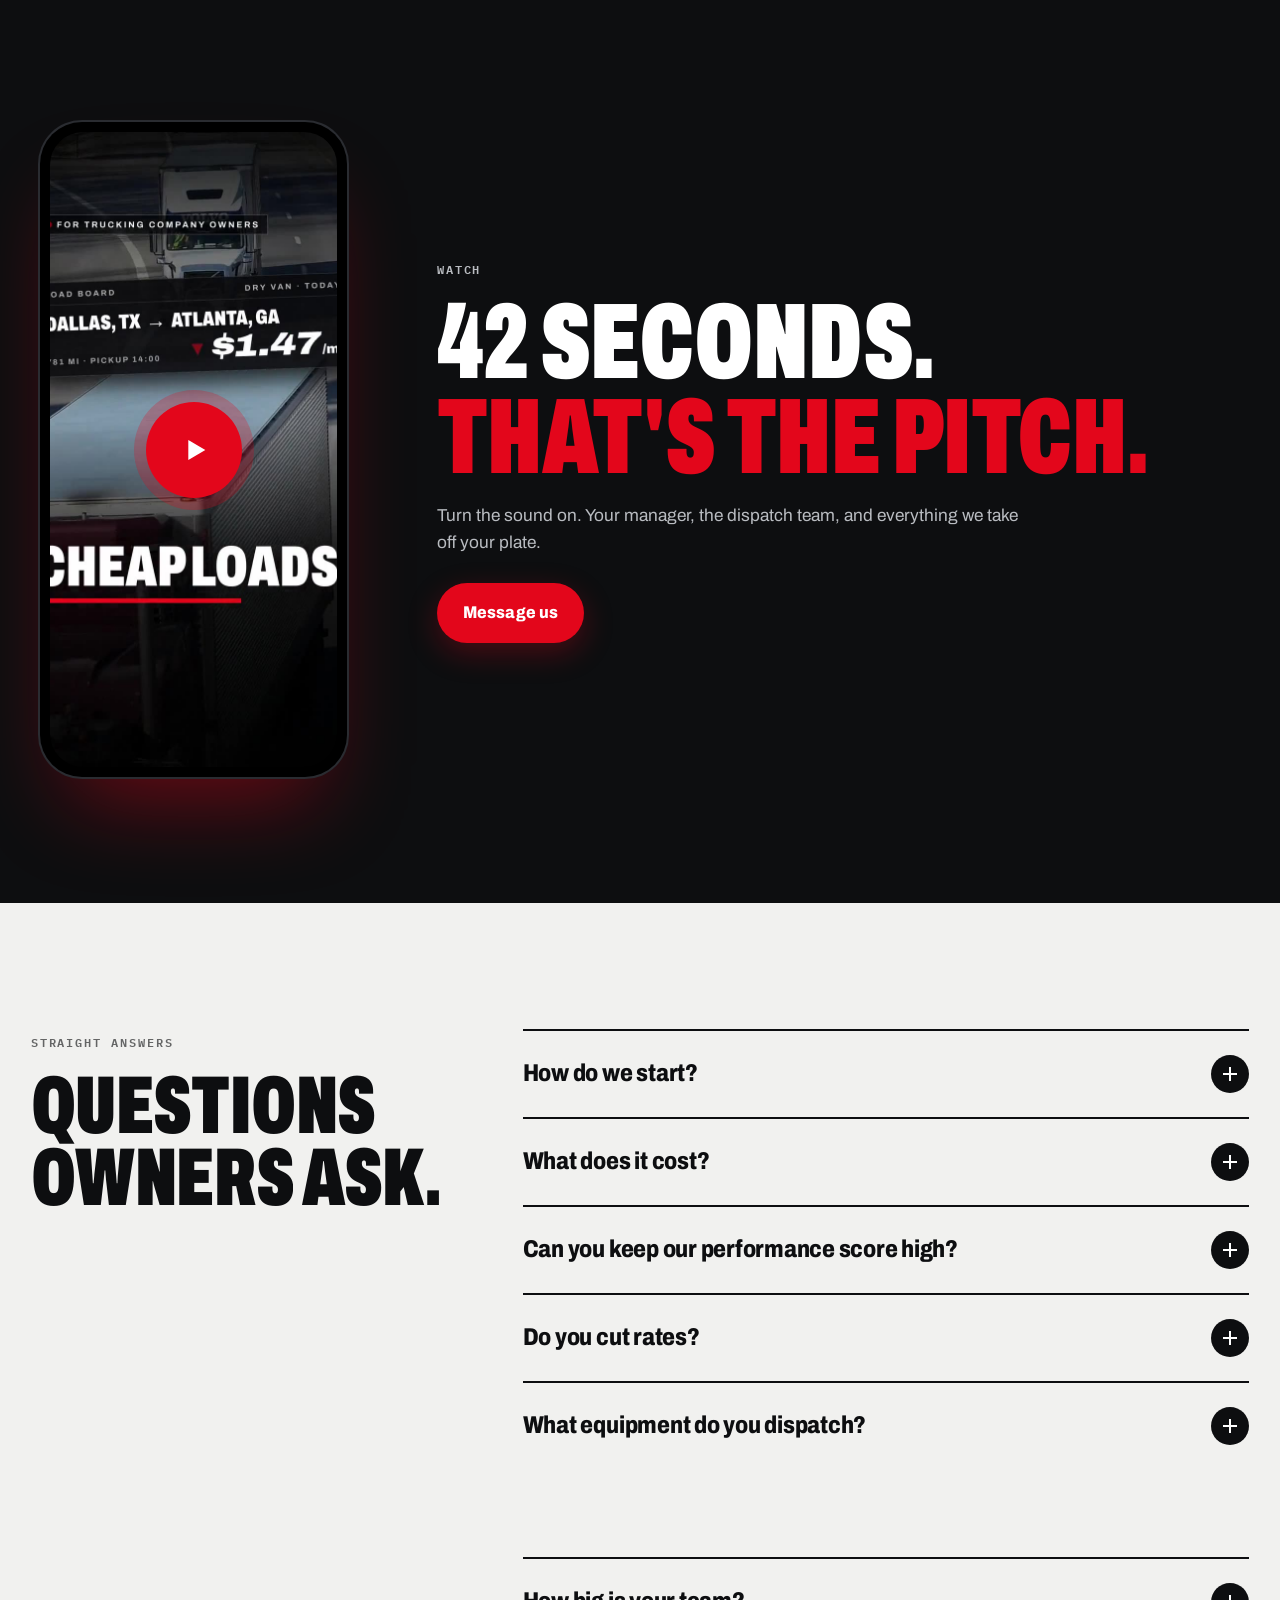
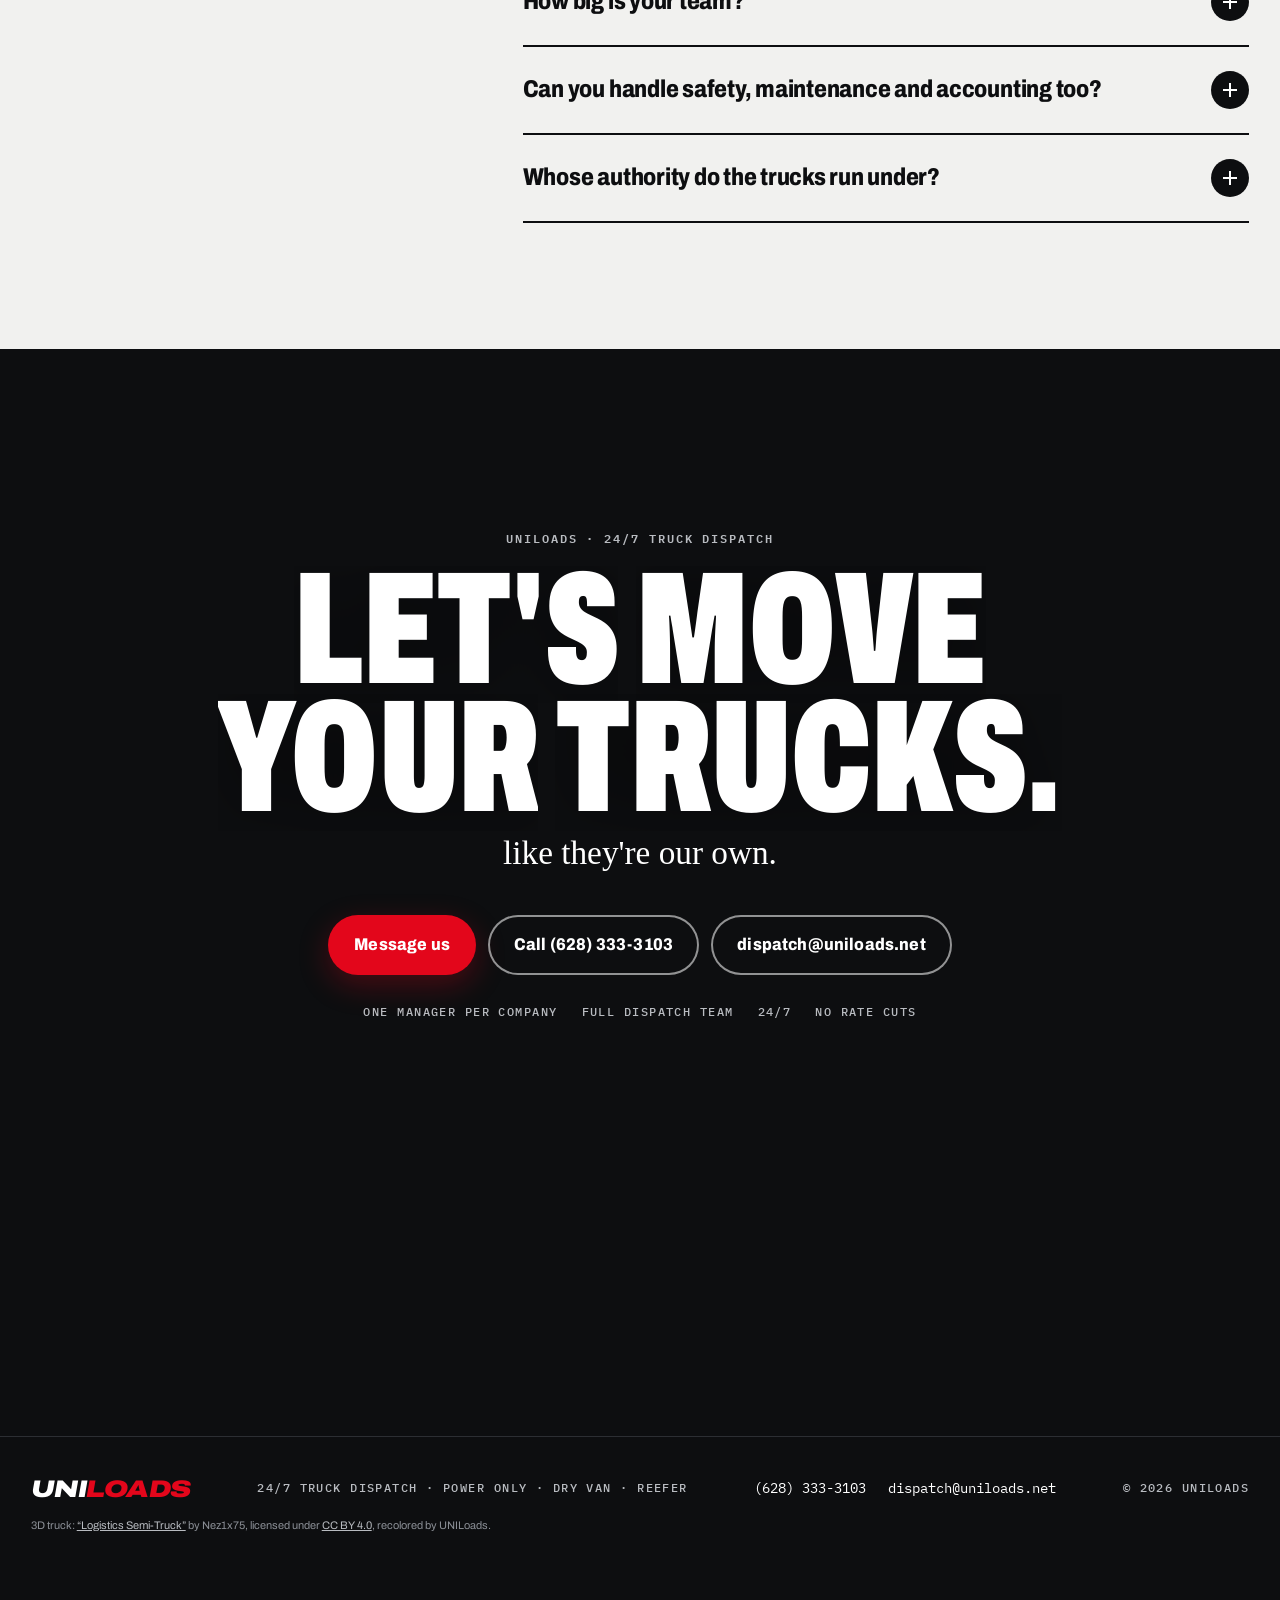
<file: preview/index.html>
<!doctype html>
<html lang="en">
<head>
<meta charset="utf-8">
<meta name="viewport" content="width=device-width,initial-scale=1,viewport-fit=cover">
<title>UNILoads | 24/7 Truck Dispatch (preview)</title>
<meta name="robots" content="noindex,nofollow">
<meta name="description" content="UNILoads: 24/7 truck dispatch for power-only, dry van and reefer carriers. One manager for your company, a dispatch team for your trucks. No rate cuts. Start with a 2-week pilot.">
<meta name="theme-color" content="#0D0E10">
<link rel="icon" href="../favicon.svg" type="image/svg+xml">
<link rel="preconnect" href="https://fonts.googleapis.com">
<link rel="preconnect" href="https://fonts.gstatic.com" crossorigin>
<link rel="stylesheet" href="https://fonts.googleapis.com/css2?family=Archivo:ital,wdth,wght@0,62..125,100..900;1,62..125,100..900&family=IBM+Plex+Mono:wght@400;500;600&family=Permanent+Marker&display=swap">
<link rel="preload" href="truck.glb?v=26eca41d" as="fetch" crossorigin>
<link rel="stylesheet" href="app.css?v=edc15769">
<style>
html{background:#0D0E10}
#loader{position:fixed;inset:0;z-index:200;background:radial-gradient(120% 90% at 50% 58%,#2a0b10 0%,#120b0d 42%,#0D0E10 75%);display:grid;place-items:center;color:#fff;font:600 12px/1 'IBM Plex Mono',ui-monospace,monospace;letter-spacing:.18em;text-transform:uppercase;transition:clip-path 1s cubic-bezier(.76,0,.24,1);clip-path:inset(0 0 0 0)}
#loader.out{clip-path:inset(0 0 100% 0)}
#loader .ld{display:grid;justify-items:center;gap:26px;width:min(340px,70vw)}
#loader .lamps{display:flex;gap:46px}
#loader .lamps i{width:16px;height:9px;border-radius:50% 50% 45% 45%;background:#fff3dc;box-shadow:0 0 calc(10px + var(--p,0)*46px) calc(2px + var(--p,0)*10px) rgba(255,232,190,calc(.25 + var(--p,0)*.75));opacity:calc(.25 + var(--p,0)*.75);transition:box-shadow .3s,opacity .3s}
#loader .road{position:relative;width:100%;height:2px;background:rgba(255,255,255,.12);overflow:hidden;border-radius:2px}
#loader .road b{position:absolute;inset:0;transform-origin:0 50%;transform:scaleX(var(--p,0));background:linear-gradient(90deg,#A1000F,#E3061B 60%,#ffd9c9);box-shadow:0 0 18px #E3061B;transition:transform .25s}
#loader .meta{display:flex;justify-content:space-between;width:100%;color:rgba(255,255,255,.55)}
#loader .meta span:last-child{color:#fff}
#loader.flash .lamps i{box-shadow:0 0 120px 40px rgba(255,240,215,.95);opacity:1}
</style>
</head>
<body>
<div id="loader" aria-hidden="true">
  <div class="ld">
    <div class="lamps"><i></i><i></i></div>
    <div class="road"><b></b></div>
    <div class="meta"><span>UNILoads · 24/7 dispatch</span><span id="ldPct">0%</span></div>
  </div>
</div>

<a class="skip" href="#main">Skip to content</a>

<header class="hdr" id="hdr">
  <a class="logo" href="#top" aria-label="UNILoads home"><span>UNI</span><span class="r">LOADS</span></a>
  <nav class="nav" aria-label="Main">
    <a class="navlink" href="#clock">How it works</a>
    <a class="navlink" href="#handle">Services</a>
    <a class="navlink" href="#reasons">Why us</a>
    <a class="navlink" href="#faq">FAQ</a>
  </nav>
  <div class="hdr-r">
    <a class="hdrtel" href="tel:+16283333103"><i class="dot" aria-hidden="true"></i>(628) 333-3103</a>
    <button class="btn sm js-msg magnetic" type="button">Message us</button>
  </div>
</header>

<main id="main">

<!-- ================= HERO ================= -->
<section class="hero smoke" id="top" data-smoke="hero">
  <div class="hero-giant behind" aria-hidden="true"><span class="gw" id="giant">DISPATCH</span></div>
  <div class="hero-top front">
    <p class="eyebrow"><i class="pulse" aria-hidden="true"></i>24/7 truck dispatch</p>
    <p class="mono dim">Power only · 53' dry van · Reefer</p>
  </div>
  <div class="hero-desk front" aria-label="Dispatch desk status">
    <div class="desk-row"><span class="mono dim">Dispatch desk</span><span class="mono live">Open now</span></div>
    <div class="desk-row"><span class="mono dim">Central time</span><span class="mono" id="ctime">--:--</span></div>
  </div>
  <div class="hero-bottom front">
    <h1 class="h1 cond"><span class="ln"><span>We run your trucks</span></span><span class="ln"><span>like they're <em>our own.</em></span></span></h1>
    <div class="hero-cta">
      <button class="btn js-msg magnetic" type="button"><svg width="20" height="20" viewBox="0 0 24 24" aria-hidden="true"><path fill="currentColor" d="M3 4h18a1 1 0 0 1 1 1v12a1 1 0 0 1-1 1H9l-5 4v-4H3a1 1 0 0 1-1-1V5a1 1 0 0 1 1-1z"/></svg>Message us</button>
      <a class="btn ghost magnetic" href="tel:+16283333103"><svg width="20" height="20" viewBox="0 0 24 24" aria-hidden="true"><path fill="currentColor" d="M6.6 10.8a15.1 15.1 0 0 0 6.6 6.6l2.2-2.2a1 1 0 0 1 1-.25 11.4 11.4 0 0 0 3.6.57 1 1 0 0 1 1 1V20a1 1 0 0 1-1 1A17 17 0 0 1 3 4a1 1 0 0 1 1-1h3.5a1 1 0 0 1 1 1c0 1.25.2 2.45.57 3.6a1 1 0 0 1-.25 1z"/></svg>(628) 333-3103</a>
    </div>
  </div>
  <div class="scrollhint front mono" aria-hidden="true"><span>Scroll</span><i></i></div>
</section>

<!-- ================= PAPER FLIP ================= -->
<section class="flip" id="flip">
  <div class="mq mq-a behind" aria-hidden="true"><div class="mq-track" data-speed="1">
    <span>Load booking</span><i>✦</i><span>Better rates</span><i>✦</i><span>Broker setup</span><i>✦</i><span>Paperwork</span><i>✦</i><span>Check calls</span><i>✦</i><span>Performance score</span><i>✦</i>
  </div></div>
  <div class="flip-copy front">
    <p class="statement cond">We don't just book loads. We run your trucks — <span class="red">day, night and weekends.</span></p>
    <ul class="pain" aria-label="What owners are tired of">
      <li class="strike"><span>Cheap loads.</span></li>
      <li class="strike"><span>Deadhead.</span></li>
      <li class="strike"><span>Trucks waiting for loads.</span></li>
      <li class="strike"><span>No straight answers.</span></li>
    </ul>
    <p class="marker fix">we fix it. here's how ↓</p>
  </div>
  <div class="mq mq-b behind" aria-hidden="true"><div class="mq-track" data-speed="-0.8">
    <span>One manager</span><i>✦</i><span>Full dispatch team</span><i>✦</i><span>Weekly targets</span><i>✦</i><span>2-week pilot</span><i>✦</i><span>No rate cuts</span><i>✦</i>
  </div></div>
</section>

<!-- ================= RED: WE HANDLE IT ================= -->
<section class="handle" id="handle">
  <div class="handle-in">
    <div class="handle-head">
      <p class="eyebrow ink">What you get · Five jobs off your plate</p>
      <h2 class="mega cond"><span class="ink">We</span> <span class="wht">handle</span> <span class="ink">it.</span></h2>
      <p class="marker wht tilt-l">one manager. a full team behind them.</p>
    </div>
    <div class="stickers" id="stickers" aria-hidden="true">
      <div class="stk s1" style="--x:4%;--y:6%;--r:-7deg"><div class="stk-in paper">Load booking<br>&amp; rates</div></div>
      <div class="stk s2" style="--x:40%;--y:0%;--r:5deg"><div class="stk-in inkst">Better loads<br>from brokers</div></div>
      <div class="stk s3" style="--x:66%;--y:20%;--r:-4deg"><div class="stk-in yel">High performance<br>score maintenance</div></div>
      <div class="stk s4" style="--x:10%;--y:52%;--r:6deg"><div class="stk-in paper redtx">Broker setup<br>&amp; paperwork</div></div>
      <div class="stk s5" style="--x:44%;--y:44%;--r:-10deg"><div class="stk-in round"><b>24/7</b><span>Tracking &amp;<br>check calls</span></div></div>
      <div class="stk s6" style="--x:72%;--y:60%;--r:8deg"><div class="stk-in burst"><span>And more.<br>We handle it.</span></div></div>
      <p class="marker hint">drag us around ↗</p>
    </div>
    <ol class="svc-list front">
      <li><span class="n mono">01</span><div><h3>Load booking &amp; rates</h3><p>We book the loads and push for the rate on every one.</p></div></li>
      <li><span class="n mono">02</span><div><h3>Better loads from brokers</h3><p>We see a load on the board, call the broker and push for more than the posted rate.</p></div></li>
      <li class="hot"><span class="n mono">03</span><div><h3>High performance score maintenance</h3><p>We keep your performance score high and file disputes when a load gets marked unfairly.</p></div></li>
      <li><span class="n mono">04</span><div><h3>Broker setup &amp; paperwork</h3><p>Carrier packets, rate confirmations, BOLs and PODs, handled.</p></div></li>
      <li><span class="n mono">05</span><div><h3>24/7 tracking &amp; check calls</h3><p>Drivers reach a dispatcher any hour, and we stay on every load, so nothing surprises you.</p></div></li>
    </ol>
  </div>
</section>

<!-- ================= SMOKE CLOCK: day to night ================= -->
<section class="clock smoke" id="clock" data-smoke="clock">
  <div class="clock-stick front">
    <div class="clock-head">
      <p class="eyebrow">How it works</p>
      <h2 class="h2 cond">Your trucks don't stop at 5&nbsp;PM.</h2>
      <p class="marker">neither do we.</p>
    </div>
    <div class="clock-time" aria-hidden="true"><span id="clkTime">06:10</span><small id="clkAmPm">AM</small></div>
    <div class="clock-scenes">
      <article class="scene" data-i="0"><p class="marker big">load booked</p><p class="scene-tx">Your next load is lined up before the truck delivers.</p></article>
      <article class="scene" data-i="1"><p class="marker big">broker called</p><p class="scene-tx">We call the broker and push for more than the posted rate.</p></article>
      <article class="scene" data-i="2"><p class="marker big">check call</p><p class="scene-tx">Drivers reach a dispatcher any hour. We stay on every load.</p></article>
      <article class="scene" data-i="3"><p class="marker big">straight answer</p><div class="chat" aria-label="Example text from your manager">
        <p class="bub you"><span class="mono">You · 11:51 PM</span>Truck 14 still on time?</p>
        <p class="bub mgr"><span class="mono">Your manager · 11:51 PM</span>Yes. Loaded and rolling, ETA Atlanta 6 AM.</p>
      </div></article>
    </div>
    <div class="clock-foot">
      <p class="clock-lede">You talk to one person: <b>your manager</b>, who knows your company. Behind that person, <b>a full dispatch team</b> works your trucks in shifts around the clock.</p>
      <div class="dial" aria-hidden="true"><i data-i="0">Dawn</i><i data-i="1">Day</i><i data-i="2">Dusk</i><i data-i="3">Night</i><b id="dialBar"></b></div>
    </div>
  </div>
</section>

<!-- ================= 12 REASONS ================= -->
<section class="reasons" id="reasons">
  <div class="reasons-stick">
    <div class="reasons-head">
      <p class="eyebrow ink">Why owners switch</p>
      <h2 class="h2 cond">12 reasons owners <span class="red">switch to us.</span></h2>
    </div>
    <div class="rail" id="rail">
      <article class="card"><span class="num">01</span><h3>Rates we actually fight for</h3><p>We call the broker and push for more on every load, not just book the posted rate.</p></article>
      <article class="card dk"><span class="num">02</span><h3>Strong broker network</h3><p>Brokers we already work with, so setups are fast and the freight is better.</p></article>
      <article class="card hot"><span class="num">03</span><h3>High performance score maintenance</h3><p>We keep your score high and fight unfair marks with disputes.</p></article>
      <article class="card"><span class="num">04</span><h3>Less deadhead</h3><p>Your next load is lined up before the truck delivers.</p></article>
      <article class="card dk"><span class="num">05</span><h3>No rate cuts</h3><p>Every rate con is the real one, for you and for your drivers.</p></article>
      <article class="card"><span class="num">06</span><h3>Hitting your weekly targets</h3><p>We set a weekly gross target for each truck with you, then dispatch to hit it.</p></article>
      <article class="card dk"><span class="num">07</span><h3>Years of solid experience</h3><p>Dispatchers who know the lanes, the brokers and the paperwork.</p></article>
      <article class="card"><span class="num">08</span><h3>2-week pilot</h3><p>Start with 3–5 trucks for two weeks, then we take on the rest of your fleet.</p></article>
      <article class="card dk"><span class="num">09</span><h3>One manager, straight answers</h3><p>One person who knows your company, so you never chase a team for an answer.</p></article>
      <article class="card"><span class="num">10</span><h3>24/7 dispatch team</h3><p>Dispatchers on every shift, day and night.</p></article>
      <article class="card dk"><span class="num">11</span><h3>Every piece of paperwork</h3><p>Carrier packets, rate cons, BOLs and PODs, handled.</p></article>
      <article class="card"><span class="num">12</span><h3>Safety, mechanics and accounting</h3><p>Add these teams whenever you need them.</p></article>
    </div>
    <div class="rail-foot mono" aria-hidden="true"><span id="railNum">01</span> / 12<b><i id="railBar"></i></b></div>
  </div>
</section>

<!-- ================= NO RATE CUTS ================= -->
<section class="norate" id="norate">
  <div class="norate-in">
    <h2 class="mega cond">No rate<br>cuts.</h2>
    <p class="marker ever">ever.</p>
    <div class="norate-grid">
      <div class="ratecon" aria-hidden="true">
        <div class="rc-top mono"><span>Rate confirmation</span><span>#48213</span></div>
        <div class="rc-lane"><b>Dallas, TX</b><i></i><b>Atlanta, GA</b></div>
        <div class="rc-row mono"><span>Equipment</span><span>53' dry van</span></div>
        <div class="rc-row mono"><span>Linehaul</span><span>$2,450.00</span></div>
        <div class="rc-row mono tot"><span>To the driver</span><span>$2,450.00</span></div>
        <div class="stamp">The real one</div>
      </div>
      <div class="norate-copy">
        <p class="big-p">Some dispatchers quietly cut the rate before the driver sees it. We never do it, not on you and not on your drivers. Every rate con is the real one.</p>
        <p class="warn cond">If your company cuts rates, don't call us.</p>
        <p class="small-p">Pricing: a simple percentage of gross, set by your fleet size. Your manager gives you the exact number on the first call, and every fleet starts with a 2-week pilot.</p>
      </div>
    </div>
  </div>
</section>

<!-- ================= HOW WE START ================= -->
<section class="start" id="start">
  <div class="start-head">
    <p class="eyebrow">How we start</p>
    <h2 class="h2 cond">Start with a <span class="red">2-week pilot.</span></h2>
    <p class="marker">on 3–5 of your trucks.</p>
  </div>
  <div class="road" id="road">
    <div class="road-line" aria-hidden="true"><i id="roadFill"></i><b id="roadDot"></b></div>
    <ol class="stops">
      <li><span class="mono">Day 1</span><h3>First call</h3><p>Your manager learns your trucks, lanes and goals, and gives you the exact price.</p></li>
      <li><span class="mono">Week 1</span><h3>3–5 trucks</h3><p>We start dispatching a few of your trucks.</p></li>
      <li><span class="mono">Every week</span><h3>Weekly targets</h3><p>A weekly gross target for each truck. You see the numbers.</p></li>
      <li><span class="mono">After the pilot</span><h3>Your whole fleet</h3><p>When the numbers prove it, we take on the rest of your fleet.</p></li>
    </ol>
  </div>
  <div class="start-cta"><button class="btn js-msg magnetic" type="button">Start the 2-week pilot</button></div>
  <div class="addons">
    <div class="addons-head"><p class="eyebrow">Add-ons</p><h3 class="h3 cond">Need more than dispatch?</h3><p class="dim">Add any of these teams to your dispatch. Pricing depends on your truck count, and we set it together.</p></div>
    <div class="addon"><span class="tag">DOT</span><h4>Safety team</h4><p>Safety and compliance support for your trucks and drivers.</p><small class="mono">Priced by truck count</small></div>
    <div class="addon"><span class="tag">24/7</span><h4>Fleet team</h4><p>Mechanics on duty around the clock. When a truck breaks down, they call the driver, find the shop and get it fixed, and they keep watch on every truck's condition.</p><small class="mono">Priced by truck count</small></div>
    <div class="addon"><span class="tag">$</span><h4>Accounting team</h4><p>Accounting support, so your billing and books stay clean.</p><small class="mono">Priced by truck count</small></div>
  </div>
</section>

<!-- ================= WATCH ================= -->
<section class="watch" id="watch">
  <div class="watch-in">
    <div class="phone" id="phone">
      <video id="adVid" playsinline preload="metadata" src="../media/ad.mp4" poster="../media/ad.jpg"></video>
      <button class="play" id="adPlay" type="button" aria-label="Play the UNILoads ad with sound"><svg width="34" height="34" viewBox="0 0 24 24" aria-hidden="true"><path fill="#fff" d="M8 5l12 7-12 7z"/></svg></button>
    </div>
    <div class="watch-copy">
      <p class="eyebrow">Watch</p>
      <h2 class="h2 cond">42 seconds.<br><span class="red">That's the pitch.</span></h2>
      <p class="lede">Turn the sound on. Your manager, the dispatch team, and everything we take off your plate.</p>
      <button class="btn js-msg magnetic" type="button">Message us</button>
    </div>
  </div>
</section>

<!-- ================= FAQ ================= -->
<section class="faq" id="faq">
  <div class="faq-head"><p class="eyebrow ink">Straight answers</p><h2 class="h2 cond">Questions owners ask.</h2></div>
  <div class="faq-list">
    <details><summary>How do we start?<i aria-hidden="true"></i></summary><p>With a 2-week pilot on 3–5 trucks. Your manager sets a weekly target for each truck, you see the numbers, and then we take on the rest of your fleet.</p></details>
    <details><summary>What does it cost?<i aria-hidden="true"></i></summary><p>A simple percentage of the gross your trucks earn while we dispatch them, set by your fleet size. Your manager gives you the exact number on the first call. It covers dispatching, your manager, broker setup and paperwork, tracking and check calls.</p></details>
    <details><summary>Can you keep our performance score high?<i aria-hidden="true"></i></summary><p>Yes. We keep loads on time, stay on every check call, and file disputes when a load is marked late or rejected unfairly, so one bad load doesn't drag your score down.</p></details>
    <details><summary>Do you cut rates?<i aria-hidden="true"></i></summary><p>No. Every rate con is the real one, for you and for your drivers. If your company cuts rates, we're not the dispatcher for you.</p></details>
    <details><summary>What equipment do you dispatch?<i aria-hidden="true"></i></summary><p>Power only, 53' dry van and reefer.</p></details>
    <details><summary>Who do I talk to?<i aria-hidden="true"></i></summary><p>Your manager: one person who knows your trucks, your drivers and your goals, reachable any hour. You don't have to chase the whole team for an answer.</p></details>
    <details><summary>How big is your team?<i aria-hidden="true"></i></summary><p>Big enough to give every carrier we work with high-quality service around the clock, with one manager who knows your company.</p></details>
    <details><summary>Can you handle safety, maintenance and accounting too?<i aria-hidden="true"></i></summary><p>Yes. Our safety team, fleet team (mechanics on duty 24/7) and accounting team are available as add-ons. Pricing depends on your truck count.</p></details>
    <details><summary>Whose authority do the trucks run under?<i aria-hidden="true"></i></summary><p>Yours. We dispatch for your company under your MC.</p></details>
  </div>
</section>

<!-- ================= END ================= -->
<section class="end smoke" id="end" data-smoke="end">
  <div class="end-in front">
    <p class="eyebrow">UNILoads · 24/7 truck dispatch</p>
    <h2 class="mega cond">Let's move<br>your trucks.</h2>
    <p class="marker">like they're our own.</p>
    <div class="end-cta">
      <button class="btn js-msg magnetic" type="button">Message us</button>
      <a class="btn ghost magnetic" href="tel:+16283333103">Call (628) 333-3103</a>
      <a class="btn ghost magnetic" href="mailto:dispatch@uniloads.net">dispatch@uniloads.net</a>
    </div>
    <ul class="end-facts mono"><li>One manager per company</li><li>Full dispatch team</li><li>24/7</li><li>No rate cuts</li></ul>
  </div>
</section>

</main>

<footer class="ftr">
  <a class="logo" href="#top" aria-label="UNILoads home"><span>UNI</span><span class="r">LOADS</span></a>
  <p class="mono dim">24/7 truck dispatch · Power only · Dry van · Reefer</p>
  <p class="fcontact"><a href="tel:+16283333103">(628) 333-3103</a><a href="mailto:dispatch@uniloads.net">dispatch@uniloads.net</a></p>
  <small class="mono dim">© 2026 UNILoads</small>
  <small class="credit">3D truck: <a href="https://sketchfab.com/3d-models/logistics-semi-truck-3d-model-cd48bf440b4d4f3a8a7c93b5926be663" rel="noopener">“Logistics Semi-Truck”</a> by Nez1x75, licensed under <a href="https://creativecommons.org/licenses/by/4.0/" rel="noopener">CC BY 4.0</a>, recolored by UNILoads.</small>
</footer>

<div class="mbar" id="mbar">
  <a class="btn ghost call" href="tel:+16283333103">Call</a>
  <button class="btn js-msg" type="button">Message us</button>
</div>

<a class="cmp mono" href="../">Preview · see current site ↗</a>

<!-- contact sheet -->
<div class="sheet" id="sheet" hidden role="dialog" aria-modal="true" aria-labelledby="sheetTitle">
  <div class="panel">
    <button class="x" id="sheetClose" type="button" aria-label="Close">×</button>
    <p class="eyebrow ink">Message us</p>
    <h2 class="h3 cond" id="sheetTitle">Tell us about your company</h2>
    <form id="form" novalidate>
      <label><span>Your name</span><input id="fName" name="name" autocomplete="name" required></label>
      <label><span>Company</span><input name="company" autocomplete="organization"></label>
      <label><span>Phone</span><input id="fPhone" name="phone" type="tel" autocomplete="tel" required></label>
      <label><span>Email</span><input name="email" type="email" autocomplete="email"></label>
      <label><span>Trucks</span><input name="trucks" inputmode="numeric"></label>
      <label><span>Equipment</span><select name="equipment"><option>Power only</option><option>53' dry van</option><option>Reefer</option><option>Mixed</option></select></label>
      <label class="full"><span>Anything we should know?</span><textarea name="message" rows="3"></textarea></label>
      <button class="btn full" type="submit">Send message</button>
      <p class="note" id="note" hidden></p>
    </form>
    <p class="sheet-alt mono">Or call <a href="tel:+16283333103">(628) 333-3103</a> · <a href="mailto:dispatch@uniloads.net">dispatch@uniloads.net</a></p>
  </div>
</div>

<div class="cur" id="cur" aria-hidden="true"></div><div class="cur-ring" id="curRing" aria-hidden="true"></div>

<canvas id="smokeGL" aria-hidden="true"></canvas>
<canvas id="truckGL" aria-hidden="true"></canvas>
<noscript><style>#loader{display:none}</style></noscript>
<script src="app.js?v=b4519338" defer></script>
</body>
</html>
</file>
<file: preview/app.css>
:root{--red:#E3061B;--red-deep:#A1000F;--ink:#0D0E10;--asphalt:#16171A;--asphalt-2:#1E2024;--paper:#F1F1EF;--white:#FFFFFF;--steel:#8B8F96;--steel-2:#B9BCC1;--line:#D5D4D0;--line-dark:#2C2E33;--yel:#FFD23F;--f-display:"Archivo",system-ui,sans-serif;--f-mono:"IBM Plex Mono",ui-monospace,monospace;--f-marker:"Permanent Marker","Comic Sans MS",cursive;--pad:clamp(18px,2.4vw,36px);--ease:cubic-bezier(.16,1,.3,1)}*,*:before,*:after{box-sizing:border-box}html{-webkit-text-size-adjust:100%;scroll-behavior:auto}html.lenis,html.lenis body{height:auto}.lenis.lenis-smooth{scroll-behavior:auto!important}.lenis.lenis-stopped{overflow:hidden}body{margin:0;background:var(--ink);color:var(--white);font-family:var(--f-display);font-size:17px;line-height:1.55;-webkit-font-smoothing:antialiased;overflow-x:clip}img,video,canvas{display:block;max-width:100%}a{color:inherit}button{font:inherit;color:inherit}h1,h2,h3,h4,p{margin:0}[hidden]{display:none!important}::selection{background:var(--red);color:#fff}.skip{position:absolute;left:-9999px;top:8px;z-index:300;background:#fff;color:var(--ink);padding:10px 14px;border-radius:8px}.skip:focus{left:8px}.cond{font-family:var(--f-display);font-weight:900;font-stretch:62%;text-transform:uppercase;letter-spacing:-.005em;line-height:.88}.mono{font-family:var(--f-mono);font-weight:500;font-size:12px;letter-spacing:.12em;text-transform:uppercase}.dim{color:var(--steel-2)}.red{color:var(--red)}.eyebrow{font-family:var(--f-mono);font-weight:600;font-size:12px;letter-spacing:.16em;text-transform:uppercase;display:inline-flex;align-items:center;gap:10px;margin-bottom:18px;color:var(--steel-2)}.eyebrow.ink{color:#0d0e109e}.marker{font-family:var(--f-marker);font-weight:400;text-transform:none;letter-spacing:0;line-height:1.05;font-size:clamp(24px,2.6vw,42px);color:var(--red);transform:rotate(-3deg);transform-origin:0 50%}.marker.wht{color:#fff}.h1{font-size:clamp(40px,4.6vw,84px);max-width:10.5em}.h1 em{font-family:var(--f-marker);font-weight:400;font-style:normal;text-transform:lowercase;color:var(--red);font-size:.86em;letter-spacing:0;display:inline-block;transform:rotate(-3deg) translateY(-.04em)}.h2{font-size:clamp(52px,8.4vw,150px)}.h3{font-size:clamp(34px,4vw,64px)}.mega{font-size:clamp(84px,16vw,280px);line-height:.8}.statement{font-size:clamp(34px,4.6vw,78px);line-height:.9;max-width:14em}.lede{font-size:clamp(17px,1.35vw,20px);color:var(--steel-2);max-width:34em;margin:18px 0 26px}#smokeGL,#truckGL{position:fixed;left:0;top:0;width:100%;height:100%;pointer-events:none}#smokeGL{z-index:0;display:none}#truckGL{z-index:2}.behind{position:relative;z-index:1}.front{position:relative;z-index:3}.btn{--bg:var(--red);--fg:#fff;position:relative;display:inline-flex;align-items:center;justify-content:center;gap:12px;border:0;cursor:pointer;background:var(--bg);color:var(--fg);font-family:var(--f-display);font-weight:800;font-stretch:90%;font-size:17px;letter-spacing:.01em;text-decoration:none;padding:17px 26px;border-radius:999px;white-space:nowrap;transition:background .25s,color .25s,box-shadow .25s,transform .35s var(--ease);box-shadow:0 10px 30px #e3061b47}.btn:hover{--bg:#fff;--fg:var(--ink)}.btn.ghost{--bg:transparent;--fg:#fff;box-shadow:inset 0 0 0 2px #ffffff8c}.btn.ghost:hover{--bg:#fff;--fg:var(--ink);box-shadow:inset 0 0 0 2px #fff}.btn.sm{padding:11px 18px;font-size:15px}.btn.full{width:100%}.btn:focus-visible,a:focus-visible,summary:focus-visible,button:focus-visible{outline:3px solid var(--yel);outline-offset:3px}.hdr{position:fixed;z-index:50;top:14px;left:var(--pad);right:var(--pad);display:flex;align-items:center;justify-content:space-between;gap:20px;padding:9px 10px 9px 22px;border-radius:999px;background:#0d0e109e;-webkit-backdrop-filter:blur(14px) saturate(1.4);backdrop-filter:blur(14px) saturate(1.4);box-shadow:inset 0 0 0 1px #ffffff14;transition:transform .5s var(--ease)}.hdr.hide{transform:translateY(-140%)}.logo{font-family:var(--f-display);font-weight:900;font-stretch:125%;font-style:italic;font-size:24px;letter-spacing:-.02em;text-decoration:none;display:inline-flex;align-items:baseline;line-height:1;color:#fff}.logo .r{color:var(--red)}.nav{display:flex;gap:28px}.navlink{font-family:var(--f-mono);font-size:12px;letter-spacing:.12em;text-transform:uppercase;text-decoration:none;color:var(--steel-2);transition:color .2s}.navlink:hover{color:#fff}.hdr-r{display:flex;align-items:center;gap:18px}.hdrtel{display:inline-flex;align-items:center;gap:9px;text-decoration:none;font-family:var(--f-mono);font-weight:600;font-size:13px;letter-spacing:.04em;white-space:nowrap}.hdrtel .dot{width:7px;height:7px;border-radius:50%;background:#2bd576;box-shadow:0 0 0 4px #2bd5762e}.hero{position:relative;min-height:100svh;background:var(--ink);overflow:clip}.hero-giant{position:absolute;left:0;right:0;top:0;height:100%;display:flex;justify-content:center;align-items:center;pointer-events:none}.gw{font-family:var(--f-display);font-weight:900;font-stretch:62%;text-transform:uppercase;font-size:27.5vw;line-height:.78;letter-spacing:-.012em;color:var(--paper);white-space:nowrap;transform:translateY(-6vh);display:block;will-change:transform}.gw{clip-path:inset(-20% -2% 0 -2%)}.gw .ch{display:inline-block;will-change:transform}.hero-top{position:absolute;top:104px;left:var(--pad)}.hero-top .eyebrow{color:#fff;margin-bottom:6px}.pulse{width:8px;height:8px;border-radius:50%;background:var(--red);box-shadow:0 0 #e3061b99;animation:pulse 1.8s infinite}@keyframes pulse{70%{box-shadow:0 0 0 12px #e3061b00}to{box-shadow:0 0 #e3061b00}}.hero-desk{position:absolute;top:100px;right:var(--pad);display:grid;gap:8px;padding:14px 18px;border-radius:16px;background:#ffffff0f;box-shadow:inset 0 0 0 1px #ffffff1a;-webkit-backdrop-filter:blur(8px);backdrop-filter:blur(8px)}.desk-row{display:flex;justify-content:space-between;gap:26px}.desk-row .live{color:#2bd576}.hero-bottom{position:absolute;left:var(--pad);right:var(--pad);bottom:38px;display:flex;align-items:flex-end;justify-content:space-between;gap:30px}.h1 .ln{display:block;overflow:hidden;padding-bottom:.04em}.h1 .ln>span{display:block}.hero-cta{display:flex;gap:12px;flex-wrap:wrap;justify-content:flex-end}.scrollhint{position:absolute;left:50%;bottom:16px;transform:translate(-50%);display:flex;flex-direction:column;align-items:center;gap:8px;color:var(--steel-2);font-size:10px}.scrollhint i{width:1px;height:34px;background:linear-gradient(var(--steel-2),transparent);animation:drop 1.8s var(--ease) infinite}@keyframes drop{0%{transform:scaleY(0);transform-origin:0 0}50%{transform:scaleY(1);transform-origin:0 0}51%{transform-origin:0 100%}to{transform:scaleY(0);transform-origin:0 100%}}.flip{position:relative;background:var(--paper);color:var(--ink);padding:12vh 0 14vh;overflow:clip}.mq{white-space:nowrap;overflow:hidden;font-family:var(--f-display);font-weight:900;font-stretch:62%;text-transform:uppercase;line-height:.86;letter-spacing:-.01em;-webkit-user-select:none;user-select:none}.mq-track{display:inline-flex;align-items:center;gap:.22em;will-change:transform;padding-right:.22em}.mq i{font-style:normal;color:var(--red);font-size:.5em}.mq-a{font-size:clamp(84px,15vw,250px)}.mq-b{font-size:clamp(64px,10vw,170px);color:transparent;-webkit-text-stroke:2px var(--ink);margin-top:9vh}.mq-b i{-webkit-text-stroke:0;color:var(--red)}.flip-copy{width:min(820px,53vw);margin:46vh 0 0;padding:0 0 0 var(--pad);display:grid;gap:34px}.no-truck .flip-copy{margin-top:11vh;width:min(1100px,80vw)}.no-truck .end-in{padding-bottom:22vh}.pain{list-style:none;margin:0;padding:0;display:flex;flex-wrap:wrap;gap:6px 26px}.pain li{font-weight:800;font-stretch:88%;font-size:clamp(22px,2.6vw,40px);letter-spacing:-.01em;color:#0d0e1080;position:relative}.strike span{position:relative;display:inline-block}.strike span:after{content:"";position:absolute;left:-3%;right:-3%;top:54%;height:.13em;background:var(--red);border-radius:2px;transform:scaleX(var(--s,0)) rotate(-2deg);transform-origin:0 50%}.fix{font-size:clamp(30px,3.6vw,58px)}.handle{position:relative;background:var(--red);color:#fff;overflow:clip;clip-path:inset(var(--ci,0%) var(--cx,0%) 0 var(--cx,0%) round var(--cr,0px))}.handle-in{max-width:1400px;margin:0 auto;padding:15vh var(--pad) 12vh}.handle-head{text-align:center;display:grid;justify-items:center}.handle .mega .ink{color:var(--ink)}.handle .mega .wht{color:#fff}.handle .marker{margin-top:14px;transform:rotate(-4deg);transform-origin:50% 50%}.stickers{position:relative;height:clamp(440px,62vh,640px);margin:6vh auto 4vh;max-width:1180px}.stk{position:absolute;left:var(--x);top:var(--y);transform:translate(var(--dx,0px),var(--dy,0px)) rotate(calc(var(--r) + var(--dr,0deg)));cursor:grab;touch-action:none;user-select:none;-webkit-user-select:none;z-index:3}.stk.drag{cursor:grabbing;z-index:5}.stk-in{font-family:var(--f-display);font-weight:900;font-stretch:66%;text-transform:uppercase;font-size:clamp(22px,2.3vw,36px);line-height:.95;padding:20px 24px;border-radius:20px;border:6px solid #fff;box-shadow:0 2px #00000014,0 22px 34px -10px #3c000873;opacity:0;transform:scale(1.5) rotate(10deg)}.stk.in .stk-in{animation:slap .6s var(--ease) forwards;animation-delay:var(--d,0s)}@keyframes slap{0%{opacity:0;transform:scale(1.6) rotate(12deg)}55%{opacity:1;transform:scale(.94) rotate(-1deg)}to{opacity:1;transform:none}}.stk.drag .stk-in{box-shadow:0 2px #00000014,0 40px 50px -14px #3c00088c}.stk-in.paper{background:var(--paper);color:var(--ink)}.stk-in.redtx{color:var(--red)}.stk-in.inkst{background:var(--ink);color:#fff}.stk-in.yel{background:var(--yel);color:var(--ink)}.stk-in.round{width:clamp(170px,15vw,210px);aspect-ratio:1;border-radius:50%;background:var(--ink);color:#fff;display:grid;place-content:center;text-align:center;padding:10px;font-size:clamp(16px,1.4vw,21px)}.stk-in.round b{font-size:3em;color:var(--red);line-height:.85;font-stretch:70%}.stk-in.burst{border:0;background:none;box-shadow:none;padding:0;filter:drop-shadow(0 18px 18px rgba(60,0,8,.4))}.stk-in.burst span{display:grid;place-content:center;text-align:center;width:clamp(190px,16vw,240px);aspect-ratio:1;background:var(--paper);color:var(--red);font-size:clamp(20px,1.9vw,28px);clip-path:polygon(50% 0%,59% 12%,73% 4%,76% 19%,92% 17%,88% 32%,100% 40%,90% 52%,100% 63%,86% 70%,90% 85%,74% 84%,69% 99%,56% 89%,44% 99%,37% 85%,22% 90%,21% 74%,5% 70%,12% 56%,0% 46%,12% 35%,6% 20%,22% 19%,26% 5%,40% 12%)}.stickers .hint{position:absolute;left:26%;bottom:-3%;color:var(--ink);font-size:clamp(20px,1.8vw,28px);transform:rotate(-6deg)}.svc-list{list-style:none;margin:0;padding:0;display:grid;grid-template-columns:repeat(5,1fr);gap:14px}.svc-list li{display:grid;gap:12px;align-content:start;padding:20px 18px 22px;border-radius:18px;background:#0000001f;box-shadow:inset 0 0 0 1px #ffffff38}.svc-list li.hot{background:var(--ink)}.svc-list .n{color:#ffffffbf}.svc-list h3{font-family:var(--f-display);font-weight:900;font-stretch:72%;text-transform:uppercase;font-size:clamp(20px,1.6vw,26px);line-height:.95;margin-bottom:8px}.svc-list p{font-size:15px;line-height:1.45;color:#ffffffe0}.clock{position:relative;height:440vh;background:#24120a}.clock-stick{position:sticky;top:0;height:100svh;display:grid;grid-template-columns:1fr 1fr;grid-template-rows:auto 1fr auto;padding:108px var(--pad) 34px;gap:10px 40px;overflow:hidden}.clock-head{grid-column:1;grid-row:1}.clock-head .h2{font-size:clamp(46px,6.2vw,110px);max-width:7.2em;text-shadow:0 2px 30px rgba(0,0,0,.25)}.clock-head .marker{color:#fff;margin-top:10px}.clock-time{grid-column:2;grid-row:1;justify-self:end;font-family:var(--f-mono);font-weight:600;font-size:clamp(58px,9vw,160px);line-height:.9;letter-spacing:-.04em;display:flex;align-items:baseline;gap:.12em;text-shadow:0 4px 40px rgba(0,0,0,.25)}.clock-time small{font-size:.28em;letter-spacing:.05em}.clock-scenes{grid-column:1;grid-row:3;position:relative;min-height:170px;align-self:end}.scene{position:absolute;left:0;bottom:0;display:grid;gap:10px;opacity:0;transform:translateY(24px);transition:opacity .5s,transform .7s var(--ease);max-width:480px}.scene.on{opacity:1;transform:none}.scene .marker.big{font-size:clamp(40px,4.6vw,78px);color:#fff;text-shadow:0 4px 30px rgba(0,0,0,.25)}.scene-tx{font-size:clamp(18px,1.5vw,22px);font-weight:600;max-width:24em;text-shadow:0 2px 18px rgba(0,0,0,.35)}.chat{display:grid;gap:8px;max-width:380px}.bub{padding:12px 16px;border-radius:18px;font-size:16px;line-height:1.35;background:#ffffff24;-webkit-backdrop-filter:blur(10px);backdrop-filter:blur(10px);box-shadow:inset 0 0 0 1px #ffffff2e}.bub .mono{display:block;font-size:10px;color:#ffffffb3;margin-bottom:4px}.bub.mgr{background:var(--red);box-shadow:none;justify-self:end}.clock-foot{grid-column:2;grid-row:3;align-self:end;justify-self:end;display:grid;gap:18px;max-width:440px}.clock-lede{font-size:16px;line-height:1.5;color:#ffffffe0;text-shadow:0 2px 14px rgba(0,0,0,.3)}.dial{position:relative;display:grid;grid-template-columns:repeat(4,1fr);padding-top:14px;font-family:var(--f-mono);font-size:11px;letter-spacing:.14em;text-transform:uppercase}.dial:before{content:"";position:absolute;left:0;right:0;top:0;height:2px;background:#ffffff40}.dial b{position:absolute;left:0;top:0;height:2px;width:100%;background:#fff;transform-origin:0 50%;transform:scaleX(var(--p,0))}.dial i{font-style:normal;color:#ffffff8c;transition:color .3s}.dial i.on{color:#fff}.reasons{position:relative;height:330vh;background:var(--paper);color:var(--ink)}.reasons-stick{position:sticky;top:0;height:100svh;overflow:hidden;display:flex;flex-direction:column;justify-content:center;gap:4vh;padding:96px 0 34px}.reasons-head{padding:0 var(--pad);display:flex;align-items:flex-end;justify-content:space-between;gap:30px;flex-wrap:wrap}.reasons-head .eyebrow{width:100%;margin:0}.reasons-head .h2{font-size:clamp(46px,7vw,120px)}.rail{display:flex;gap:20px;padding:0 var(--pad);will-change:transform;transform:translate3d(var(--rx,0px),0,0)}.card{position:relative;flex:0 0 clamp(270px,25vw,370px);height:clamp(320px,46vh,430px);border-radius:28px;padding:28px 26px;background:#fff;color:var(--ink);display:flex;flex-direction:column;justify-content:flex-end;gap:12px;box-shadow:0 1px #0000000d,0 26px 50px -24px #0d0e1059;overflow:hidden}.card:nth-child(odd){transform:rotate(-1.2deg)}.card:nth-child(2n){transform:rotate(1.2deg) translateY(14px)}.card.dk{background:var(--ink);color:#fff}.card.hot{background:var(--red);color:#fff}.card .num{position:absolute;top:10px;right:18px;font-family:var(--f-display);font-weight:900;font-stretch:62%;font-size:clamp(110px,9vw,150px);line-height:1;color:transparent;-webkit-text-stroke:2px var(--ink);opacity:.9}.card.dk .num{-webkit-text-stroke-color:rgba(255,255,255,.7)}.card.hot .num{-webkit-text-stroke-color:#fff}.card h3{font-family:var(--f-display);font-weight:900;font-stretch:66%;text-transform:uppercase;font-size:clamp(28px,2.4vw,40px);line-height:.92}.card p{font-size:16px;line-height:1.45;opacity:.85}.rail-foot{padding:0 var(--pad);display:flex;align-items:center;gap:12px;color:#0d0e1099}.rail-foot b{flex:0 0 180px;height:2px;background:#0d0e1026;position:relative}.rail-foot b i{position:absolute;inset:0;background:var(--ink);transform-origin:0 50%;transform:scaleX(var(--p,0))}.norate{position:relative;background:var(--red);color:#fff;overflow:clip;clip-path:inset(var(--ci,0%) var(--cx,0%) 0 var(--cx,0%) round var(--cr,0px))}.norate-in{max-width:1400px;margin:0 auto;padding:15vh var(--pad) 14vh;position:relative}.norate .mega{font-size:clamp(90px,17vw,300px)}.norate .ever{position:absolute;color:var(--ink);font-size:clamp(60px,9vw,160px);right:12%;top:calc(15vh + clamp(90px,17vw,300px)*.95);transform:rotate(-8deg)}.norate-grid{display:grid;grid-template-columns:minmax(280px,440px) 1fr;gap:60px;align-items:center;margin-top:8vh}.ratecon{position:relative;background:var(--paper);color:var(--ink);border-radius:18px;padding:22px 22px 26px;transform:rotate(-3deg);box-shadow:0 30px 60px -20px #3c00088c;display:grid;gap:12px}.rc-top{display:flex;justify-content:space-between;color:#0d0e1099;font-size:11px}.rc-lane{display:flex;align-items:center;gap:12px;font-weight:900;font-stretch:72%;text-transform:uppercase;font-size:24px;padding:10px 0;border-bottom:1px dashed var(--line)}.rc-lane i{flex:1;height:2px;background:linear-gradient(90deg,var(--ink) 50%,transparent 0) 0 0/10px 2px}.rc-row{display:flex;justify-content:space-between;font-size:13px}.rc-row.tot{font-weight:600;font-size:15px;padding-top:10px;border-top:2px solid var(--ink)}.stamp{position:absolute;right:-14px;bottom:30px;font-family:var(--f-display);font-weight:900;font-stretch:70%;text-transform:uppercase;font-size:28px;color:var(--red);padding:8px 16px;border:4px solid var(--red);border-radius:10px;transform:rotate(-14deg) scale(var(--st,2.4));opacity:var(--so,0);mix-blend-mode:multiply;transition:transform .45s cubic-bezier(.2,1.6,.4,1),opacity .2s}.norate.stamped .stamp{--st:1;--so:.95}.big-p{font-size:clamp(20px,1.8vw,28px);line-height:1.38;font-weight:600;max-width:30em}.warn{font-size:clamp(30px,3.4vw,56px);color:var(--ink);margin:28px 0 22px}.small-p{font-size:16px;color:#ffffffe0;max-width:36em}.start{position:relative;background:var(--asphalt);color:#fff;padding:15vh var(--pad) 14vh}.start-head{max-width:1400px;margin:0 auto}.start-head .marker{color:#fff;margin-top:10px}.road{max-width:1400px;margin:9vh auto 0;position:relative}.road-line{position:relative;height:6px;border-radius:6px;background:repeating-linear-gradient(90deg,rgba(255,255,255,.22) 0 26px,transparent 26px 44px)}.road-line i{position:absolute;inset:0;border-radius:6px;background:var(--red);transform-origin:0 50%;transform:scaleX(var(--p,0))}.road-line b{position:absolute;top:50%;left:calc(var(--p,0) * 100%);width:22px;height:22px;margin:-11px 0 0 -11px;border-radius:50%;background:var(--red);box-shadow:0 0 0 6px #e3061b40,0 0 30px var(--red)}.stops{list-style:none;margin:30px 0 0;padding:0;display:grid;grid-template-columns:repeat(4,1fr);gap:24px}.stops li{display:grid;gap:10px;align-content:start;opacity:.35;transition:opacity .4s}.stops li.on{opacity:1}.stops .mono{color:var(--red)}.stops h3{font-family:var(--f-display);font-weight:900;font-stretch:66%;text-transform:uppercase;font-size:clamp(28px,2.6vw,44px);line-height:.92}.stops p{color:var(--steel-2);font-size:16px;max-width:22em}.start-cta{max-width:1400px;margin:7vh auto 0}.addons{max-width:1400px;margin:14vh auto 0;display:grid;grid-template-columns:1.1fr repeat(3,1fr);gap:18px}.addons-head .dim{margin-top:14px;font-size:16px;max-width:24em}.addon{border-radius:22px;padding:24px 22px;background:var(--asphalt-2);box-shadow:inset 0 0 0 1px var(--line-dark);display:flex;flex-direction:column;gap:12px}.addon .tag{align-self:flex-start;font-family:var(--f-display);font-weight:900;font-stretch:70%;font-size:22px;padding:6px 12px;border-radius:10px;background:var(--red)}.addon h4{font-family:var(--f-display);font-weight:900;font-stretch:70%;text-transform:uppercase;font-size:28px;line-height:.95}.addon p{color:var(--steel-2);font-size:15.5px;flex:1}.addon small{color:var(--steel);font-size:11px}.watch{background:var(--ink);padding:14vh var(--pad)}.watch-in{max-width:1200px;margin:0 auto;display:grid;grid-template-columns:auto 1fr;gap:clamp(40px,7vw,110px);align-items:center}.phone{position:relative;width:clamp(240px,24vw,330px);aspect-ratio:9/19.2;border-radius:42px;background:#000;padding:10px;box-shadow:0 0 0 2px #2a2c31,0 50px 90px -30px #e3061b73;transform:rotate(-3deg)}.phone video{width:100%;height:100%;object-fit:cover;border-radius:33px;background:#000}.play{position:absolute;inset:0;margin:auto;width:96px;height:96px;border-radius:50%;border:0;background:var(--red);display:grid;place-items:center;cursor:pointer;box-shadow:0 0 0 12px #e3061b40;transition:transform .3s var(--ease)}.play:hover{transform:scale(1.08)}.phone.playing .play{opacity:0;pointer-events:none}.faq{background:var(--paper);color:var(--ink);padding:14vh var(--pad);display:grid;grid-template-columns:minmax(260px,.8fr) 1.4fr;gap:clamp(30px,6vw,100px);max-width:none}.faq-head{align-self:start;position:sticky;top:110px}.faq-head .h2{font-size:clamp(50px,6.4vw,110px)}.faq-list details{border-top:2px solid var(--ink)}.faq-list details:last-child{border-bottom:2px solid var(--ink)}.faq-list summary{list-style:none;cursor:pointer;display:flex;justify-content:space-between;align-items:center;gap:20px;padding:24px 0;font-weight:800;font-stretch:84%;font-size:clamp(21px,1.9vw,30px);letter-spacing:-.01em;line-height:1.15}.faq-list summary::-webkit-details-marker{display:none}.faq-list summary i{flex:0 0 38px;height:38px;border-radius:50%;background:var(--ink);position:relative;transition:transform .35s var(--ease),background .25s}.faq-list summary i:before,.faq-list summary i:after{content:"";position:absolute;left:50%;top:50%;width:14px;height:2px;margin:-1px 0 0 -7px;background:#fff}.faq-list summary i:after{transform:rotate(90deg)}.faq-list details[open] summary i{transform:rotate(45deg);background:var(--red)}.faq-list details p{padding:0 0 26px;font-size:18px;line-height:1.55;max-width:42em;color:#2a2c31}.end{position:relative;min-height:118svh;background:var(--ink);overflow:clip}.end-in{max-width:1400px;margin:0 auto;padding:20vh var(--pad) 46vh;text-align:center;display:grid;justify-items:center}.end .mega{font-size:clamp(70px,12.5vw,220px);text-shadow:0 6px 60px rgba(0,0,0,.4)}.end .marker{color:#fff;margin-top:14px;transform:rotate(-4deg)}.end-cta{display:flex;flex-wrap:wrap;gap:12px;justify-content:center;margin-top:44px}.end-facts{list-style:none;padding:0;margin:28px 0 0;display:flex;flex-wrap:wrap;gap:8px 24px;justify-content:center;color:var(--steel-2)}.ftr{position:relative;z-index:3;background:var(--ink);border-top:1px solid var(--line-dark);padding:40px var(--pad) 110px;display:flex;flex-wrap:wrap;align-items:center;justify-content:space-between;gap:16px 30px}.fcontact{display:flex;gap:22px;font-family:var(--f-mono);font-size:14px}.fcontact a{text-decoration:none}.fcontact a:hover{color:var(--red)}.credit{flex-basis:100%;font-size:11px;color:var(--steel)}.credit a{color:var(--steel-2)}.mbar{display:none}.cmp{position:absolute;z-index:40;left:50%;transform:translate(-50%);top:84px;padding:9px 14px;border-radius:999px;background:var(--yel);color:var(--ink);text-decoration:none;font-size:11px;box-shadow:0 10px 24px #0000004d}.sheet{position:fixed;inset:0;z-index:100;background:#0d0e109e;-webkit-backdrop-filter:blur(6px);backdrop-filter:blur(6px);display:grid;place-items:center;padding:20px}.panel{position:relative;width:min(640px,100%);max-height:calc(100svh - 40px);overflow:auto;background:var(--paper);color:var(--ink);border-radius:28px;padding:30px 28px 24px}.panel .x{position:absolute;right:14px;top:12px;width:42px;height:42px;border-radius:50%;border:0;background:var(--ink);color:#fff;font-size:24px;cursor:pointer}.panel .h3{font-size:clamp(34px,4vw,52px);margin-bottom:20px}#form{display:grid;grid-template-columns:1fr 1fr;gap:12px}#form label{display:grid;gap:6px;font-family:var(--f-mono);font-size:11px;letter-spacing:.12em;text-transform:uppercase;color:#0d0e10b3}#form label.full,#form .full,#form .note{grid-column:1/-1}#form input,#form select,#form textarea{font:500 16px var(--f-display);color:var(--ink);background:#fff;border:2px solid var(--line);border-radius:14px;padding:13px 14px;width:100%;text-transform:none;letter-spacing:0}#form input:focus,#form select:focus,#form textarea:focus{outline:0;border-color:var(--ink)}.note{font-size:15px;color:var(--ink);background:#fff;border-radius:12px;padding:12px 14px}.sheet-alt{margin-top:16px;color:#0d0e1099;font-size:11px}.sheet-alt a{color:var(--ink)}.cur,.cur-ring{position:fixed;left:0;top:0;z-index:400;pointer-events:none;border-radius:50%;opacity:0;transition:opacity .3s}.cur{width:8px;height:8px;margin:-4px 0 0 -4px;background:var(--red)}.cur-ring{width:38px;height:38px;margin:-19px 0 0 -19px;box-shadow:inset 0 0 0 1.5px #e3061bcc;transition:opacity .3s,width .3s,height .3s,margin .3s}.cur.on,.cur-ring.on{opacity:1}.cur-ring.big{width:64px;height:64px;margin:-32px 0 0 -32px}.rv{opacity:0;transform:translateY(46px);transition:opacity .9s var(--ease),transform 1.1s var(--ease);transition-delay:var(--d,0s)}.rv.in{opacity:1;transform:none}.wd{display:inline-block;overflow:hidden;vertical-align:top;padding-bottom:.06em;margin-bottom:-.06em}.wd>span{display:inline-block;transform:translateY(105%);transition:transform 1s var(--ease);transition-delay:calc(var(--i,0) * 55ms + var(--d,0s))}.in .wd>span,.wd.in>span{transform:none}body.loading .hero .front,body.loading .gw{visibility:hidden}.intro .hero-top,.intro .hero-desk,.intro .hero-cta,.intro .scrollhint{animation:fadeUp 1s var(--ease) both;animation-delay:.55s}.intro .h1 .ln>span{animation:lineUp 1.1s var(--ease) both}.intro .h1 .ln:nth-child(2)>span{animation-delay:.12s}@keyframes fadeUp{0%{opacity:0;transform:translateY(24px)}to{opacity:1;transform:none}}@keyframes lineUp{0%{transform:translateY(110%)}to{transform:none}}.hero-desk.intro-fix{animation:none}@media(hover:none),(pointer:coarse){.cur,.cur-ring{display:none}}@media(max-width:1100px){.nav{display:none}.svc-list{grid-template-columns:repeat(2,1fr)}.svc-list li.hot{grid-column:span 2}.addons{grid-template-columns:1fr 1fr}.addons-head{grid-column:1/-1}.norate-grid{grid-template-columns:1fr}.ratecon{max-width:440px}}@media(max-width:760px){body{font-size:16px}.hdr{top:10px;padding:7px 8px 7px 16px}.logo{font-size:20px}.hdrtel{display:none}.hero-top{top:84px}.hero-desk{display:none}.gw{font-size:25.5vw;transform:translateY(-15vh)}.hero-bottom{flex-direction:column;align-items:stretch;gap:18px;bottom:28px}.h1{font-size:clamp(40px,11.4vw,56px)}.hero-cta{justify-content:stretch}.hero-cta .btn{flex:1}.hero-cta .btn.ghost,.scrollhint{display:none}.flip{padding:8vh 0 10vh}.mq-a{font-size:26vw}.mq-b{font-size:18vw;margin-top:6vh;-webkit-text-stroke-width:1.5px}.flip-copy{width:auto;margin-top:34vh;gap:24px;padding:0 var(--pad)}.no-truck .flip-copy{margin-top:8vh;width:auto}.handle-in{padding:12vh 18px 10vh}.stickers{height:560px;margin-top:4vh}.stk-in{font-size:21px;padding:15px 17px;border-width:5px}.stk.s1{--x:2%!important;--y:2%!important}.stk.s2{--x:46%!important;--y:12%!important}.stk.s3{--x:4%!important;--y:30%!important}.stk.s4{--x:40%!important;--y:47%!important}.stk.s5{--x:2%!important;--y:60%!important}.stk.s6{--x:44%!important;--y:72%!important}.stk-in.round{width:150px}.stk-in.burst span{width:170px}.svc-list{grid-template-columns:1fr}.svc-list li.hot{grid-column:auto}.clock{height:380vh}.clock-stick{grid-template-columns:1fr;grid-template-rows:auto auto 1fr auto auto;padding:84px 18px 92px;gap:8px}.clock-head{grid-column:1;grid-row:1}.clock-head .h2{font-size:clamp(40px,11vw,60px)}.clock-head .marker{font-size:26px;margin-top:4px}.clock-time{grid-column:1;grid-row:2;justify-self:start;font-size:clamp(46px,14vw,70px)}.clock-scenes{grid-column:1;grid-row:4;min-height:150px}.scene .marker.big{font-size:40px}.scene-tx{font-size:17px}.clock-foot{grid-column:1;grid-row:5;justify-self:stretch;max-width:none;gap:12px}.clock-lede{display:none}.reasons{height:auto}.reasons-stick{position:relative;height:auto;padding:12vh 0 10vh;gap:30px}.rail{overflow-x:auto;scroll-snap-type:x mandatory;transform:none!important;padding:18px 18px 30px;-webkit-overflow-scrolling:touch;scrollbar-width:none}.rail::-webkit-scrollbar{display:none}.card{flex-basis:78vw;height:400px;scroll-snap-align:center}.norate-in{padding:12vh 18px 11vh}.norate .ever{right:8%;top:calc(12vh + 30.6vw)}.stops{grid-template-columns:1fr;gap:26px;padding-left:34px;margin-top:0}.road-line{position:absolute;left:8px;top:0;bottom:0;width:6px;height:auto;background:repeating-linear-gradient(180deg,rgba(255,255,255,.22) 0 22px,transparent 22px 36px)}.road-line i{transform-origin:50% 0;transform:scaleY(var(--p,0))}.road-line b{left:50%;top:calc(var(--p,0) * 100%)}.addons{grid-template-columns:1fr}.watch-in{grid-template-columns:1fr;justify-items:center;text-align:center}.watch-copy{display:grid;justify-items:center}.phone{width:min(280px,72vw)}.faq{grid-template-columns:1fr;padding:11vh 18px}.faq-head{position:static}#form{grid-template-columns:1fr}.end-in{padding:16vh 18px 44vh}.end-cta .btn{width:100%}.mbar{display:flex;position:fixed;z-index:45;left:10px;right:10px;bottom:calc(10px + env(safe-area-inset-bottom,0px));gap:10px;transform:translateY(160%);transition:transform .5s var(--ease)}.mbar.on{transform:none}.mbar .btn{flex:1;padding:15px 10px}.mbar .btn.call{--bg:var(--ink);box-shadow:inset 0 0 0 2px #ffffffb3,0 10px 30px #0000004d}.cmp{top:64px;font-size:10px;padding:6px 12px;white-space:nowrap}.ftr{padding-bottom:120px}}@media(prefers-reduced-motion:reduce){.rv,.wd>span{transition:none!important;opacity:1!important;transform:none!important}.stk-in{animation:none!important;opacity:1!important;transform:none!important}.scrollhint i,.pulse{animation:none}.intro .hero-top,.intro .hero-desk,.intro .hero-cta,.intro .h1 .ln>span{animation:none}}
</file>
